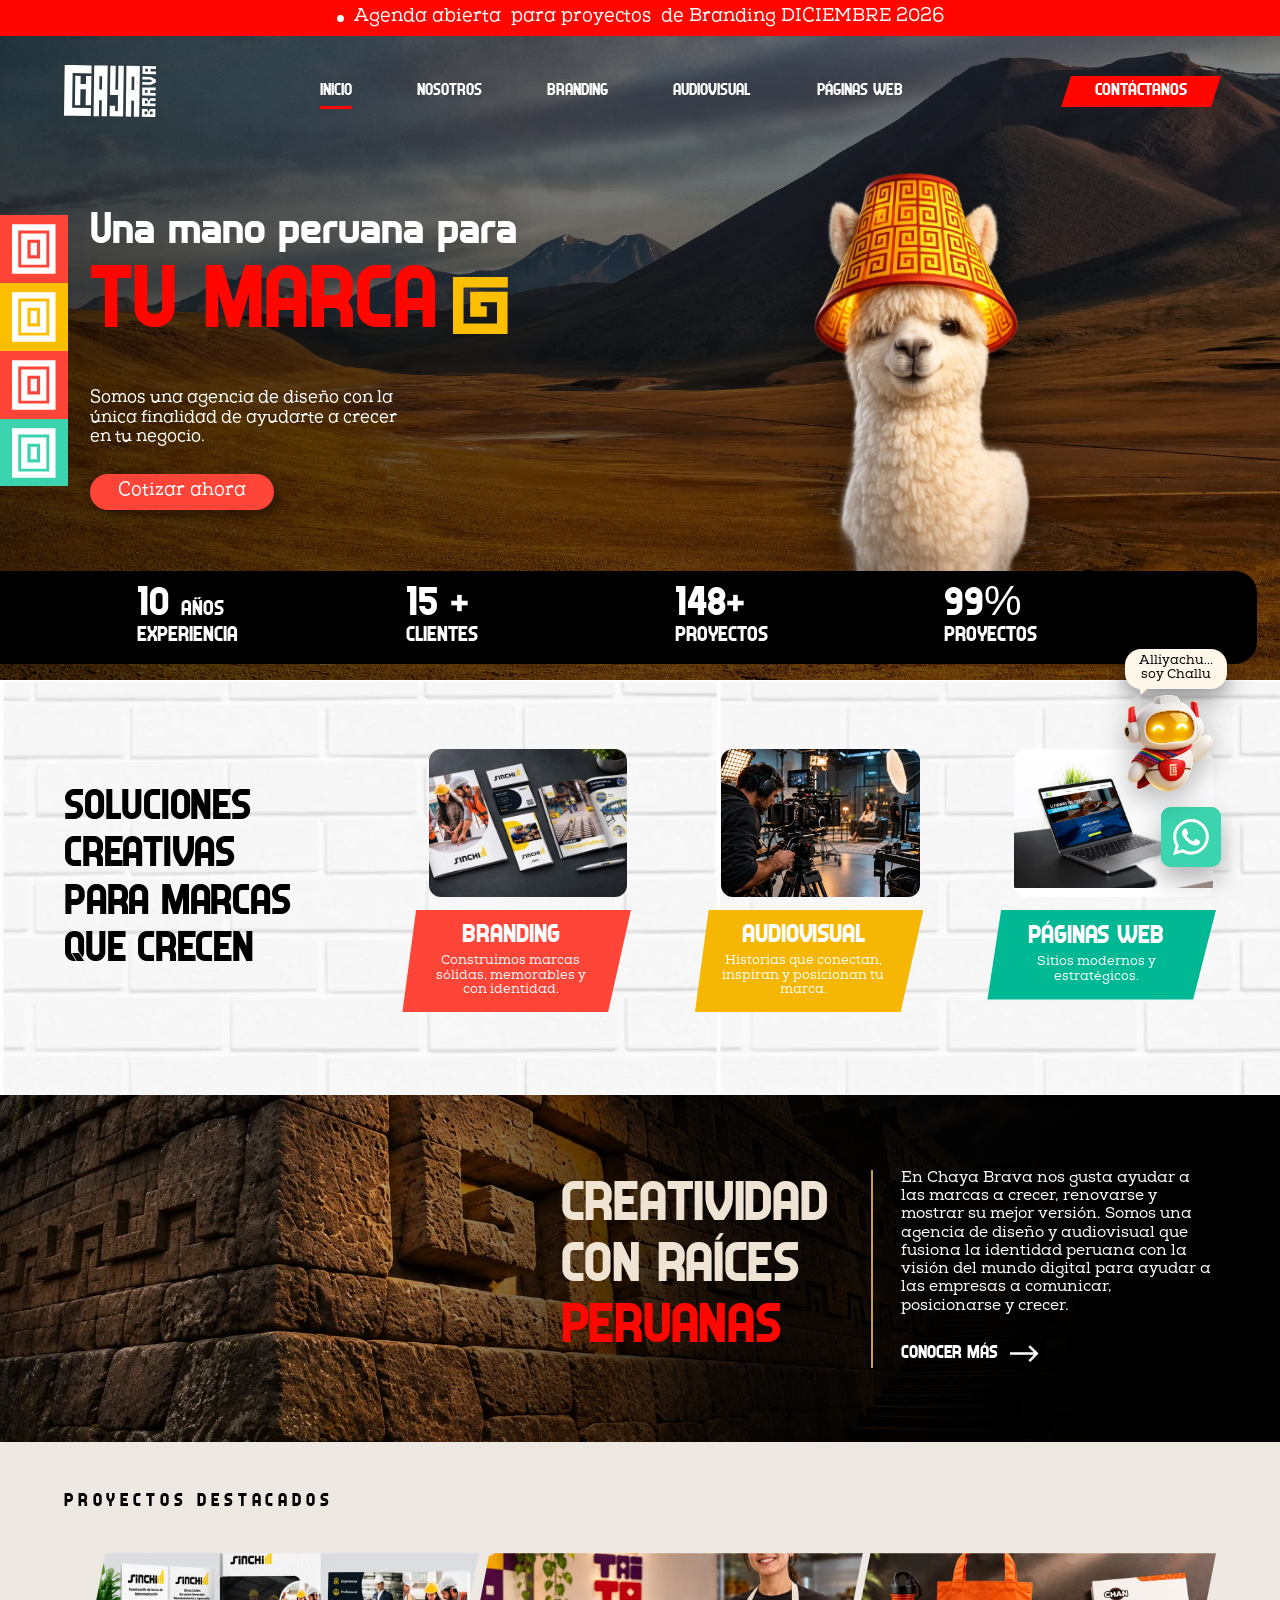
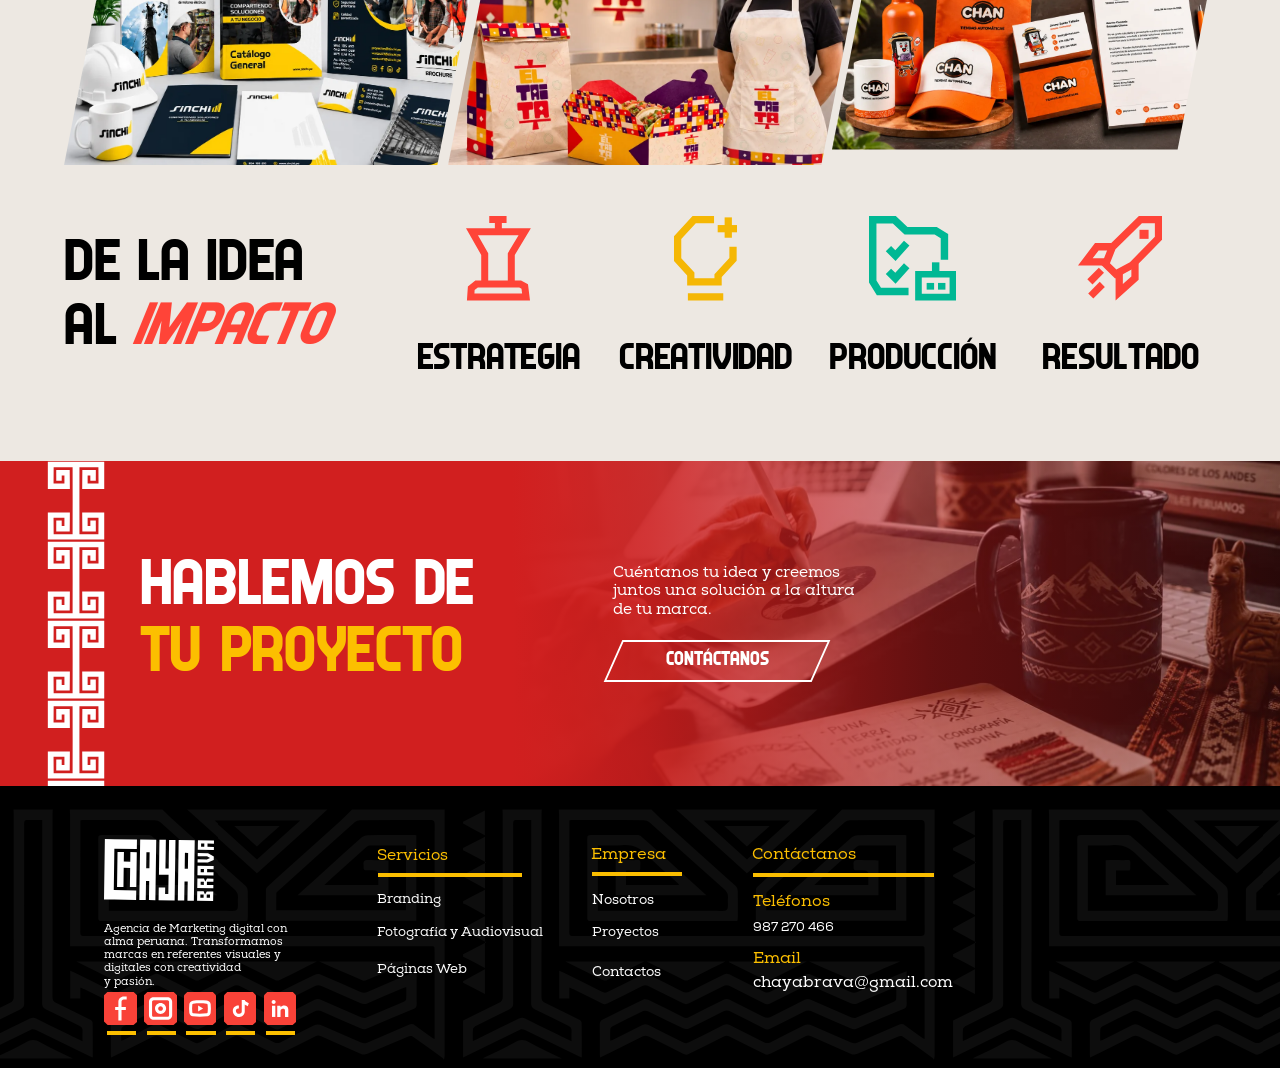
<file: index.html>
<!DOCTYPE html>
<html lang="es-PE" class="no-js">
<head>
  <meta charset="utf-8">
  <meta name="viewport" content="width=device-width, initial-scale=1">
  <title>Chaya Brava | Agencia de branding, audiovisual y páginas web en Perú</title>
  <meta name="description" content="Chaya Brava es una agencia peruana de diseño y audiovisual. Creamos branding, contenido audiovisual y páginas web que ayudan a tu negocio a crecer.">
  <meta name="theme-color" content="#000000">
  <link rel="canonical" href="https://chayabrava.pe/">
  <meta property="og:type" content="website">
  <meta property="og:locale" content="es_PE">
  <meta property="og:site_name" content="Chaya Brava">
  <meta property="og:title" content="Chaya Brava | Agencia de branding, audiovisual y páginas web en Perú">
  <meta property="og:description" content="Chaya Brava es una agencia peruana de diseño y audiovisual. Creamos branding, contenido audiovisual y páginas web que ayudan a tu negocio a crecer.">
  <meta property="og:url" content="https://chayabrava.pe/">
  <meta property="og:image" content="https://chayabrava.pe/assets/img/marca/og-chaya-brava.jpg">
  <meta name="twitter:card" content="summary_large_image">
  <link rel="icon" href="favicon.svg" type="image/svg+xml">
  <link rel="preload" href="assets/fonts/answer-regular.woff" as="font" type="font/woff" crossorigin>
  <link rel="preload" href="assets/fonts/nexa-slab-regular.woff" as="font" type="font/woff" crossorigin>
  <link rel="stylesheet" href="assets/css/base.css">
  <link rel="stylesheet" href="assets/css/challu.css">
  <link rel="stylesheet" href="inicio/inicio.css">
</head>
<body class="page-inicio">
  <a class="skip-link" href="#main">Saltar al contenido</a>

  <div class="preloader" aria-hidden="true">
    <div>
      <img class="preloader__logo" src="assets/img/marca/logo-chaya-brava.svg" alt="" width="120" height="68">
      <div class="preloader__bars"><i></i><i></i><i></i><i></i></div>
    </div>
  </div>

  <div class="topbar">
    <a href="contacto/index.html?servicio=branding"><span class="topbar__dot" aria-hidden="true"></span>Agenda abierta <span class="hide-sm">para proyectos </span><span>de Branding <span data-mes-actual></span></span></a>
  </div>

  <header class="header" id="top">
    <div class="container header__inner">
      <a class="header__logo" href="index.html" aria-label="Chaya Brava — Inicio">
        <img src="assets/img/marca/logo-chaya-brava.svg" alt="Chaya Brava" width="100" height="58">
      </a>
      <nav class="nav" aria-label="Principal">
        <ul class="nav__list">
          <li><a class="nav__link" href="index.html" aria-current="page">Inicio</a></li>
          <li><a class="nav__link" href="nosotros/index.html">Nosotros</a></li>
          <li><a class="nav__link" href="branding/index.html">Branding</a></li>
          <li><a class="nav__link" href="audiovisual/index.html">Audiovisual</a></li>
          <li><a class="nav__link" href="paginas-web/index.html">Páginas Web</a></li>
        </ul>
      </nav>
      <a class="header__cta" href="contacto/index.html">Contáctanos</a>
      <button class="burger" type="button" aria-label="Abrir menú" aria-expanded="false" aria-controls="mobile-menu">
        <span></span><span></span><span></span>
      </button>
    </div>
  </header>

  <div class="mobile-menu" id="mobile-menu" aria-hidden="true">
    <ul class="mobile-menu__list">
      <li><a href="index.html" aria-current="page"><small>01</small>Inicio</a></li>
      <li><a href="nosotros/index.html"><small>02</small>Nosotros</a></li>
      <li><a href="branding/index.html"><small>03</small>Branding</a></li>
      <li><a href="audiovisual/index.html"><small>04</small>Audiovisual</a></li>
      <li><a href="paginas-web/index.html"><small>05</small>Páginas Web</a></li>
      <li><a href="contacto/index.html"><small>06</small>Contáctanos</a></li>
    </ul>
    <div class="mobile-menu__foot">
      <a href="tel:+51987270466">987 270 466</a>
      <a href="mailto:chayabrava@gmail.com">chayabrava@gmail.com</a>
    </div>
  </div>

  <main id="main">
    <!-- ================= HERO ================= -->
    <section class="hero" aria-labelledby="hero-title">
      <picture class="hero__bg" aria-hidden="true">
        <source media="(max-width: 760px)" srcset="assets/img/fondos/andes-fondo-movil.webp">
        <img src="assets/img/fondos/andes-fondo.webp" alt="" width="2400" height="1701" fetchpriority="high">
      </picture>
      <ul class="inca-rail" aria-label="Accesos rápidos">
        <li><a class="r-red" href="branding/index.html"><svg viewBox="0 0 104 104" aria-hidden="true"><path fill="#fff" d="M46.99 42.71H56.57V61.7H46.99Z"/><path fill="#fff" d="M27.98 23.92H75.58V80.5H27.98ZM75.58 14.34L27.98 14.34L19.3 14.34L18.4 14.34L18.4 90.08L19.3 90.08L27.98 90.08L75.58 90.08L85.16 90.08L85.16 80.5L85.16 23.92L85.16 14.34L75.58 14.34"/><path fill="#fff" d="M42.06 37.88H61.51V66.53H42.06ZM71.09 75.75L71.09 66.53L71.09 37.88L71.09 29.05L71.09 28.3L42.06 28.3L32.48 28.3L32.48 37.88L32.48 66.53L32.48 75L32.48 76.11L71.09 76.11L71.09 75.75"/></svg><span>Branding</span></a></li>
        <li><a class="r-yellow" href="audiovisual/index.html"><svg viewBox="0 0 104 104" aria-hidden="true"><path fill="#fff" d="M46.99 42.71H56.57V61.7H46.99Z"/><path fill="#fff" d="M27.98 23.92H75.58V80.5H27.98ZM75.58 14.34L27.98 14.34L19.3 14.34L18.4 14.34L18.4 90.08L19.3 90.08L27.98 90.08L75.58 90.08L85.16 90.08L85.16 80.5L85.16 23.92L85.16 14.34L75.58 14.34"/><path fill="#fff" d="M42.06 37.88H61.51V66.53H42.06ZM71.09 75.75L71.09 66.53L71.09 37.88L71.09 29.05L71.09 28.3L42.06 28.3L32.48 28.3L32.48 37.88L32.48 66.53L32.48 75L32.48 76.11L71.09 76.11L71.09 75.75"/></svg><span>Audiovisual</span></a></li>
        <li><a class="r-red" href="nosotros/index.html"><svg viewBox="0 0 104 104" aria-hidden="true"><path fill="#fff" d="M46.99 42.71H56.57V61.7H46.99Z"/><path fill="#fff" d="M27.98 23.92H75.58V80.5H27.98ZM75.58 14.34L27.98 14.34L19.3 14.34L18.4 14.34L18.4 90.08L19.3 90.08L27.98 90.08L75.58 90.08L85.16 90.08L85.16 80.5L85.16 23.92L85.16 14.34L75.58 14.34"/><path fill="#fff" d="M42.06 37.88H61.51V66.53H42.06ZM71.09 75.75L71.09 66.53L71.09 37.88L71.09 29.05L71.09 28.3L42.06 28.3L32.48 28.3L32.48 37.88L32.48 66.53L32.48 75L32.48 76.11L71.09 76.11L71.09 75.75"/></svg><span>Nosotros</span></a></li>
        <li><a class="r-teal" href="paginas-web/index.html"><svg viewBox="0 0 104 104" aria-hidden="true"><path fill="#fff" d="M46.99 42.71H56.57V61.7H46.99Z"/><path fill="#fff" d="M27.98 23.92H75.58V80.5H27.98ZM75.58 14.34L27.98 14.34L19.3 14.34L18.4 14.34L18.4 90.08L19.3 90.08L27.98 90.08L75.58 90.08L85.16 90.08L85.16 80.5L85.16 23.92L85.16 14.34L75.58 14.34"/><path fill="#fff" d="M42.06 37.88H61.51V66.53H42.06ZM71.09 75.75L71.09 66.53L71.09 37.88L71.09 29.05L71.09 28.3L42.06 28.3L32.48 28.3L32.48 37.88L32.48 66.53L32.48 75L32.48 76.11L71.09 76.11L71.09 75.75"/></svg><span>Páginas web</span></a></li>
      </ul>

      <div class="container hero__inner">
        <div class="hero__copy">
          <h1 class="hero__title" id="hero-title">
            <span class="hero__kicker" data-split>Una mano peruana para</span>
            <span class="hero__big"><span class="hero__big-text" data-split>Tu marca</span><img class="hero__g" src="assets/img/grecas/espiral-amarilla.svg" alt="" width="84" height="87"></span>
          </h1>
          <p class="hero__text reveal" style="--d:.4s">Somos una agencia de diseño con la única finalidad de ayudarte a crecer en tu negocio.</p>
          <a class="btn hero__btn reveal" style="--d:.55s" href="contacto/index.html" data-magnetic>Cotizar ahora</a>
        </div>
        <div class="hero__visual" aria-hidden="true">
          <!-- Las llamas se turnan cada 15 s (inicio.js); la primera es la que se ve al entrar -->
          <div class="hero__llamas">
            <img class="hero__alpaca is-active" src="assets/img/personajes/hero-llama-lampara.webp" alt="" width="588" height="882">
            <img class="hero__alpaca" src="assets/img/personajes/hero-llama-lentes.webp" alt="" width="588" height="882" fetchpriority="low">
            <img class="hero__alpaca" src="assets/img/personajes/hero-llama-chullo.webp" alt="" width="588" height="882" fetchpriority="low">
          </div>
        </div>
      </div>

      <div class="hero__stats-wrap">
        <ul class="stats hero__stats" aria-label="Chaya Brava en cifras">
          <li class="stat"><strong><span data-count="10">10</span> <small>años</small></strong><span>Experiencia</span></li>
          <li class="stat"><strong><span data-count="15">15</span> +</strong><span>Clientes</span></li>
          <li class="stat"><strong><span data-count="150">150</span>+</strong><span>Proyectos</span></li>
          <li class="stat"><strong><span data-count="100">100</span>%</strong><span>Proyectos</span></li>
        </ul>
      </div>
    </section>

    <!-- ================= SOLUCIONES ================= -->
    <section class="solutions bg-brick" id="soluciones" aria-labelledby="sol-title">
      <div class="container solutions__inner">
        <h2 class="display solutions__title" id="sol-title" data-split>Soluciones<br>creativas<br>para marcas<br>que crecen</h2>
        <ul class="solutions__list">
          <li class="solution solution--red reveal" style="--d:0s">
            <a href="branding/index.html">
              <div class="solution__media"><img src="assets/img/proyectos/sinchi-brochure.webp" alt="" width="628" height="354" loading="lazy"></div>
              <div class="solution__label"><h3 class="display">Branding</h3><p>Construimos marcas sólidas, memorables y con identidad.</p></div>
            </a>
          </li>
          <li class="solution solution--yellow reveal" style="--d:.12s">
            <a href="audiovisual/index.html">
              <div class="solution__media"><img src="assets/img/servicios/produccion-video.webp" alt="" width="848" height="477" loading="lazy"></div>
              <div class="solution__label"><h3 class="display">Audiovisual</h3><p>Historias que conectan, inspiran y posicionan tu marca.</p></div>
            </a>
          </li>
          <li class="solution solution--teal reveal" style="--d:.24s">
            <a href="paginas-web/index.html">
              <div class="solution__media"><img src="assets/img/proyectos/selecto-consultores-web.webp" alt="" width="1200" height="780" loading="lazy"></div>
              <div class="solution__label"><h3 class="display">Páginas web</h3><p>Sitios modernos y estratégicos.</p></div>
            </a>
          </li>
        </ul>
      </div>
    </section>

    <!-- ================= RAÍCES ================= -->
    <section class="roots" aria-labelledby="roots-title">
      <div class="roots__media" aria-hidden="true"><img src="assets/img/fondos/muro-inca.webp" alt="" width="1672" height="941" loading="lazy"></div>
      <div class="container roots__inner">
        <h2 class="display roots__title" id="roots-title" data-split>Creatividad<br>con raíces<br><span class="t-flag">peruanas</span></h2>
        <div class="roots__text reveal reveal--right">
          <p>En Chaya Brava nos gusta ayudar a las marcas a crecer, renovarse y mostrar su mejor versión. Somos una agencia de diseño y audiovisual que fusiona la identidad peruana con la visión del mundo digital para ayudar a las empresas a comunicar, posicionarse y crecer.</p>
          <a class="link-arrow" href="nosotros/index.html">Conocer más <svg viewBox="0 0 28 16" aria-hidden="true"><path d="M0 8h25M18 1l7 7-7 7" fill="none" stroke="currentColor" stroke-width="2.4"/></svg></a>
        </div>
      </div>
    </section>

    <!-- ================= PROYECTOS DESTACADOS ================= -->
    <section class="featured" id="proyectos" aria-labelledby="feat-title">
      <div class="container">
        <h2 class="featured__eyebrow" id="feat-title">Proyectos destacados</h2>
      </div>
      <ul class="container container--wide featured__list">
        <li class="reveal" style="--d:0s"><a class="featured__item" href="branding/index.html#proyectos"><img src="assets/img/proyectos/sinchi-papeleria.webp" alt="Sinchi: catálogo, brochure y papelería" width="1100" height="733" loading="lazy"><span class="featured__tag">Sinchi<small>Branding · Papelería</small></span></a></li>
        <li class="reveal" style="--d:.12s"><a class="featured__item" href="branding/index.html#proyectos"><img src="assets/img/proyectos/el-taita.webp" alt="El Taita: empaques y uniforme" width="1100" height="825" loading="lazy"><span class="featured__tag">El Taita<small>Branding · Merchandising</small></span></a></li>
        <li class="reveal" style="--d:.24s"><a class="featured__item" href="branding/index.html#proyectos"><img src="assets/img/proyectos/tiendas-chan.webp" alt="Tiendas Chan: merchandising y papelería" width="1100" height="619" loading="lazy"><span class="featured__tag">Tiendas Chan<small>Manual de marca · Merchandising</small></span></a></li>
      </ul>
    </section>

    <!-- ================= DE LA IDEA AL IMPACTO ================= -->
    <section class="impact" aria-labelledby="impact-title">
      <div class="container impact__inner">
        <h2 class="display impact__title" id="impact-title" data-split>De la idea<br>al <span class="t-red t-italic">impacto</span></h2>
        <ol class="impact__steps">
          <li class="reveal" style="--d:0s"><svg class="impact__icon" style="color:var(--c-red)" viewBox="0 0 99.3 129.3" fill="currentColor" aria-hidden="true"><path d="M12.9 118.6L13.2 113.4L18.1 109.4L81.5 109.4L85 111.3L85.9 118.6L12.9 118.6M84.3 98.8L74.7 98.8L74.7 59.8L99.3 18.7L54.9 18.7L54.9 10.7L62.1 10.7L62.1 0L35.6 0L35.6 10.7L44.2 10.7L44.2 18.7L0 18.7L23.3 59.7L23.3 98.7L34 98.7L34 56.9L18.3 29.4L80.5 29.4L64 56.9L64 98.8L14.3 98.8L2.9 108L1.4 129.3L98 129.3L94.9 104.6L84.3 98.8"/></svg><h3 class="display">Estrategia</h3></li>
          <li class="reveal" style="--d:.12s"><svg class="impact__icon" style="color:var(--c-yellow-2)" viewBox="0 0 79 104.6" fill="currentColor" aria-hidden="true"><path d="M59.1 86.2L16.3 86.2L16.3 73.6L0 55.8L0 25.1L23 0L49.6 0L49.6 9L27 9L9 28.6L9 52.3L25.3 70.1L25.3 77.2L50.1 77.2L50.1 72.1L68.6 51.9L68.6 38.2L77.6 38.2L77.6 55.4L59.1 75.6L59.1 86.2"/><path d="M62.7 1.7H71.7V26.9H62.7Z"/><path d="M54.1 11.2H79V20.2H54.1Z"/><path d="M17.2 95.6H61V104.6H17.2Z"/></svg><h3 class="display">Creatividad</h3></li>
          <li class="reveal" style="--d:.24s"><svg class="impact__icon" style="color:var(--c-teal)" viewBox="0 0 105.4 102.1" fill="currentColor" aria-hidden="true"><path fill-rule="evenodd" d="M63.8 74.4H97.4V94.1H63.8ZM55.8 66.4H105.4V102.1H55.8Z"/><path d="M47.8 95.7L9.5 95.7L0 80.5L0 0L32.4 0L46.5 13.3L81.9 13.3L95.7 21.9L95.7 52.8L86.7 52.8L86.7 26.9L79.3 22.3L43 22.3L28.8 9L9 9L9 77.9L14.5 86.7L47.8 86.7L47.8 95.7"/><path d="M32.1 81.8L20.3 70L26.7 63.7L31.8 68.7L42.3 57.2L48.9 63.2L32.1 81.8"/><path d="M32.1 54.3L20.3 42.6L26.7 36.3L31.8 41.3L42.3 29.8L48.9 35.8L32.1 54.3"/><path d="M76.1 56H85.1V70.4H76.1Z"/><path d="M69.7 80.9H78.7V89H69.7Z"/><path d="M83.4 80.9H92.4V89H83.4Z"/></svg><h3 class="display">Producción</h3></li>
          <li class="reveal" style="--d:.36s"><svg class="impact__icon" style="color:var(--c-red)" viewBox="0 0 128.5 129" fill="currentColor" aria-hidden="true"><path d="M57.4 129L57.4 87.5L68.5 87.5L68.5 104L81.5 92.3L81.5 72.3L92.6 72.3L92.6 97.3L57.4 129"/><path d="M41.1 75.7L0 75.6L26 41.4L50.4 41.4L50.4 52.6L31.5 52.6L22.4 64.6L41.1 64.6L41.1 75.7"/><path d="M48.8 72L58.6 81.6L79.3 70.6L108.8 40.5L117.4 31.5L117.4 11.1L97.6 11.2L57.2 50.7L48.8 72M56.7 95.3L35.7 74.9L47.7 44.4L93 0.1L128.5 0L128.5 35.9L116.8 48.2L86 79.6L56.7 95.3"/><path d="M93.9 21.1L107.8 21.1L107.8 34.9L93.9 34.9L93.9 21.1"/><path d="M22.1 104.5L14.2 96.6L31.8 79L39.7 86.8L22.1 104.5"/><path d="M23.4 126.1L15.6 118.3L33.2 100.6L41 108.5L23.4 126.1"/></svg><h3 class="display">Resultado</h3></li>
        </ol>
      </div>
    </section>

    <!-- ================= CTA ================= -->
    <section class="cta-home" aria-labelledby="cta-title">
      <div class="cta-home__fret" aria-hidden="true"></div>
      <div class="cta-home__media" aria-hidden="true"><img src="assets/img/servicios/boceto-andino.webp" alt="" width="1548" height="1016" loading="lazy"></div>
      <div class="container cta-home__inner">
        <h2 class="display cta-home__title" id="cta-title" data-split>Hablemos de<br><span class="t-yellow">tu proyecto</span></h2>
        <div class="cta-home__text reveal" style="--d:.2s">
          <p>Cuéntanos tu idea y creemos juntos una solución a la altura de tu marca.</p>
          <a class="btn-skew" href="contacto/index.html">Contáctanos</a>
        </div>
      </div>
    </section>
  </main>

  <footer class="footer">
    <div class="footer__grid">
      <div class="footer__brand">
        <img class="footer__logo" src="assets/img/marca/logo-chaya-brava.svg" alt="Chaya Brava" width="173" height="99" loading="lazy">
        <p>Agencia de Marketing digital con<br>alma peruana. Transformamos<br>marcas en referentes visuales y<br>digitales con creatividad<br>y pasión.</p>
        <ul class="social" aria-label="Redes sociales"><li><a href="https://www.facebook.com/chayabrava" target="_blank" rel="noopener" aria-label="Facebook de Chaya Brava"><img src="assets/img/redes/facebook.svg" alt="" width="51" height="52"></a></li><li><a href="https://www.instagram.com/chayabrava" target="_blank" rel="noopener" aria-label="Instagram de Chaya Brava"><img src="assets/img/redes/instagram.svg" alt="" width="51" height="52"></a></li><li><a href="https://www.youtube.com/@chayabrava" target="_blank" rel="noopener" aria-label="YouTube de Chaya Brava"><img src="assets/img/redes/youtube.svg" alt="" width="51" height="52"></a></li><li><a href="https://www.tiktok.com/@chayabrava" target="_blank" rel="noopener" aria-label="TikTok de Chaya Brava"><img src="assets/img/redes/tiktok.svg" alt="" width="51" height="52"></a></li><li><a href="https://www.linkedin.com/company/chayabrava" target="_blank" rel="noopener" aria-label="LinkedIn de Chaya Brava"><img src="assets/img/redes/linkedin.svg" alt="" width="51" height="52"></a></li></ul>
      </div>
      <div class="footer__col footer__col--serv">
        <h2 class="footer__title">Servicios</h2>
        <ul class="footer__links">
          <li><a href="branding/index.html">Branding</a></li>
          <li><a href="audiovisual/index.html">Fotografía y Audiovisual</a></li>
          <li><a href="paginas-web/index.html">Páginas Web</a></li>
        </ul>
      </div>
      <div class="footer__col footer__col--emp">
        <h2 class="footer__title">Empresa</h2>
        <ul class="footer__links">
          <li><a href="nosotros/index.html">Nosotros</a></li>
          <li><a href="index.html#proyectos">Proyectos</a></li>
          <li><a href="contacto/index.html">Contactos</a></li>
        </ul>
      </div>
      <div class="footer__col footer__col--cont">
        <h2 class="footer__title">Contáctanos</h2>
        <dl class="footer__contact">
          <dt>Teléfonos</dt>
          <dd><a href="tel:+51987270466">987 270 466</a></dd>
          <dt>Email</dt>
          <dd><a href="mailto:chayabrava@gmail.com">chayabrava<span class="footer__at">@</span>gmail.com</a></dd>
        </dl>
      </div>
    </div>
  </footer>

  <a class="wa-float" href="https://wa.me/51987270466" data-wa="" aria-label="Escríbenos por WhatsApp">
    <svg viewBox="0 0 24 24" aria-hidden="true"><path fill="currentColor" d="M17.47 14.38c-.3-.15-1.76-.87-2.03-.97-.27-.1-.47-.15-.67.15-.2.3-.77.97-.94 1.16-.17.2-.35.22-.64.08-.3-.15-1.26-.47-2.39-1.48-.88-.79-1.48-1.76-1.65-2.06-.17-.3-.02-.46.13-.6.13-.14.3-.35.45-.52.15-.18.2-.3.3-.5.1-.2.05-.37-.03-.52-.07-.15-.67-1.6-.91-2.2-.24-.58-.49-.5-.67-.51h-.57c-.2 0-.52.07-.8.37-.27.3-1.04 1.02-1.04 2.48s1.07 2.88 1.21 3.07c.15.2 2.1 3.2 5.08 4.49.71.3 1.26.49 1.7.63.71.22 1.36.19 1.87.12.57-.09 1.76-.72 2-1.42.25-.69.25-1.29.18-1.41-.08-.13-.28-.2-.57-.35M12.05 21.79h-.01a9.87 9.87 0 0 1-5.03-1.38l-.36-.21-3.74.98 1-3.65-.24-.37a9.86 9.86 0 0 1-1.51-5.26c0-5.45 4.44-9.88 9.89-9.88a9.82 9.82 0 0 1 6.99 2.9 9.82 9.82 0 0 1 2.89 6.99c0 5.45-4.43 9.88-9.88 9.88m8.41-18.3A11.82 11.82 0 0 0 12.05 0C5.5 0 .16 5.34.16 11.89c0 2.1.55 4.14 1.59 5.95L.06 24l6.3-1.65a11.88 11.88 0 0 0 5.68 1.45h.01c6.55 0 11.89-5.34 11.89-11.89 0-3.18-1.24-6.17-3.48-8.41"/></svg>
  </a>
  <button class="to-top" type="button" aria-label="Volver arriba">
    <svg viewBox="0 0 16 16" aria-hidden="true"><path d="M8 13V3M3 8l5-5 5 5" fill="none" stroke="currentColor" stroke-width="2"/></svg>
  </button>

  <script src="assets/js/main.js" defer></script>
  <script src="assets/js/challu.js" defer></script>
  <script src="inicio/inicio.js" defer></script>
</body>
</html>
</file>
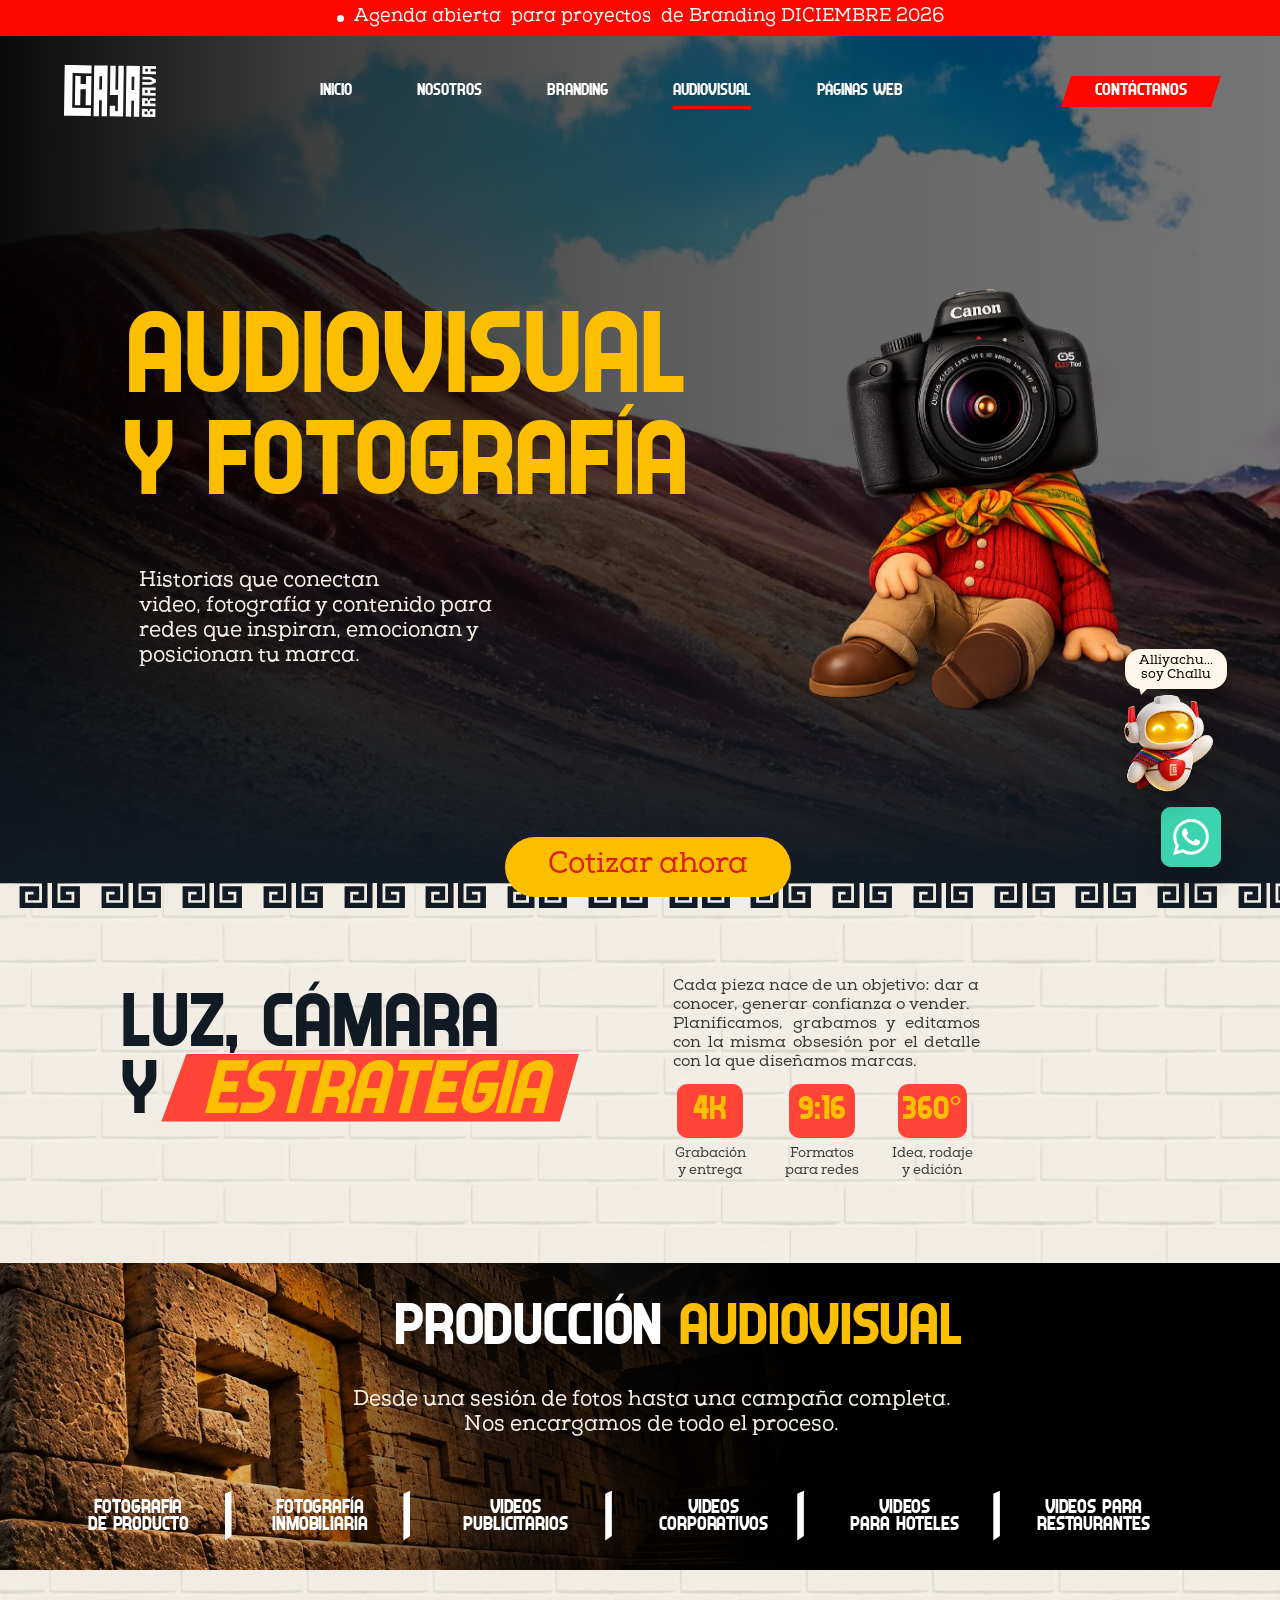
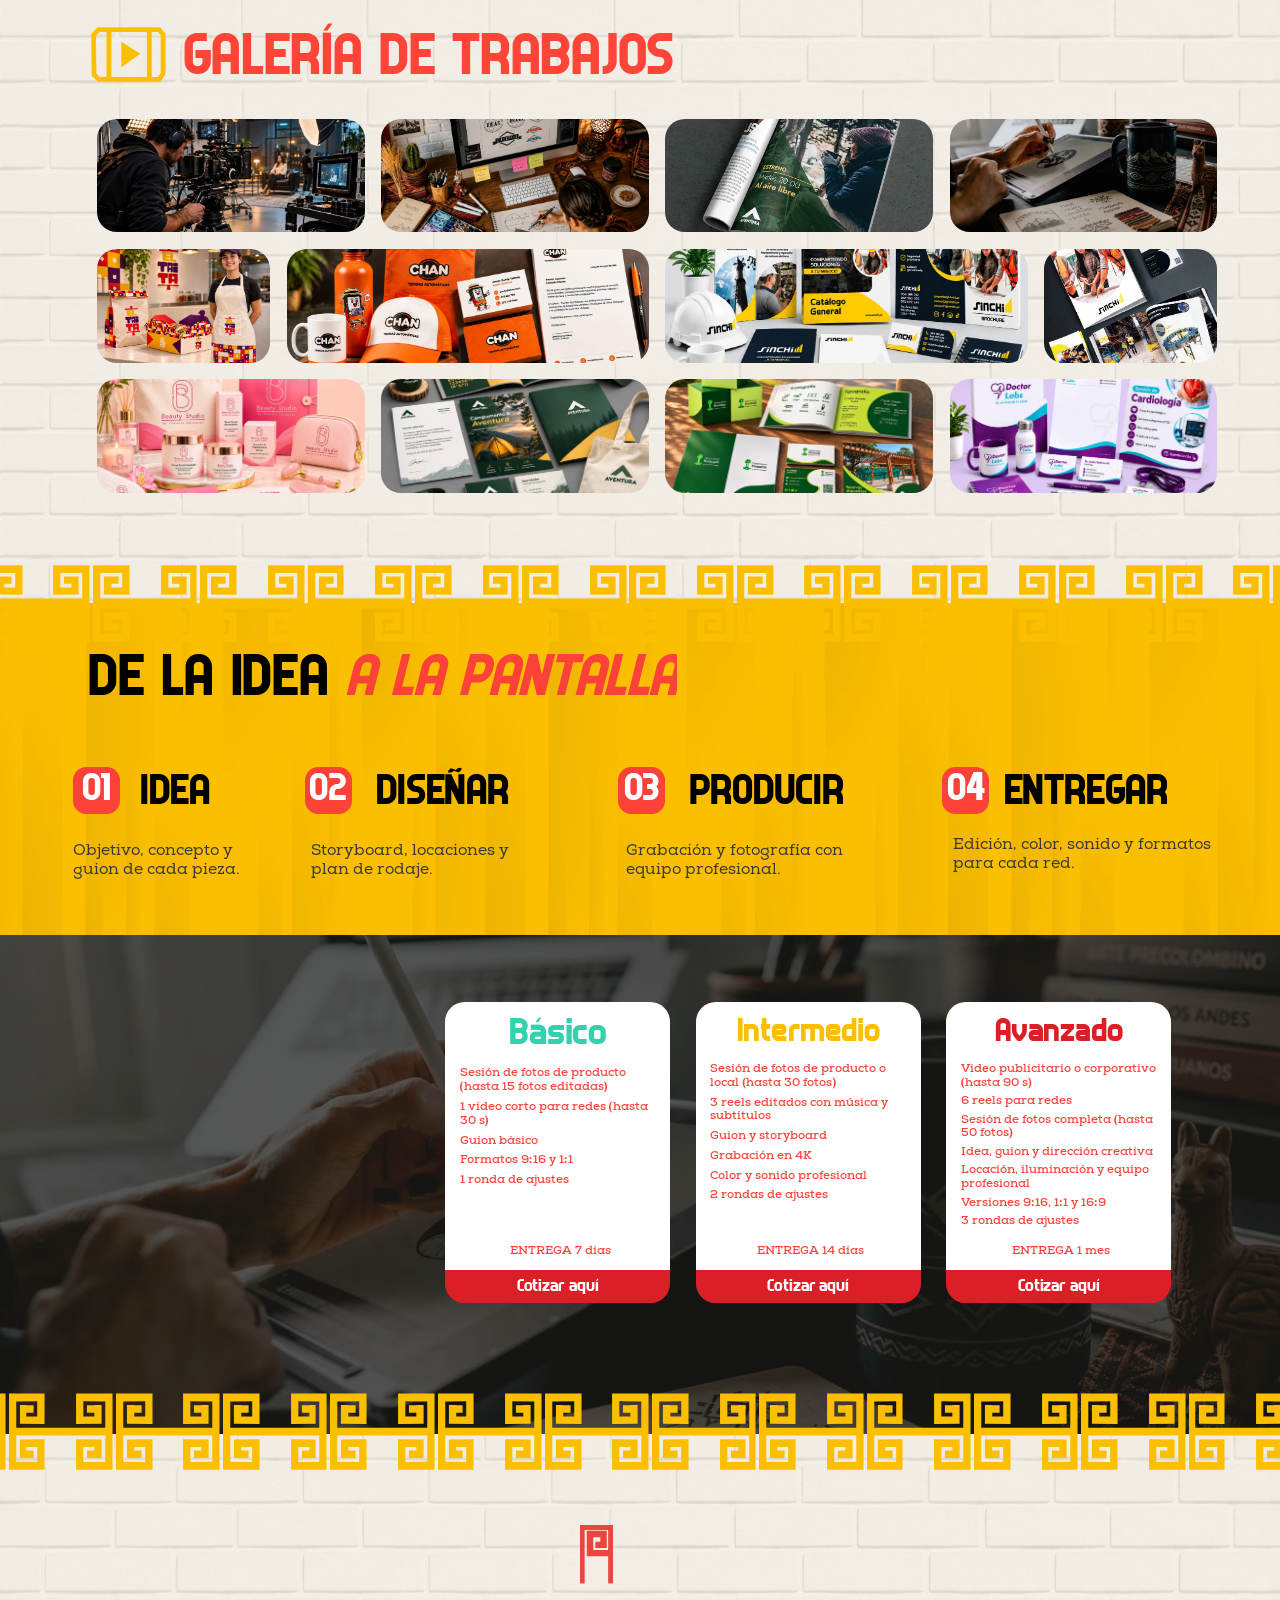
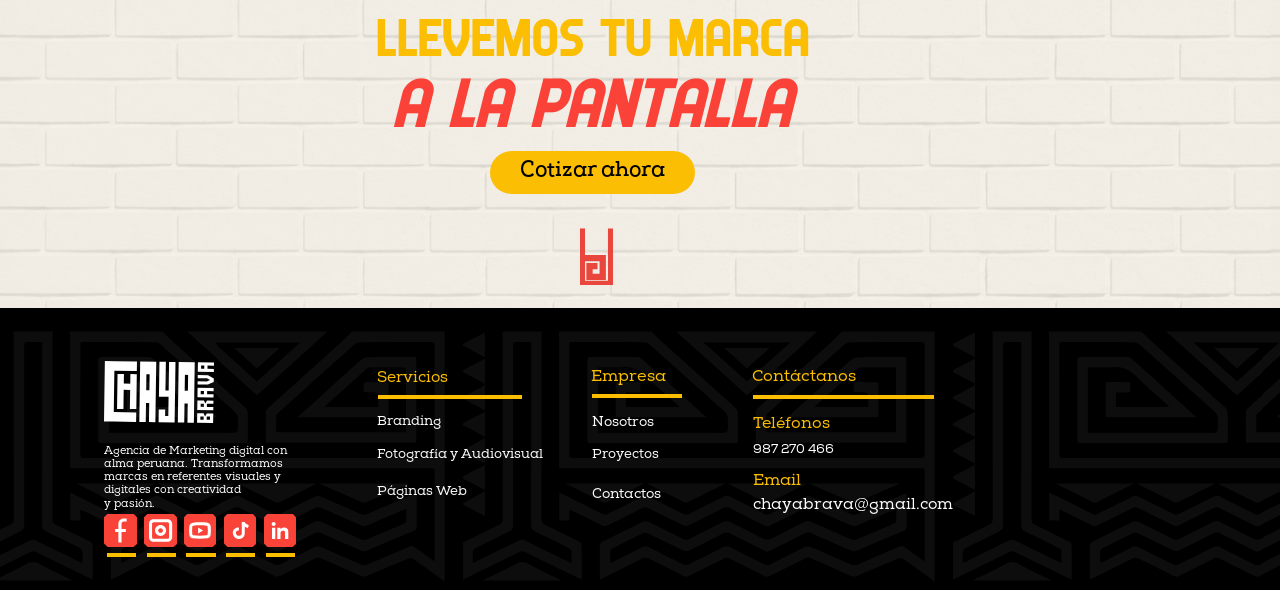
<file: audiovisual/index.html>
<!DOCTYPE html>
<html lang="es-PE" class="no-js">
<head>
  <meta charset="utf-8">
  <meta name="viewport" content="width=device-width, initial-scale=1">
  <title>Producción audiovisual, fotografía y video | Chaya Brava</title>
  <meta name="description" content="Fotografía de producto e inmobiliaria, videos publicitarios, corporativos y para hoteles y restaurantes. Historias que conectan y posicionan tu marca.">
  <meta name="theme-color" content="#000000">
  <link rel="canonical" href="https://chayabrava.pe/audiovisual/">
  <meta property="og:type" content="website">
  <meta property="og:locale" content="es_PE">
  <meta property="og:site_name" content="Chaya Brava">
  <meta property="og:title" content="Producción audiovisual, fotografía y video | Chaya Brava">
  <meta property="og:description" content="Fotografía de producto e inmobiliaria, videos publicitarios, corporativos y para hoteles y restaurantes. Historias que conectan y posicionan tu marca.">
  <meta property="og:url" content="https://chayabrava.pe/audiovisual/">
  <meta property="og:image" content="https://chayabrava.pe/assets/img/marca/og-chaya-brava.jpg">
  <meta name="twitter:card" content="summary_large_image">
  <link rel="icon" href="../favicon.svg" type="image/svg+xml">
  <link rel="preload" href="../assets/fonts/answer-regular.woff" as="font" type="font/woff" crossorigin>
  <link rel="preload" href="../assets/fonts/nexa-slab-regular.woff" as="font" type="font/woff" crossorigin>
  <link rel="stylesheet" href="../assets/css/base.css">
  <link rel="stylesheet" href="../assets/css/challu.css">
  <link rel="stylesheet" href="audiovisual.css">
</head>
<body class="page-audiovisual">
  <a class="skip-link" href="#main">Saltar al contenido</a>

  <div class="preloader" aria-hidden="true">
    <div>
      <img class="preloader__logo" src="../assets/img/marca/logo-chaya-brava.svg" alt="" width="120" height="68">
      <div class="preloader__bars"><i></i><i></i><i></i><i></i></div>
    </div>
  </div>

  <div class="topbar">
    <a href="../contacto/index.html?servicio=branding"><span class="topbar__dot" aria-hidden="true"></span>Agenda abierta <span class="hide-sm">para proyectos </span><span>de Branding <span data-mes-actual></span></span></a>
  </div>

  <header class="header" id="top">
    <div class="container header__inner">
      <a class="header__logo" href="../index.html" aria-label="Chaya Brava — Inicio">
        <img src="../assets/img/marca/logo-chaya-brava.svg" alt="Chaya Brava" width="100" height="58">
      </a>
      <nav class="nav" aria-label="Principal">
        <ul class="nav__list">
          <li><a class="nav__link" href="../index.html">Inicio</a></li>
          <li><a class="nav__link" href="../nosotros/index.html">Nosotros</a></li>
          <li><a class="nav__link" href="../branding/index.html">Branding</a></li>
          <li><a class="nav__link" href="../audiovisual/index.html" aria-current="page">Audiovisual</a></li>
          <li><a class="nav__link" href="../paginas-web/index.html">Páginas Web</a></li>
        </ul>
      </nav>
      <a class="header__cta" href="../contacto/index.html">Contáctanos</a>
      <button class="burger" type="button" aria-label="Abrir menú" aria-expanded="false" aria-controls="mobile-menu">
        <span></span><span></span><span></span>
      </button>
    </div>
  </header>

  <div class="mobile-menu" id="mobile-menu" aria-hidden="true">
    <ul class="mobile-menu__list">
      <li><a href="../index.html"><small>01</small>Inicio</a></li>
      <li><a href="../nosotros/index.html"><small>02</small>Nosotros</a></li>
      <li><a href="../branding/index.html"><small>03</small>Branding</a></li>
      <li><a href="../audiovisual/index.html" aria-current="page"><small>04</small>Audiovisual</a></li>
      <li><a href="../paginas-web/index.html"><small>05</small>Páginas Web</a></li>
      <li><a href="../contacto/index.html"><small>06</small>Contáctanos</a></li>
    </ul>
    <div class="mobile-menu__foot">
      <a href="tel:+51987270466">987 270 466</a>
      <a href="mailto:chayabrava@gmail.com">chayabrava@gmail.com</a>
    </div>
  </div>

  <main id="main">
    <!-- ================= HERO ================= -->
    <section class="av-hero" aria-labelledby="a-title">
      <picture class="av-hero__bg" aria-hidden="true">
        <source media="(max-width: 760px)" srcset="../assets/img/fondos/vinicunca-movil.webp">
        <img src="../assets/img/fondos/vinicunca.webp" alt="" width="1920" height="1280" fetchpriority="high">
      </picture>
      <div class="av-canvas">
        <h1 class="display av-hero__title" id="a-title">
          <span class="av-t av-hero__t1" data-split>Audiovisual</span>
          <span class="av-t av-hero__t2" data-split>y fotografía</span>
        </h1>
        <p class="av-t av-hero__text reveal" style="--d:.3s">Historias que conectan<br>video, fotografía y contenido para<br>redes que inspiran, emocionan y<br>posicionan tu marca.</p>
        <div class="av-hero__camera reveal reveal--zoom" style="--d:.2s"><img src="../assets/img/personajes/camara-andina.webp" alt="" width="921" height="1228"></div>
        <a class="av-btn av-hero__cta" href="../contacto/index.html?servicio=audiovisual">Cotizar ahora</a>
      </div>
      <div class="av-greca av-greca--oscura" aria-hidden="true"></div>
    </section>

    <!-- ================= LUZ, CÁMARA Y ESTRATEGIA ================= -->
    <section class="av-intro av-brick" aria-labelledby="luz-title">
      <div class="av-canvas">
        <h2 class="display av-intro__title reveal" id="luz-title">
          <span class="av-t av-intro__l1">Luz, cámara</span>
          <span class="av-t av-intro__y">y</span>
          <span class="av-intro__mark" aria-hidden="true"></span>
          <em class="av-t av-intro__est">estrategia</em>
        </h2>
        <div class="av-intro__copy reveal" style="--d:.15s">
          <p class="av-t av-intro__text"><span>Cada pieza nace de un objetivo: dar a</span> <span>conocer, generar confianza o vender.</span> <span class="is-just">Planificamos, grabamos y editamos</span> <span class="is-just">con la misma obsesión por el detalle</span> <span>con la que diseñamos marcas.</span></p>
          <ul class="av-badges">
            <li><strong class="display">4K</strong><span>Grabación<br>y entrega</span></li>
            <li><strong class="display">9:16</strong><span>Formatos<br>para redes</span></li>
            <li><strong class="display">360°</strong><span>Idea, rodaje<br>y edición</span></li>
          </ul>
        </div>
      </div>
    </section>

    <!-- ================= PRODUCCIÓN AUDIOVISUAL ================= -->
    <section class="av-prod" id="produccion" aria-labelledby="a-services-title">
      <div class="av-canvas">
        <div class="av-prod__bg" aria-hidden="true"><img src="../assets/img/fondos/muro-inca.webp" alt="" width="1672" height="941" loading="lazy"></div>
        <h2 class="display av-t av-prod__title" id="a-services-title" data-split>Producción <span class="t-yellow">audiovisual</span></h2>
        <p class="av-t av-prod__text reveal">Desde una sesión de fotos hasta una campaña completa.<br>Nos encargamos de todo el proceso.</p>
        <ul class="av-services display reveal" style="--d:.15s">
          <li>Fotografía<br>de producto</li>
          <li>Fotografía<br>inmobiliaria</li>
          <li>Videos<br>publicitarios</li>
          <li>Videos<br>corporativos</li>
          <li>Videos<br>para hoteles</li>
          <li>Videos para<br>restaurantes</li>
        </ul>
      </div>
    </section>

    <!-- ================= GALERÍA ================= -->
    <section class="av-gal av-brick" id="galeria" aria-labelledby="gal-title">
      <div class="av-canvas">
        <img class="av-gal__icon" src="../assets/img/iconos/video.svg" alt="" width="112" height="83">
        <h2 class="display av-t av-gal__title" id="gal-title" data-split>Galería de trabajos</h2>
        <ul class="av-grid">
          <li class="reveal" style="--d:0.00s">
            <button class="g-item__btn" type="button" data-full="../assets/img/servicios/produccion-video.webp" data-title="Producción en estudio" data-sub="Video corporativo" aria-haspopup="dialog">
              <img src="../assets/img/servicios/produccion-video.webp" alt="Rodaje de video corporativo en estudio" width="848" height="477" loading="lazy">
              <span class="g-item__info"><strong>Producción en estudio</strong><span>Video corporativo</span></span>
            </button>
          </li>
          <li class="reveal" style="--d:0.08s">
            <button class="g-item__btn" type="button" data-full="../assets/img/servicios/estudio-creativo.webp" data-title="Estudio creativo" data-sub="Contenido para redes" aria-haspopup="dialog">
              <img src="../assets/img/servicios/estudio-creativo.webp" alt="Equipo creativo trabajando en el estudio" width="1535" height="1024" loading="lazy">
              <span class="g-item__info"><strong>Estudio creativo</strong><span>Contenido para redes</span></span>
            </button>
          </li>
          <li class="reveal" style="--d:0.16s">
            <button class="g-item__btn" type="button" data-full="../assets/img/proyectos/revista-estreno.webp" data-title="Estreno al aire libre" data-sub="Campaña audiovisual" aria-haspopup="dialog">
              <img src="../assets/img/proyectos/revista-estreno.webp" alt="Revista con la campaña Estreno al aire libre" width="978" height="691" loading="lazy">
              <span class="g-item__info"><strong>Estreno al aire libre</strong><span>Campaña audiovisual</span></span>
            </button>
          </li>
          <li class="reveal" style="--d:0.24s">
            <button class="g-item__btn" type="button" data-full="../assets/img/servicios/boceto-andino.webp" data-title="Iconografía andina" data-sub="Fotografía de proceso" aria-haspopup="dialog">
              <img src="../assets/img/servicios/boceto-andino.webp" alt="Boceto de iconografía andina" width="1548" height="1016" loading="lazy">
              <span class="g-item__info"><strong>Iconografía andina</strong><span>Fotografía de proceso</span></span>
            </button>
          </li>
          <li class="reveal" style="--d:0.00s">
            <button class="g-item__btn" type="button" data-full="../assets/img/proyectos/el-taita.webp" data-title="El Taita" data-sub="Fotografía de producto" aria-haspopup="dialog">
              <img src="../assets/img/proyectos/el-taita.webp" alt="Fotografía de producto para El Taita" width="1100" height="825" loading="lazy">
              <span class="g-item__info"><strong>El Taita</strong><span>Fotografía de producto</span></span>
            </button>
          </li>
          <li class="reveal" style="--d:0.08s">
            <button class="g-item__btn" type="button" data-full="../assets/img/proyectos/tiendas-chan.webp" data-title="Tiendas Chan" data-sub="Fotografía de producto" aria-haspopup="dialog">
              <img src="../assets/img/proyectos/tiendas-chan.webp" alt="Merchandising de Tiendas Chan" width="1100" height="619" loading="lazy">
              <span class="g-item__info"><strong>Tiendas Chan</strong><span>Fotografía de producto</span></span>
            </button>
          </li>
          <li class="reveal" style="--d:0.16s">
            <button class="g-item__btn" type="button" data-full="../assets/img/proyectos/sinchi-papeleria.webp" data-title="Sinchi" data-sub="Fotografía corporativa" aria-haspopup="dialog">
              <img src="../assets/img/proyectos/sinchi-papeleria.webp" alt="Papelería corporativa de Sinchi" width="1100" height="733" loading="lazy">
              <span class="g-item__info"><strong>Sinchi</strong><span>Fotografía corporativa</span></span>
            </button>
          </li>
          <li class="reveal" style="--d:0.24s">
            <button class="g-item__btn" type="button" data-full="../assets/img/proyectos/sinchi-catalogo.webp" data-title="Sinchi" data-sub="Fotografía de producto" aria-haspopup="dialog">
              <img src="../assets/img/proyectos/sinchi-catalogo.webp" alt="Catálogo de Sinchi fotografiado en estudio" width="569" height="759" loading="lazy">
              <span class="g-item__info"><strong>Sinchi</strong><span>Fotografía de producto</span></span>
            </button>
          </li>
          <li class="reveal" style="--d:0.00s">
            <button class="g-item__btn" type="button" data-full="../assets/img/proyectos/beauty-studio.webp" data-title="Beauty Studio" data-sub="Línea de productos" aria-haspopup="dialog">
              <img src="../assets/img/proyectos/beauty-studio.webp" alt="Productos y papelería de Beauty Studio" width="1100" height="733" loading="lazy">
              <span class="g-item__info"><strong>Beauty Studio</strong><span>Línea de productos</span></span>
            </button>
          </li>
          <li class="reveal" style="--d:0.08s">
            <button class="g-item__btn" type="button" data-full="../assets/img/proyectos/aventura.webp" data-title="Aventura" data-sub="Papelería y merchandising" aria-haspopup="dialog">
              <img src="../assets/img/proyectos/aventura.webp" alt="Papelería y merchandising de Aventura" width="1100" height="825" loading="lazy">
              <span class="g-item__info"><strong>Aventura</strong><span>Papelería y merchandising</span></span>
            </button>
          </li>
          <li class="reveal" style="--d:0.16s">
            <button class="g-item__btn" type="button" data-full="../assets/img/proyectos/parque-huascar.webp" data-title="Parque Zonal Huáscar" data-sub="Papelería de marca" aria-haspopup="dialog">
              <img src="../assets/img/proyectos/parque-huascar.webp" alt="Papelería de marca del Parque Zonal Huáscar" width="1100" height="825" loading="lazy">
              <span class="g-item__info"><strong>Parque Zonal Huáscar</strong><span>Papelería de marca</span></span>
            </button>
          </li>
          <li class="reveal" style="--d:0.24s">
            <button class="g-item__btn" type="button" data-full="../assets/img/proyectos/doctor-labs.webp" data-title="Doctor Labs" data-sub="Papelería y merchandising" aria-haspopup="dialog">
              <img src="../assets/img/proyectos/doctor-labs.webp" alt="Papelería y merchandising de Doctor Labs" width="1100" height="733" loading="lazy">
              <span class="g-item__info"><strong>Doctor Labs</strong><span>Papelería y merchandising</span></span>
            </button>
          </li>
        </ul>
      </div>
    </section>

    <!-- ================= DE LA IDEA A LA PANTALLA ================= -->
    <section class="av-proc" aria-labelledby="proc-title">
      <div class="av-greca av-greca--amarilla" aria-hidden="true"></div>
      <div class="av-canvas">
        <h2 class="display av-t av-proc__title" id="proc-title" data-split>De la idea <em>a la pantalla</em></h2>
        <ol class="av-steps">
          <li class="reveal" style="--d:0s"><span class="av-steps__num display">01</span><h3 class="display">Idea</h3><p>Objetivo, concepto y<br>guion de cada pieza.</p></li>
          <li class="reveal" style="--d:.1s"><span class="av-steps__num display">02</span><h3 class="display">Diseñar</h3><p>Storyboard, locaciones y<br>plan de rodaje.</p></li>
          <li class="reveal" style="--d:.2s"><span class="av-steps__num display">03</span><h3 class="display">Producir</h3><p>Grabación y fotografía con<br>equipo profesional.</p></li>
          <li class="reveal" style="--d:.3s"><span class="av-steps__num display">04</span><h3 class="display">Entregar</h3><p>Edición, color, sonido y formatos<br>para cada red.</p></li>
        </ol>
      </div>
    </section>

    <!-- ================= PAQUETES ================= -->
    <section class="av-packs" id="paquetes" aria-labelledby="packs-title">
      <div class="av-packs__bg" aria-hidden="true"><img src="../assets/img/servicios/boceto-andino.webp" alt="" width="1548" height="1016" loading="lazy"></div>
      <div class="av-canvas">
        <h2 class="display av-packs__title" id="packs-title">
          <span class="av-t av-packs__t1" data-split>Paquetes de</span>
          <span class="av-t av-packs__t2" data-split>audiovisual</span>
        </h2>
        <ul class="av-packs__list">
            <li>
              <article class="av-pack av-pack--basico">
                <div class="av-pack__body">
                <h3 class="av-pack__name display">Básico</h3>
                <ul>
                  <li>Sesión de fotos de producto (hasta 15 fotos editadas)</li>
                  <li>1 video corto para redes (hasta 30 s)</li>
                  <li>Guion básico</li>
                  <li>Formatos 9:16 y 1:1</li>
                  <li>1 ronda de ajustes</li>
                </ul>
                <p class="av-pack__time">ENTREGA 7 días</p>
                </div>
                <a class="av-pack__foot display" href="../contacto/index.html?servicio=audiovisual&amp;plan=basico">Cotizar aquí<span class="sr-only"> el paquete Básico de audiovisual</span></a>
              </article>
            </li>
            <li>
              <article class="av-pack av-pack--intermedio">
                <div class="av-pack__body">
                <h3 class="av-pack__name display">Intermedio</h3>
                <ul>
                  <li>Sesión de fotos de producto o local (hasta 30 fotos)</li>
                  <li>3 reels editados con música y subtítulos</li>
                  <li>Guion y storyboard</li>
                  <li>Grabación en 4K</li>
                  <li>Color y sonido profesional</li>
                  <li>2 rondas de ajustes</li>
                </ul>
                <p class="av-pack__time">ENTREGA 14 días</p>
                </div>
                <a class="av-pack__foot display" href="../contacto/index.html?servicio=audiovisual&amp;plan=intermedio">Cotizar aquí<span class="sr-only"> el paquete Intermedio de audiovisual</span></a>
              </article>
            </li>
            <li>
              <article class="av-pack av-pack--avanzado">
                <div class="av-pack__body">
                <h3 class="av-pack__name display">Avanzado</h3>
                <ul>
                  <li>Video publicitario o corporativo (hasta 90 s)</li>
                  <li>6 reels para redes</li>
                  <li>Sesión de fotos completa (hasta 50 fotos)</li>
                  <li>Idea, guion y dirección creativa</li>
                  <li>Locación, iluminación y equipo profesional</li>
                  <li>Versiones 9:16, 1:1 y 16:9</li>
                  <li>3 rondas de ajustes</li>
                </ul>
                <p class="av-pack__time">ENTREGA 1 mes</p>
                </div>
                <a class="av-pack__foot display" href="../contacto/index.html?servicio=audiovisual&amp;plan=avanzado">Cotizar aquí<span class="sr-only"> el paquete Avanzado de audiovisual</span></a>
              </article>
            </li>
        </ul>
      </div>
    </section>

    <!-- ================= CTA ================= -->
    <section class="av-cta av-brick" aria-labelledby="cta-title">
      <div class="av-greca av-greca--doble" aria-hidden="true"></div>
      <div class="av-canvas">
        <img class="av-cta__glyph av-cta__glyph--top" src="../assets/img/grecas/llave-arriba.svg" alt="" width="41" height="76">
        <h2 class="display av-cta__title" id="cta-title"><span class="av-t av-cta__t1">Llevemos tu marca</span> <em class="av-t av-cta__t2">a la pantalla</em></h2>
        <a class="av-btn av-cta__btn" href="../contacto/index.html?servicio=audiovisual" data-magnetic>Cotizar ahora</a>
        <img class="av-cta__glyph av-cta__glyph--bottom" src="../assets/img/grecas/llave-abajo.svg" alt="" width="42" height="75">
      </div>
    </section>
  </main>

  <footer class="footer">
    <div class="footer__grid">
      <div class="footer__brand">
        <img class="footer__logo" src="../assets/img/marca/logo-chaya-brava.svg" alt="Chaya Brava" width="173" height="99" loading="lazy">
        <p>Agencia de Marketing digital con<br>alma peruana. Transformamos<br>marcas en referentes visuales y<br>digitales con creatividad<br>y pasión.</p>
        <ul class="social" aria-label="Redes sociales"><li><a href="https://www.facebook.com/chayabrava" target="_blank" rel="noopener" aria-label="Facebook de Chaya Brava"><img src="../assets/img/redes/facebook.svg" alt="" width="51" height="52"></a></li><li><a href="https://www.instagram.com/chayabrava" target="_blank" rel="noopener" aria-label="Instagram de Chaya Brava"><img src="../assets/img/redes/instagram.svg" alt="" width="51" height="52"></a></li><li><a href="https://www.youtube.com/@chayabrava" target="_blank" rel="noopener" aria-label="YouTube de Chaya Brava"><img src="../assets/img/redes/youtube.svg" alt="" width="51" height="52"></a></li><li><a href="https://www.tiktok.com/@chayabrava" target="_blank" rel="noopener" aria-label="TikTok de Chaya Brava"><img src="../assets/img/redes/tiktok.svg" alt="" width="51" height="52"></a></li><li><a href="https://www.linkedin.com/company/chayabrava" target="_blank" rel="noopener" aria-label="LinkedIn de Chaya Brava"><img src="../assets/img/redes/linkedin.svg" alt="" width="51" height="52"></a></li></ul>
      </div>
      <div class="footer__col footer__col--serv">
        <h2 class="footer__title">Servicios</h2>
        <ul class="footer__links">
          <li><a href="../branding/index.html">Branding</a></li>
          <li><a href="../audiovisual/index.html">Fotografía y Audiovisual</a></li>
          <li><a href="../paginas-web/index.html">Páginas Web</a></li>
        </ul>
      </div>
      <div class="footer__col footer__col--emp">
        <h2 class="footer__title">Empresa</h2>
        <ul class="footer__links">
          <li><a href="../nosotros/index.html">Nosotros</a></li>
          <li><a href="../index.html#proyectos">Proyectos</a></li>
          <li><a href="../contacto/index.html">Contactos</a></li>
        </ul>
      </div>
      <div class="footer__col footer__col--cont">
        <h2 class="footer__title">Contáctanos</h2>
        <dl class="footer__contact">
          <dt>Teléfonos</dt>
          <dd><a href="tel:+51987270466">987 270 466</a></dd>
          <dt>Email</dt>
          <dd><a href="mailto:chayabrava@gmail.com">chayabrava<span class="footer__at">@</span>gmail.com</a></dd>
        </dl>
      </div>
    </div>
  </footer>

  <dialog class="lightbox" aria-label="Visor de la galería">
    <button class="lightbox__btn lightbox__close" type="button" aria-label="Cerrar visor"><svg viewBox="0 0 14 14" aria-hidden="true"><path d="M1 1l12 12M13 1L1 13" stroke="currentColor" stroke-width="2"/></svg></button>
    <img class="lightbox__img" alt="">
    <div class="lightbox__bar">
      <p class="lightbox__cap"><strong></strong><span></span></p>
      <div class="lightbox__nav">
        <span class="lightbox__count"></span>
        <button class="lightbox__btn lightbox__prev" type="button" aria-label="Anterior"><svg viewBox="0 0 28 16" aria-hidden="true"><path d="M28 8H3M10 1L3 8l7 7" fill="none" stroke="currentColor" stroke-width="2.4"/></svg></button>
        <button class="lightbox__btn lightbox__next" type="button" aria-label="Siguiente"><svg viewBox="0 0 28 16" aria-hidden="true"><path d="M0 8h25M18 1l7 7-7 7" fill="none" stroke="currentColor" stroke-width="2.4"/></svg></button>
      </div>
    </div>
  </dialog>

  <a class="wa-float" href="https://wa.me/51987270466" data-wa="" aria-label="Escríbenos por WhatsApp">
    <svg viewBox="0 0 24 24" aria-hidden="true"><path fill="currentColor" d="M17.47 14.38c-.3-.15-1.76-.87-2.03-.97-.27-.1-.47-.15-.67.15-.2.3-.77.97-.94 1.16-.17.2-.35.22-.64.08-.3-.15-1.26-.47-2.39-1.48-.88-.79-1.48-1.76-1.65-2.06-.17-.3-.02-.46.13-.6.13-.14.3-.35.45-.52.15-.18.2-.3.3-.5.1-.2.05-.37-.03-.52-.07-.15-.67-1.6-.91-2.2-.24-.58-.49-.5-.67-.51h-.57c-.2 0-.52.07-.8.37-.27.3-1.04 1.02-1.04 2.48s1.07 2.88 1.21 3.07c.15.2 2.1 3.2 5.08 4.49.71.3 1.26.49 1.7.63.71.22 1.36.19 1.87.12.57-.09 1.76-.72 2-1.42.25-.69.25-1.29.18-1.41-.08-.13-.28-.2-.57-.35M12.05 21.79h-.01a9.87 9.87 0 0 1-5.03-1.38l-.36-.21-3.74.98 1-3.65-.24-.37a9.86 9.86 0 0 1-1.51-5.26c0-5.45 4.44-9.88 9.89-9.88a9.82 9.82 0 0 1 6.99 2.9 9.82 9.82 0 0 1 2.89 6.99c0 5.45-4.43 9.88-9.88 9.88m8.41-18.3A11.82 11.82 0 0 0 12.05 0C5.5 0 .16 5.34.16 11.89c0 2.1.55 4.14 1.59 5.95L.06 24l6.3-1.65a11.88 11.88 0 0 0 5.68 1.45h.01c6.55 0 11.89-5.34 11.89-11.89 0-3.18-1.24-6.17-3.48-8.41"/></svg>
  </a>
  <button class="to-top" type="button" aria-label="Volver arriba">
    <svg viewBox="0 0 16 16" aria-hidden="true"><path d="M8 13V3M3 8l5-5 5 5" fill="none" stroke="currentColor" stroke-width="2"/></svg>
  </button>

  <script src="../assets/js/main.js" defer></script>
  <script src="../assets/js/challu.js" defer></script>
  <script src="audiovisual.js" defer></script>
</body>
</html>
</file>
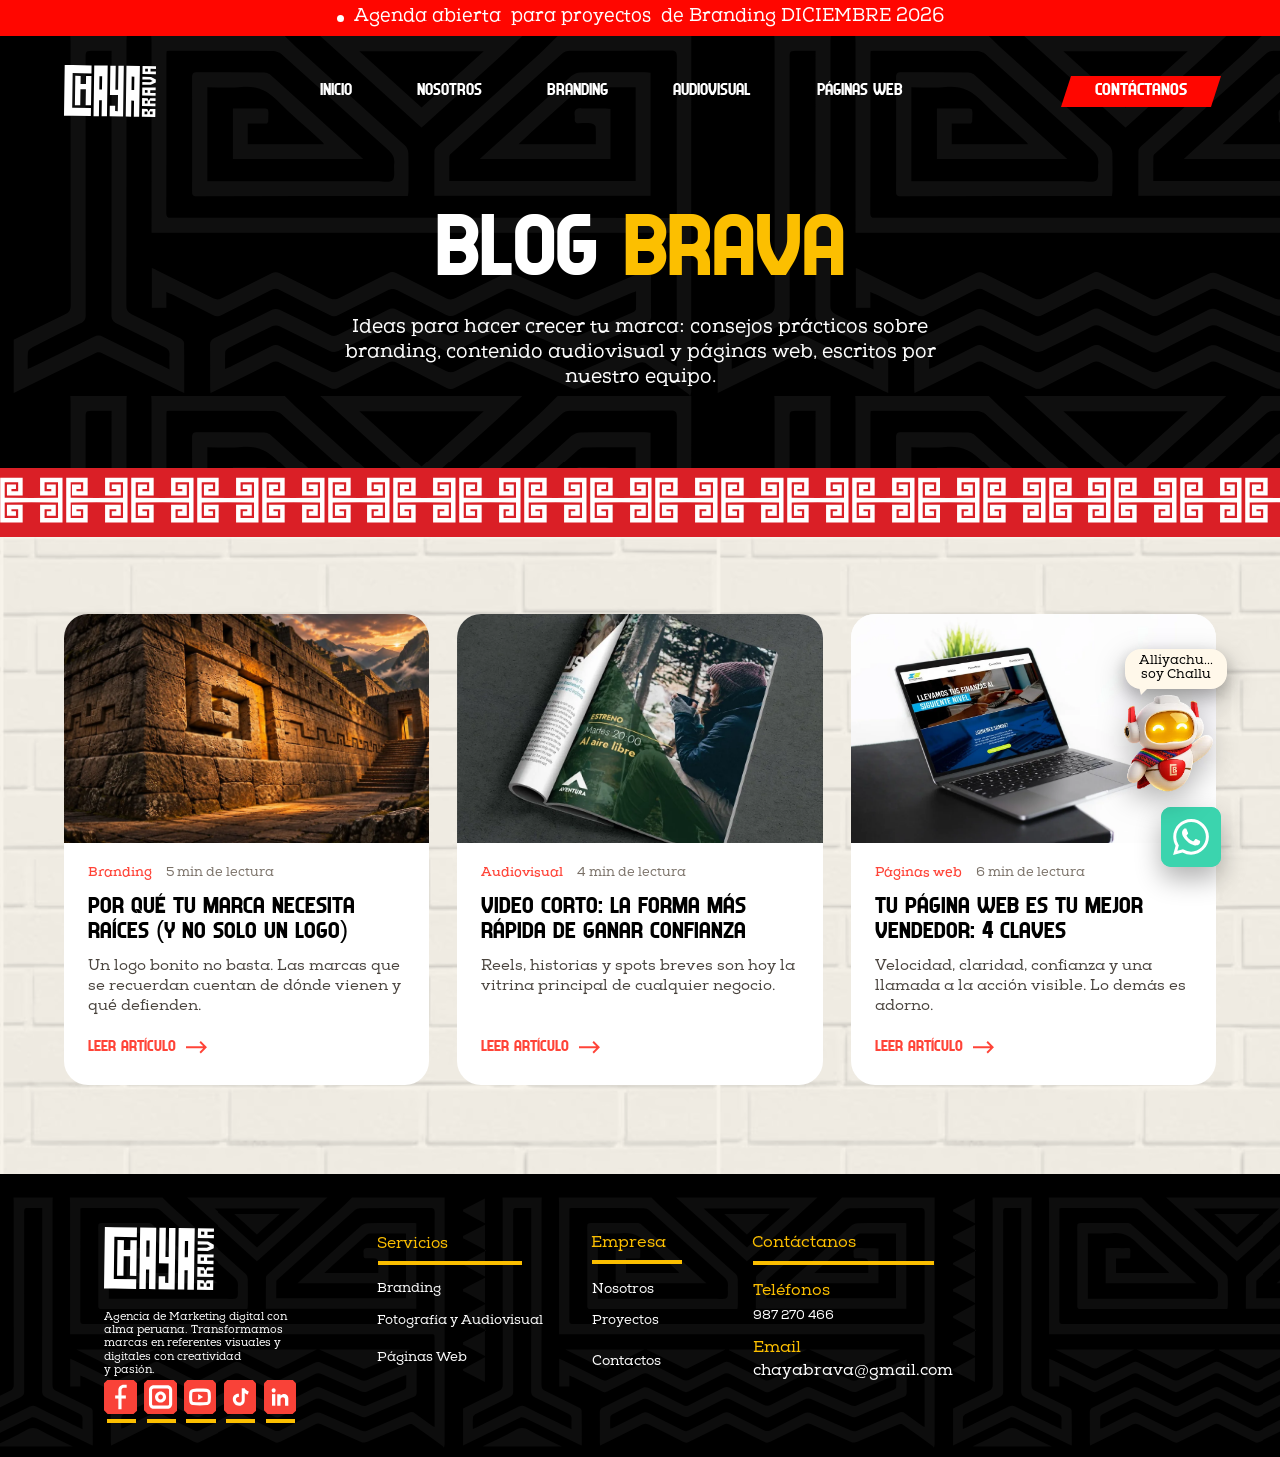
<file: blog/index.html>
<!DOCTYPE html>
<html lang="es-PE" class="no-js">
<head>
  <meta charset="utf-8">
  <meta name="viewport" content="width=device-width, initial-scale=1">
  <title>Blog | Chaya Brava — Ideas para hacer crecer tu marca</title>
  <meta name="description" content="Consejos prácticos sobre branding, contenido audiovisual y páginas web escritos por el equipo de Chaya Brava.">
  <meta name="theme-color" content="#000000">
  <link rel="canonical" href="https://chayabrava.pe/blog/">
  <meta property="og:type" content="website">
  <meta property="og:locale" content="es_PE">
  <meta property="og:site_name" content="Chaya Brava">
  <meta property="og:title" content="Blog | Chaya Brava — Ideas para hacer crecer tu marca">
  <meta property="og:description" content="Consejos prácticos sobre branding, contenido audiovisual y páginas web escritos por el equipo de Chaya Brava.">
  <meta property="og:url" content="https://chayabrava.pe/blog/">
  <meta property="og:image" content="https://chayabrava.pe/assets/img/marca/og-chaya-brava.jpg">
  <meta name="twitter:card" content="summary_large_image">
  <link rel="icon" href="../favicon.svg" type="image/svg+xml">
  <link rel="preload" href="../assets/fonts/answer-regular.woff" as="font" type="font/woff" crossorigin>
  <link rel="preload" href="../assets/fonts/nexa-slab-regular.woff" as="font" type="font/woff" crossorigin>
  <link rel="stylesheet" href="../assets/css/base.css">
  <link rel="stylesheet" href="../assets/css/challu.css">
  <link rel="stylesheet" href="blog.css">
</head>
<body class="page-blog">
  <a class="skip-link" href="#main">Saltar al contenido</a>

  <div class="preloader" aria-hidden="true">
    <div>
      <img class="preloader__logo" src="../assets/img/marca/logo-chaya-brava.svg" alt="" width="120" height="68">
      <div class="preloader__bars"><i></i><i></i><i></i><i></i></div>
    </div>
  </div>

  <div class="topbar">
    <a href="../contacto/index.html?servicio=branding"><span class="topbar__dot" aria-hidden="true"></span>Agenda abierta <span class="hide-sm">para proyectos </span><span>de Branding <span data-mes-actual></span></span></a>
  </div>

  <header class="header" id="top">
    <div class="container header__inner">
      <a class="header__logo" href="../index.html" aria-label="Chaya Brava — Inicio">
        <img src="../assets/img/marca/logo-chaya-brava.svg" alt="Chaya Brava" width="100" height="58">
      </a>
      <nav class="nav" aria-label="Principal">
        <ul class="nav__list">
          <li><a class="nav__link" href="../index.html">Inicio</a></li>
          <li><a class="nav__link" href="../nosotros/index.html">Nosotros</a></li>
          <li><a class="nav__link" href="../branding/index.html">Branding</a></li>
          <li><a class="nav__link" href="../audiovisual/index.html">Audiovisual</a></li>
          <li><a class="nav__link" href="../paginas-web/index.html">Páginas Web</a></li>
        </ul>
      </nav>
      <a class="header__cta" href="../contacto/index.html">Contáctanos</a>
      <button class="burger" type="button" aria-label="Abrir menú" aria-expanded="false" aria-controls="mobile-menu">
        <span></span><span></span><span></span>
      </button>
    </div>
  </header>

  <div class="mobile-menu" id="mobile-menu" aria-hidden="true">
    <ul class="mobile-menu__list">
      <li><a href="../index.html"><small>01</small>Inicio</a></li>
      <li><a href="../nosotros/index.html"><small>02</small>Nosotros</a></li>
      <li><a href="../branding/index.html"><small>03</small>Branding</a></li>
      <li><a href="../audiovisual/index.html"><small>04</small>Audiovisual</a></li>
      <li><a href="../paginas-web/index.html"><small>05</small>Páginas Web</a></li>
      <li><a href="../contacto/index.html"><small>06</small>Contáctanos</a></li>
    </ul>
    <div class="mobile-menu__foot">
      <a href="tel:+51987270466">987 270 466</a>
      <a href="mailto:chayabrava@gmail.com">chayabrava@gmail.com</a>
    </div>
  </div>

  <main id="main">
    <section class="bl-hero" aria-labelledby="bl-title">
      <div class="container">
        <h1 class="display" id="bl-title" data-split>Blog <span class="t-yellow">brava</span></h1>
        <p class="reveal">Ideas para hacer crecer tu marca: consejos prácticos sobre branding, contenido audiovisual y páginas web, escritos por nuestro equipo.</p>
      </div>
    </section>
    <div class="greca-band" aria-hidden="true"></div>

    <section class="bl-list bg-brick" aria-labelledby="bl-title">
      <div class="container">
        <ul class="posts">
          <li class="post reveal" style="--d:0.00s">
            <button class="post__card" type="button" data-post="post-identidad" aria-haspopup="dialog">
              <div class="post__media"><img src="../assets/img/fondos/muro-inca.webp" alt="" width="1672" height="941" loading="lazy"></div>
              <div class="post__body">
                <div class="post__meta"><span>Branding</span><span>5 min de lectura</span></div>
                <h3>Por qué tu marca necesita raíces (y no solo un logo)</h3>
                <p>Un logo bonito no basta. Las marcas que se recuerdan cuentan de dónde vienen y qué defienden.</p>
                <span class="post__more">Leer artículo <svg viewBox="0 0 28 16" width="20" aria-hidden="true"><path d="M0 8h25M18 1l7 7-7 7" fill="none" stroke="currentColor" stroke-width="2.4"/></svg></span>
              </div>
            </button>
            <template id="post-identidad"><article><p class="post__meta"><span>Branding</span><span>5 min de lectura</span></p><h2 class="display">Por qué tu marca necesita raíces (y no solo un logo)</h2><p>Cuando un cliente llega pidiendo “solo un logo”, casi siempre necesita algo más profundo: una razón para ser recordado. El logo es la firma, pero la marca es la historia completa.</p><p>En Perú tenemos una ventaja enorme: miles de años de iconografía, colores y oficios que conectan con la gente. Usarlos con respeto y criterio le da a una marca autenticidad inmediata.</p><p>Nuestra recomendación: antes de pensar en formas y colores, define tres cosas. Qué problema resuelves, a quién se lo resuelves y qué te hace distinto. Con eso claro, el diseño deja de ser decoración y se vuelve estrategia.</p></article></template>
          </li>
          <li class="post reveal" style="--d:0.12s">
            <button class="post__card" type="button" data-post="post-video" aria-haspopup="dialog">
              <div class="post__media"><img src="../assets/img/proyectos/revista-estreno.webp" alt="" width="978" height="691" loading="lazy"></div>
              <div class="post__body">
                <div class="post__meta"><span>Audiovisual</span><span>4 min de lectura</span></div>
                <h3>Video corto: la forma más rápida de ganar confianza</h3>
                <p>Reels, historias y spots breves son hoy la vitrina principal de cualquier negocio.</p>
                <span class="post__more">Leer artículo <svg viewBox="0 0 28 16" width="20" aria-hidden="true"><path d="M0 8h25M18 1l7 7-7 7" fill="none" stroke="currentColor" stroke-width="2.4"/></svg></span>
              </div>
            </button>
            <template id="post-video"><article><p class="post__meta"><span>Audiovisual</span><span>4 min de lectura</span></p><h2 class="display">Video corto: la forma más rápida de ganar confianza</h2><p>La gente decide en segundos si algo le interesa. Un video corto, bien planificado, muestra tu producto, tu equipo y tu forma de trabajar mejor que cualquier texto.</p><p>No necesitas grandes producciones para empezar. Necesitas una idea clara, buena luz, buen sonido y una edición con ritmo. Lo demás se construye con constancia.</p><p>Planifica tus contenidos por mes, graba en bloque y mide qué formatos funcionan mejor. Así el video deja de ser un gasto y se convierte en tu mejor vendedor.</p></article></template>
          </li>
          <li class="post reveal" style="--d:0.24s">
            <button class="post__card" type="button" data-post="post-web" aria-haspopup="dialog">
              <div class="post__media"><img src="../assets/img/proyectos/selecto-consultores-web.webp" alt="" width="1200" height="780" loading="lazy"></div>
              <div class="post__body">
                <div class="post__meta"><span>Páginas web</span><span>6 min de lectura</span></div>
                <h3>Tu página web es tu mejor vendedor: 4 claves</h3>
                <p>Velocidad, claridad, confianza y una llamada a la acción visible. Lo demás es adorno.</p>
                <span class="post__more">Leer artículo <svg viewBox="0 0 28 16" width="20" aria-hidden="true"><path d="M0 8h25M18 1l7 7-7 7" fill="none" stroke="currentColor" stroke-width="2.4"/></svg></span>
              </div>
            </button>
            <template id="post-web"><article><p class="post__meta"><span>Páginas web</span><span>6 min de lectura</span></p><h2 class="display">Tu página web es tu mejor vendedor: 4 claves</h2><p>Una web que tarda en cargar pierde visitas antes de mostrar nada. La velocidad es la primera impresión, y la cuidamos desde el diseño.</p><p>La claridad viene después: en tres segundos el visitante debe entender qué haces y para quién. Titulares simples, beneficios concretos y fotos reales.</p><p>Por último, confianza y acción: casos, datos de contacto visibles y un botón claro para cotizar o escribir por WhatsApp. Si el usuario tiene que buscar cómo contactarte, ya lo perdiste.</p></article></template>
          </li>
        </ul>
      </div>
    </section>
  </main>

  <footer class="footer">
    <div class="footer__grid">
      <div class="footer__brand">
        <img class="footer__logo" src="../assets/img/marca/logo-chaya-brava.svg" alt="Chaya Brava" width="173" height="99" loading="lazy">
        <p>Agencia de Marketing digital con<br>alma peruana. Transformamos<br>marcas en referentes visuales y<br>digitales con creatividad<br>y pasión.</p>
        <ul class="social" aria-label="Redes sociales"><li><a href="https://www.facebook.com/chayabrava" target="_blank" rel="noopener" aria-label="Facebook de Chaya Brava"><img src="../assets/img/redes/facebook.svg" alt="" width="51" height="52"></a></li><li><a href="https://www.instagram.com/chayabrava" target="_blank" rel="noopener" aria-label="Instagram de Chaya Brava"><img src="../assets/img/redes/instagram.svg" alt="" width="51" height="52"></a></li><li><a href="https://www.youtube.com/@chayabrava" target="_blank" rel="noopener" aria-label="YouTube de Chaya Brava"><img src="../assets/img/redes/youtube.svg" alt="" width="51" height="52"></a></li><li><a href="https://www.tiktok.com/@chayabrava" target="_blank" rel="noopener" aria-label="TikTok de Chaya Brava"><img src="../assets/img/redes/tiktok.svg" alt="" width="51" height="52"></a></li><li><a href="https://www.linkedin.com/company/chayabrava" target="_blank" rel="noopener" aria-label="LinkedIn de Chaya Brava"><img src="../assets/img/redes/linkedin.svg" alt="" width="51" height="52"></a></li></ul>
      </div>
      <div class="footer__col footer__col--serv">
        <h2 class="footer__title">Servicios</h2>
        <ul class="footer__links">
          <li><a href="../branding/index.html">Branding</a></li>
          <li><a href="../audiovisual/index.html">Fotografía y Audiovisual</a></li>
          <li><a href="../paginas-web/index.html">Páginas Web</a></li>
        </ul>
      </div>
      <div class="footer__col footer__col--emp">
        <h2 class="footer__title">Empresa</h2>
        <ul class="footer__links">
          <li><a href="../nosotros/index.html">Nosotros</a></li>
          <li><a href="../index.html#proyectos">Proyectos</a></li>
          <li><a href="../contacto/index.html">Contactos</a></li>
        </ul>
      </div>
      <div class="footer__col footer__col--cont">
        <h2 class="footer__title">Contáctanos</h2>
        <dl class="footer__contact">
          <dt>Teléfonos</dt>
          <dd><a href="tel:+51987270466">987 270 466</a></dd>
          <dt>Email</dt>
          <dd><a href="mailto:chayabrava@gmail.com">chayabrava<span class="footer__at">@</span>gmail.com</a></dd>
        </dl>
      </div>
    </div>
  </footer>

  <dialog class="reader" aria-label="Artículo del blog">
    <button class="reader__close" type="button" aria-label="Cerrar artículo"><svg viewBox="0 0 14 14" width="16" aria-hidden="true"><path d="M1 1l12 12M13 1L1 13" stroke="currentColor" stroke-width="2"/></svg></button>
    <div class="reader__content"></div>
    <a class="btn" href="../contacto/index.html">Quiero asesoría para mi marca</a>
  </dialog>

  <a class="wa-float" href="https://wa.me/51987270466" data-wa="" aria-label="Escríbenos por WhatsApp">
    <svg viewBox="0 0 24 24" aria-hidden="true"><path fill="currentColor" d="M17.47 14.38c-.3-.15-1.76-.87-2.03-.97-.27-.1-.47-.15-.67.15-.2.3-.77.97-.94 1.16-.17.2-.35.22-.64.08-.3-.15-1.26-.47-2.39-1.48-.88-.79-1.48-1.76-1.65-2.06-.17-.3-.02-.46.13-.6.13-.14.3-.35.45-.52.15-.18.2-.3.3-.5.1-.2.05-.37-.03-.52-.07-.15-.67-1.6-.91-2.2-.24-.58-.49-.5-.67-.51h-.57c-.2 0-.52.07-.8.37-.27.3-1.04 1.02-1.04 2.48s1.07 2.88 1.21 3.07c.15.2 2.1 3.2 5.08 4.49.71.3 1.26.49 1.7.63.71.22 1.36.19 1.87.12.57-.09 1.76-.72 2-1.42.25-.69.25-1.29.18-1.41-.08-.13-.28-.2-.57-.35M12.05 21.79h-.01a9.87 9.87 0 0 1-5.03-1.38l-.36-.21-3.74.98 1-3.65-.24-.37a9.86 9.86 0 0 1-1.51-5.26c0-5.45 4.44-9.88 9.89-9.88a9.82 9.82 0 0 1 6.99 2.9 9.82 9.82 0 0 1 2.89 6.99c0 5.45-4.43 9.88-9.88 9.88m8.41-18.3A11.82 11.82 0 0 0 12.05 0C5.5 0 .16 5.34.16 11.89c0 2.1.55 4.14 1.59 5.95L.06 24l6.3-1.65a11.88 11.88 0 0 0 5.68 1.45h.01c6.55 0 11.89-5.34 11.89-11.89 0-3.18-1.24-6.17-3.48-8.41"/></svg>
  </a>
  <button class="to-top" type="button" aria-label="Volver arriba">
    <svg viewBox="0 0 16 16" aria-hidden="true"><path d="M8 13V3M3 8l5-5 5 5" fill="none" stroke="currentColor" stroke-width="2"/></svg>
  </button>

  <script src="../assets/js/main.js" defer></script>
  <script src="../assets/js/challu.js" defer></script>
  <script src="blog.js" defer></script>
</body>
</html>
</file>
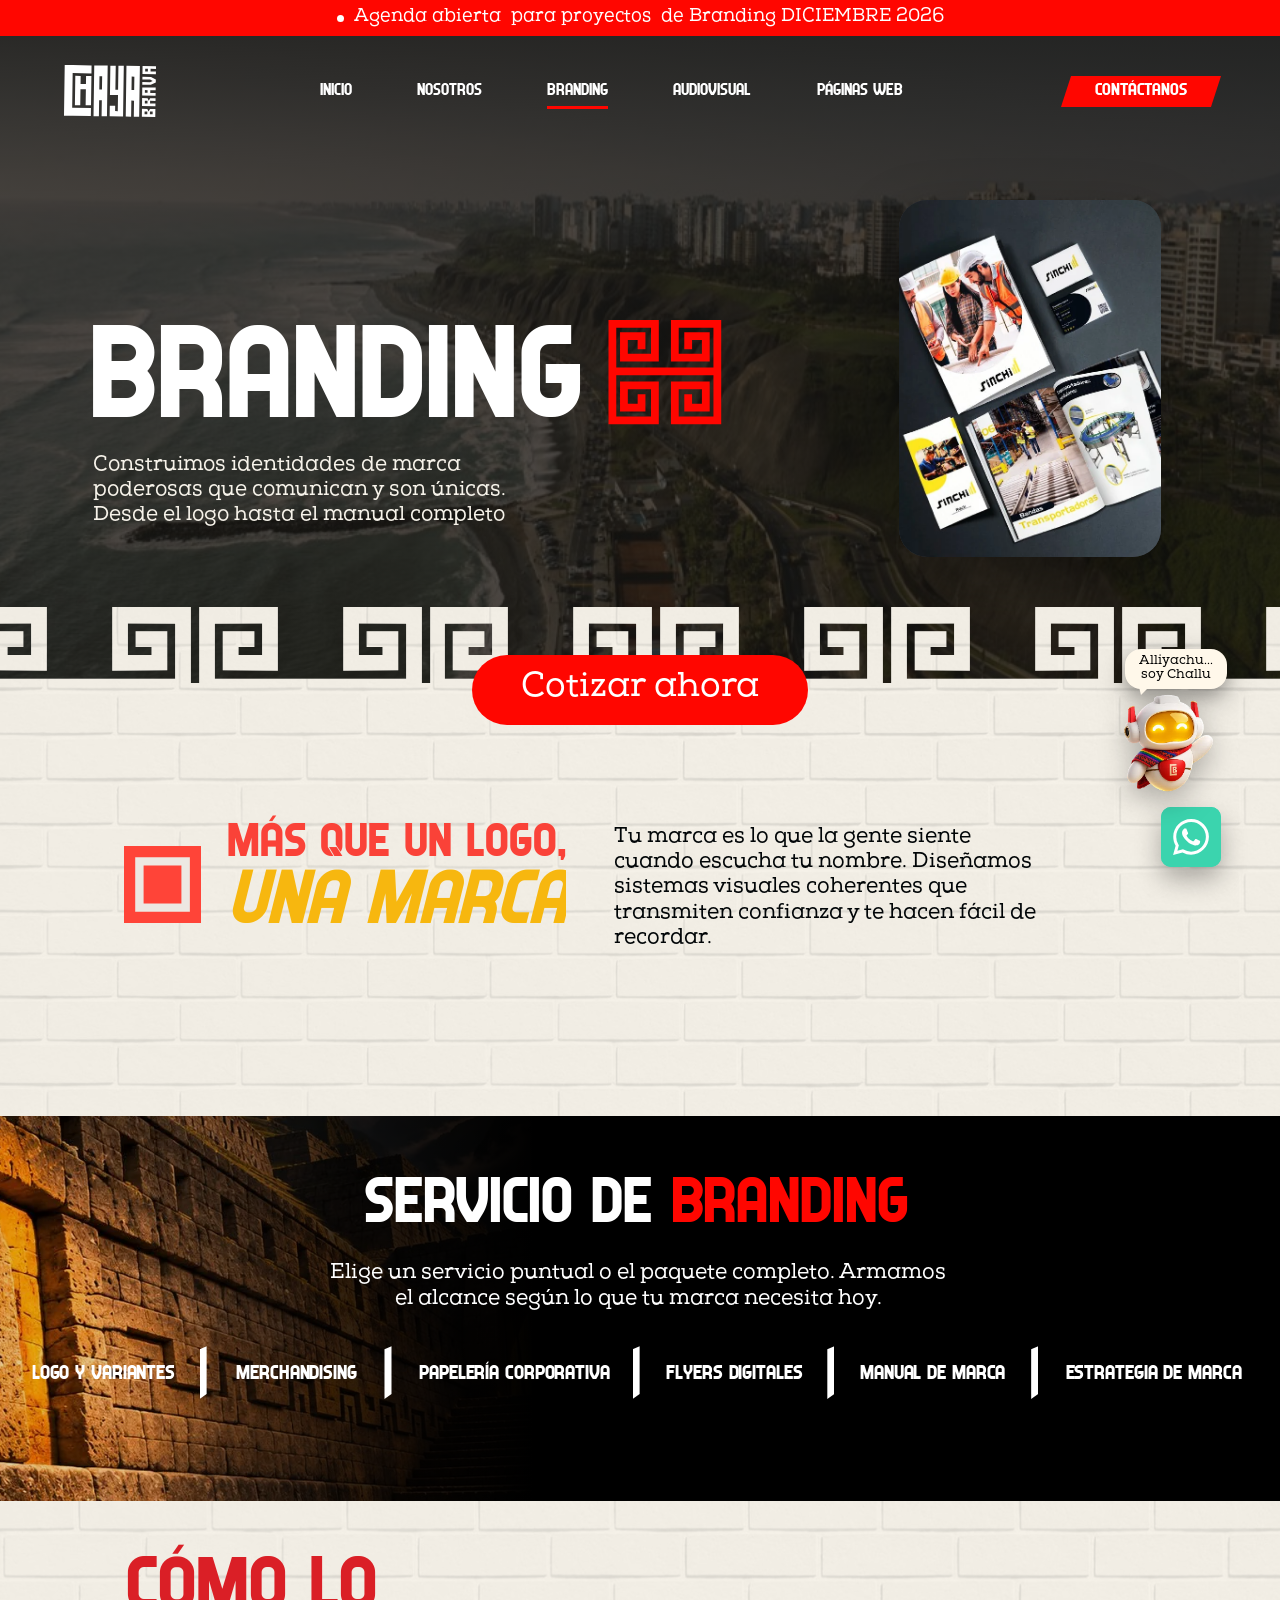
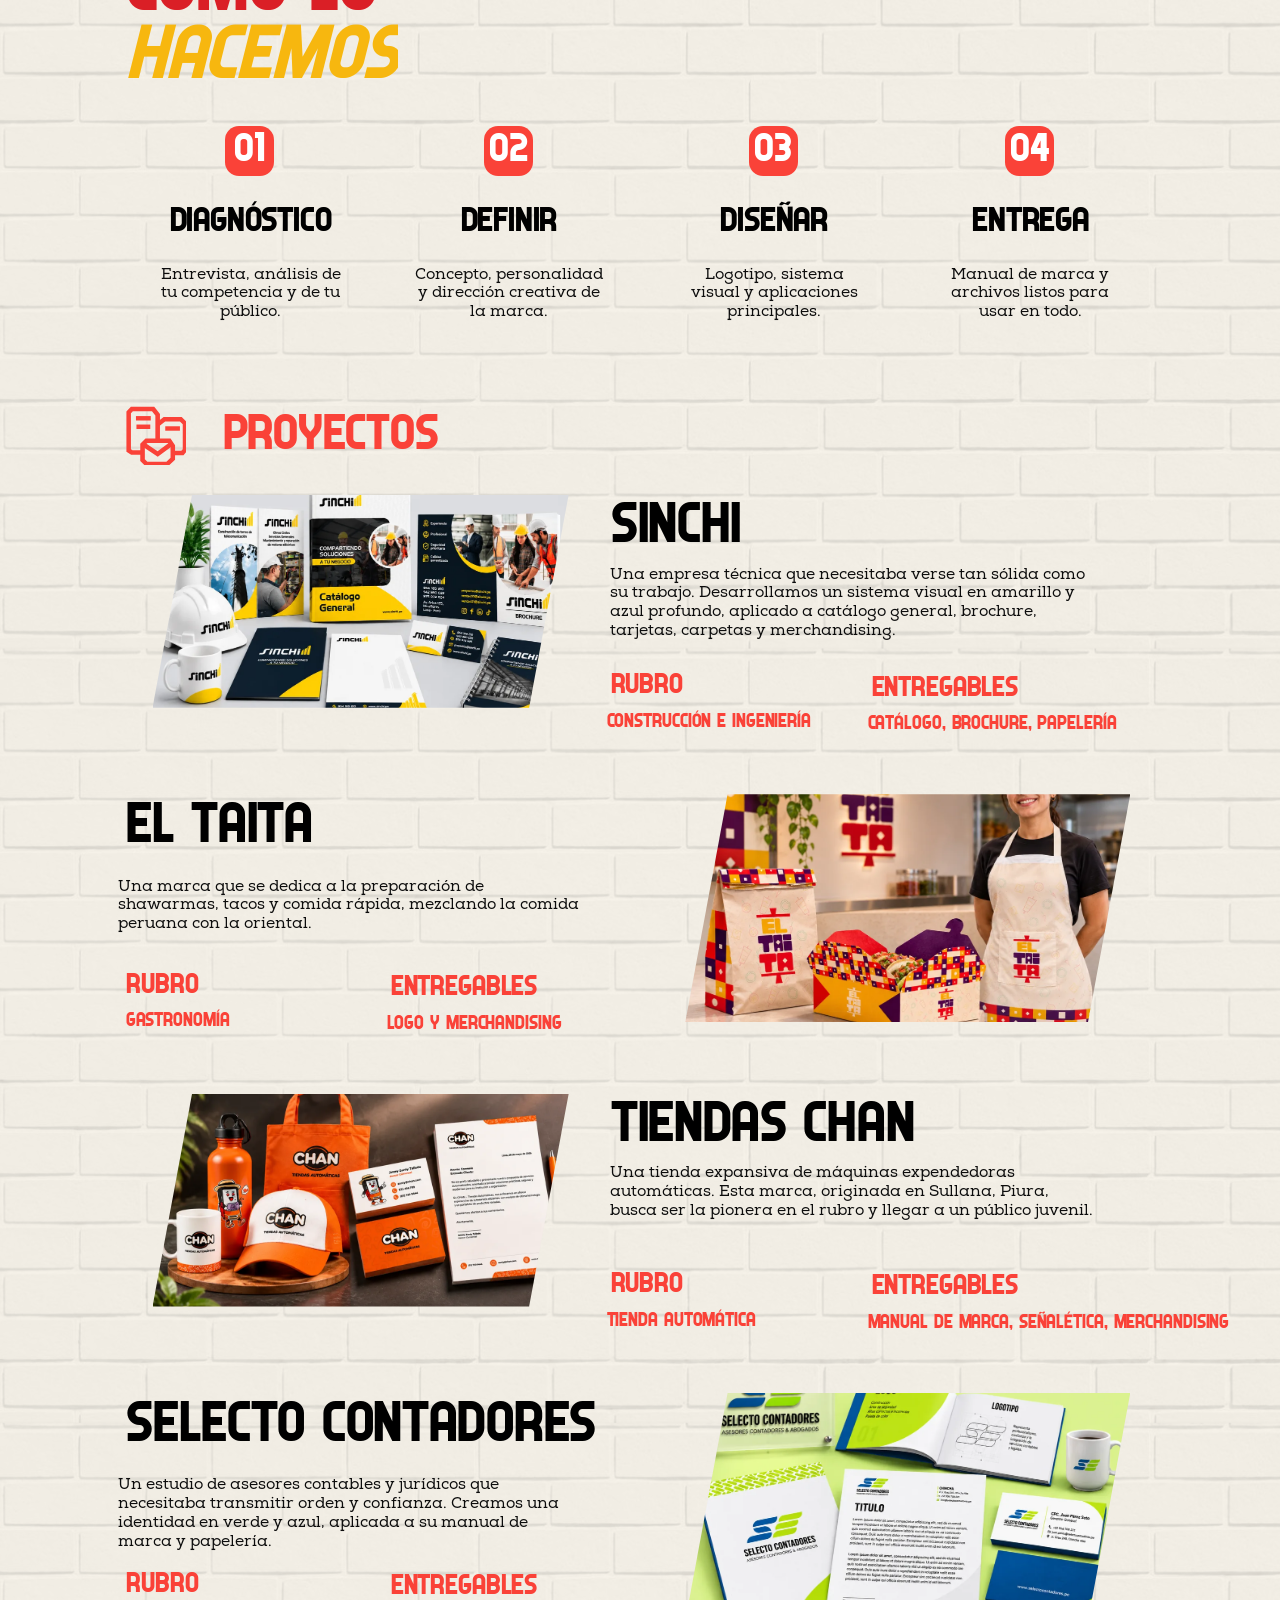
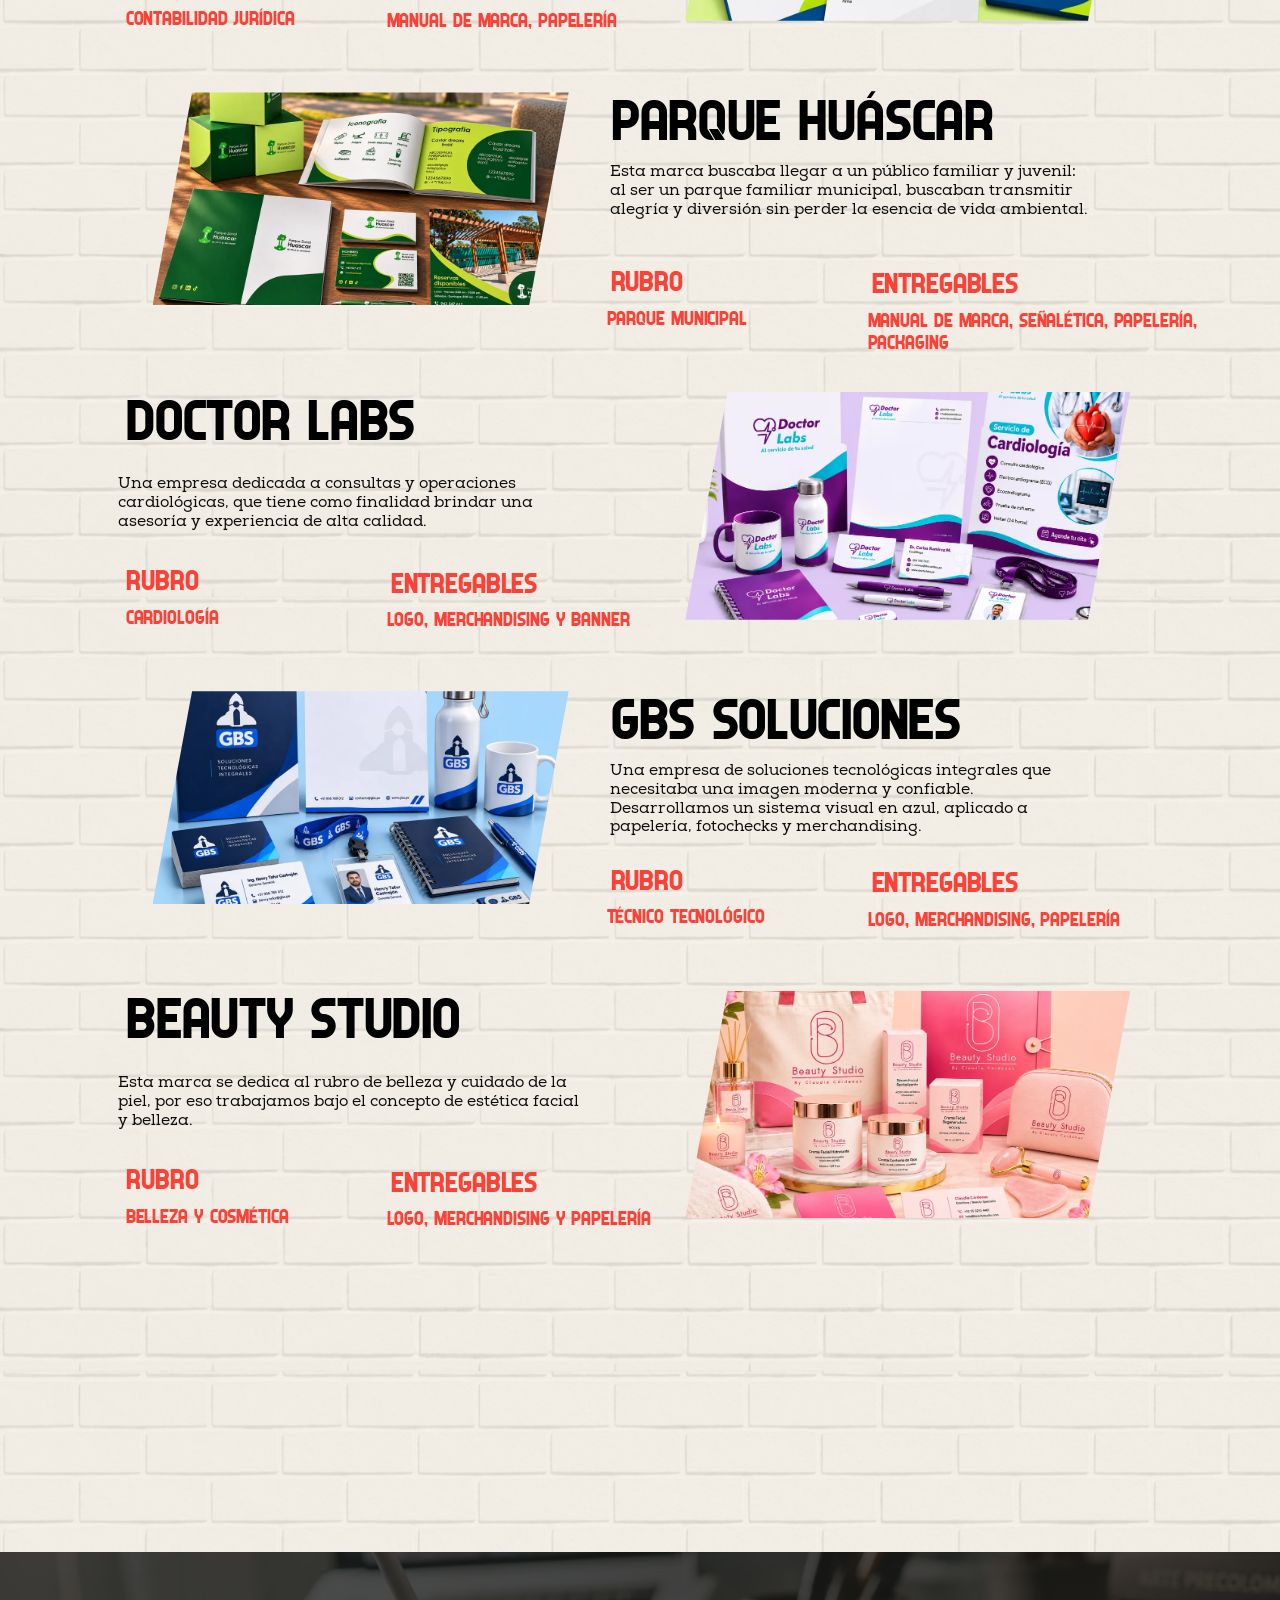
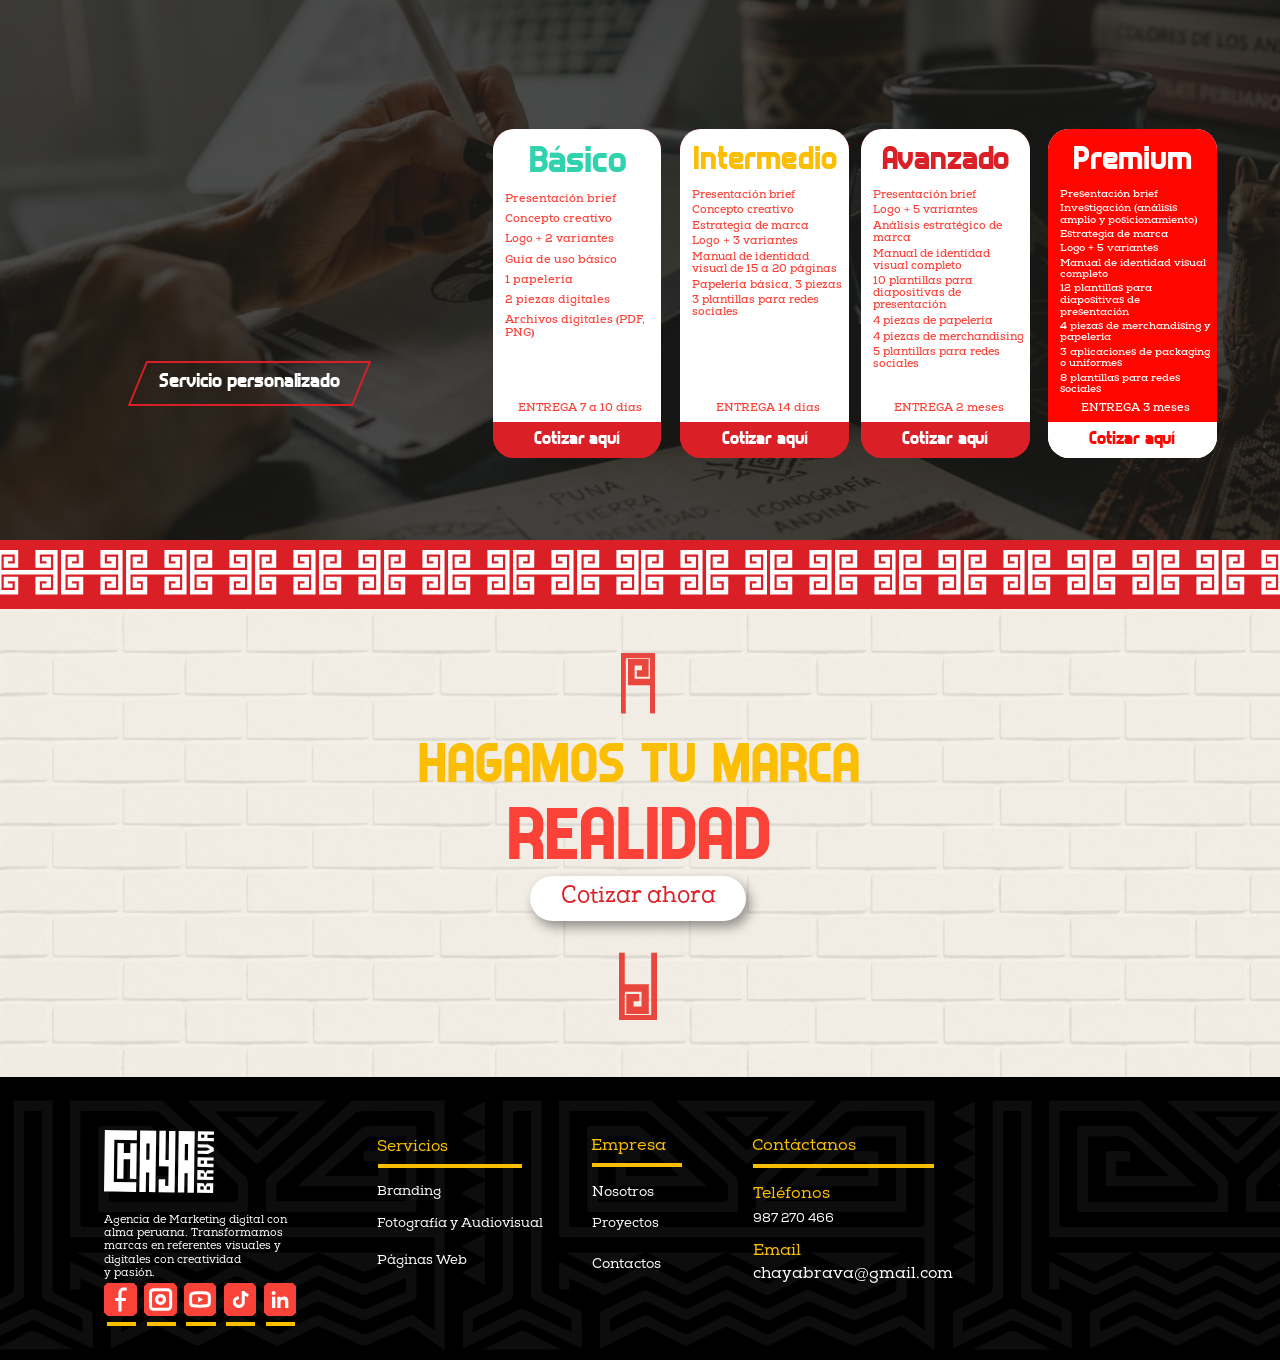
<file: branding/index.html>
<!DOCTYPE html>
<html lang="es-PE" class="no-js">
<head>
  <meta charset="utf-8">
  <meta name="viewport" content="width=device-width, initial-scale=1">
  <title>Branding e identidad corporativa | Chaya Brava</title>
  <meta name="description" content="Branding con identidad peruana: logo y variantes, manual de marca, papelería, merchandising y estrategia. Paquetes Básico, Intermedio, Avanzado y Premium.">
  <meta name="theme-color" content="#000000">
  <link rel="canonical" href="https://chayabrava.pe/branding/">
  <meta property="og:type" content="website">
  <meta property="og:locale" content="es_PE">
  <meta property="og:site_name" content="Chaya Brava">
  <meta property="og:title" content="Branding e identidad corporativa | Chaya Brava">
  <meta property="og:description" content="Branding con identidad peruana: logo y variantes, manual de marca, papelería, merchandising y estrategia. Paquetes Básico, Intermedio, Avanzado y Premium.">
  <meta property="og:url" content="https://chayabrava.pe/branding/">
  <meta property="og:image" content="https://chayabrava.pe/assets/img/marca/og-chaya-brava.jpg">
  <meta name="twitter:card" content="summary_large_image">
  <link rel="icon" href="../favicon.svg" type="image/svg+xml">
  <link rel="preload" href="../assets/fonts/answer-regular.woff" as="font" type="font/woff" crossorigin>
  <link rel="preload" href="../assets/fonts/nexa-slab-regular.woff" as="font" type="font/woff" crossorigin>
  <link rel="stylesheet" href="../assets/css/base.css">
  <link rel="stylesheet" href="../assets/css/challu.css">
  <link rel="stylesheet" href="branding.css">
</head>
<body class="page-branding">
  <a class="skip-link" href="#main">Saltar al contenido</a>

  <div class="preloader" aria-hidden="true">
    <div>
      <img class="preloader__logo" src="../assets/img/marca/logo-chaya-brava.svg" alt="" width="120" height="68">
      <div class="preloader__bars"><i></i><i></i><i></i><i></i></div>
    </div>
  </div>

  <div class="topbar">
    <a href="../contacto/index.html?servicio=branding"><span class="topbar__dot" aria-hidden="true"></span>Agenda abierta <span class="hide-sm">para proyectos </span><span>de Branding <span data-mes-actual></span></span></a>
  </div>

  <header class="header" id="top">
    <div class="container header__inner">
      <a class="header__logo" href="../index.html" aria-label="Chaya Brava — Inicio">
        <img src="../assets/img/marca/logo-chaya-brava.svg" alt="Chaya Brava" width="100" height="58">
      </a>
      <nav class="nav" aria-label="Principal">
        <ul class="nav__list">
          <li><a class="nav__link" href="../index.html">Inicio</a></li>
          <li><a class="nav__link" href="../nosotros/index.html">Nosotros</a></li>
          <li><a class="nav__link" href="../branding/index.html" aria-current="page">Branding</a></li>
          <li><a class="nav__link" href="../audiovisual/index.html">Audiovisual</a></li>
          <li><a class="nav__link" href="../paginas-web/index.html">Páginas Web</a></li>
        </ul>
      </nav>
      <a class="header__cta" href="../contacto/index.html">Contáctanos</a>
      <button class="burger" type="button" aria-label="Abrir menú" aria-expanded="false" aria-controls="mobile-menu">
        <span></span><span></span><span></span>
      </button>
    </div>
  </header>

  <div class="mobile-menu" id="mobile-menu" aria-hidden="true">
    <ul class="mobile-menu__list">
      <li><a href="../index.html"><small>01</small>Inicio</a></li>
      <li><a href="../nosotros/index.html"><small>02</small>Nosotros</a></li>
      <li><a href="../branding/index.html" aria-current="page"><small>03</small>Branding</a></li>
      <li><a href="../audiovisual/index.html"><small>04</small>Audiovisual</a></li>
      <li><a href="../paginas-web/index.html"><small>05</small>Páginas Web</a></li>
      <li><a href="../contacto/index.html"><small>06</small>Contáctanos</a></li>
    </ul>
    <div class="mobile-menu__foot">
      <a href="tel:+51987270466">987 270 466</a>
      <a href="mailto:chayabrava@gmail.com">chayabrava@gmail.com</a>
    </div>
  </div>

  <main id="main">
    <!-- ================= HERO ================= -->
    <section class="br-hero" aria-labelledby="b-title">
      <picture class="br-hero__bg" aria-hidden="true">
        <source media="(max-width: 760px)" srcset="../assets/img/fondos/lima-costa-movil.jpg">
        <img src="../assets/img/fondos/lima-costa.jpg" alt="" width="1700" height="1133" fetchpriority="high">
      </picture>
      <div class="br-canvas">
        <h1 class="display br-hero__title" id="b-title"><span class="br-t br-hero__word" data-split>Branding</span></h1>
        <img class="br-hero__glyph" src="../assets/img/grecas/greca-cuadruple-roja.svg" alt="" width="164" height="153">
        <p class="br-t br-hero__text reveal" style="--d:.3s">Construimos identidades de marca<br>poderosas que comunican y son únicas.<br>Desde el logo hasta el manual completo</p>
        <div class="br-hero__card reveal reveal--zoom" style="--d:.2s"><img src="../assets/img/proyectos/sinchi-catalogo.webp" alt="Catálogo y brochure de Sinchi" width="569" height="759"></div>
        <a class="br-btn br-hero__cta" href="../contacto/index.html?servicio=branding">Cotizar ahora</a>
      </div>
      <div class="br-greca br-greca--crema" aria-hidden="true"></div>
    </section>

    <!-- ================= MÁS QUE UN LOGO ================= -->
    <section class="br-intro br-brick" aria-labelledby="intro-title">
      <div class="br-canvas">
        <img class="br-intro__icon" src="../assets/img/iconos/greca-cuadrada.svg" alt="" width="110" height="110">
        <h2 class="display br-intro__title" id="intro-title"><span class="br-t br-intro__l1" data-split>Más que un logo,</span> <em class="br-t br-intro__l2" data-split>una marca</em></h2>
        <p class="br-t br-intro__text reveal" style="--d:.15s">Tu marca es lo que la gente siente<br> cuando escucha tu nombre. Diseñamos<br> sistemas visuales coherentes que<br> transmiten confianza y te hacen fácil de<br> recordar.</p>
      </div>
    </section>

    <!-- ================= SERVICIO DE BRANDING ================= -->
    <section class="br-serv" aria-labelledby="b-services-title">
      <div class="br-canvas">
        <div class="br-serv__bg" aria-hidden="true"><img src="../assets/img/fondos/muro-inca.webp" alt="" width="1672" height="941" loading="lazy"></div>
        <h2 class="display br-t br-serv__title" id="b-services-title" data-split>Servicio de <span class="br-red">branding</span></h2>
        <p class="br-t br-serv__text reveal">Elige un servicio puntual o el paquete completo. Armamos<br> el alcance según lo que tu marca necesita hoy.</p>
        <ul class="br-services display reveal" style="--d:.15s">
          <li>Logo y variantes</li>
          <li>Merchandising</li>
          <li>Papelería corporativa</li>
          <li>Flyers digitales</li>
          <li>Manual de marca</li>
          <li>Estrategia de marca</li>
        </ul>
      </div>
    </section>

    <!-- ================= CÓMO LO HACEMOS + PROYECTOS ================= -->
    <section class="br-work br-brick" aria-labelledby="how-title">
      <div class="br-canvas">
        <div class="br-how">
          <h2 class="display br-how__title" id="how-title"><span class="br-t br-how__l1" data-split>Cómo lo</span> <em class="br-t br-how__l2" data-split>hacemos</em></h2>
          <ol class="br-steps">
            <li class="reveal" style="--d:0s"><span class="br-steps__num display">01</span><h3 class="display">Diagnóstico</h3><p>Entrevista, análisis de<br> tu competencia y de tu<br> público.</p></li>
            <li class="reveal" style="--d:.1s"><span class="br-steps__num display">02</span><h3 class="display">Definir</h3><p>Concepto, personalidad<br> y dirección creativa de<br> la marca.</p></li>
            <li class="reveal" style="--d:.2s"><span class="br-steps__num display">03</span><h3 class="display">Diseñar</h3><p>Logotipo, sistema<br> visual y aplicaciones<br> principales.</p></li>
            <li class="reveal" style="--d:.3s"><span class="br-steps__num display">04</span><h3 class="display">Entrega</h3><p>Manual de marca y<br> archivos listos para<br> usar en todo.</p></li>
          </ol>
        </div>

        <div class="br-projects__head">
          <img src="../assets/img/iconos/proyectos.svg" alt="" width="85" height="85">
          <h2 class="display" id="proyectos" data-split>Proyectos</h2>
        </div>
        <div class="br-projects">
          <article class="br-project reveal">
            <div class="br-project__media"><img src="../assets/img/proyectos/sinchi-papeleria.webp" alt="Catálogo, brochure, tarjetas y carpetas de Sinchi" width="1100" height="733"></div>
            <h3 class="display">Sinchi</h3>
            <p class="br-project__desc">Una empresa técnica que necesitaba verse tan sólida como su trabajo. Desarrollamos un sistema visual en amarillo y azul profundo, aplicado a catálogo general, brochure, tarjetas, carpetas y merchandising.</p>
            <dl class="br-project__meta">
              <div><dt class="display">Rubro</dt><dd class="display">Construcción e ingeniería</dd></div>
              <div><dt class="display">Entregables</dt><dd class="display">Catálogo, brochure, papelería</dd></div>
            </dl>
          </article>
          <article class="br-project br-project--der reveal">
            <div class="br-project__media"><img src="../assets/img/proyectos/el-taita.webp" alt="Empaques, bolsa y mandil con la marca El Taita" width="1100" height="825" loading="lazy"></div>
            <h3 class="display">El Taita</h3>
            <p class="br-project__desc">Una marca que se dedica a la preparación de shawarmas, tacos y comida rápida, mezclando la comida peruana con la oriental.</p>
            <dl class="br-project__meta">
              <div><dt class="display">Rubro</dt><dd class="display">Gastronomía</dd></div>
              <div><dt class="display">Entregables</dt><dd class="display">Logo y merchandising</dd></div>
            </dl>
          </article>
          <article class="br-project reveal">
            <div class="br-project__media"><img src="../assets/img/proyectos/tiendas-chan.webp" alt="Tomatodo, gorra, bolsa y papelería de Tiendas Chan" width="1100" height="619" loading="lazy"></div>
            <h3 class="display">Tiendas Chan</h3>
            <p class="br-project__desc">Una tienda expansiva de máquinas expendedoras automáticas. Esta marca, originada en Sullana, Piura, busca ser la pionera en el rubro y llegar a un público juvenil.</p>
            <dl class="br-project__meta">
              <div><dt class="display">Rubro</dt><dd class="display">Tienda automática</dd></div>
              <div><dt class="display">Entregables</dt><dd class="display">Manual de marca, señalética, merchandising</dd></div>
            </dl>
          </article>
          <article class="br-project br-project--der reveal">
            <div class="br-project__media"><img src="../assets/img/proyectos/selecto-contadores.webp" alt="Manual de marca y papelería de Selecto Contadores" width="1100" height="825" loading="lazy"></div>
            <h3 class="display">Selecto Contadores</h3>
            <p class="br-project__desc">Un estudio de asesores contables y jurídicos que necesitaba transmitir orden y confianza. Creamos una identidad en verde y azul, aplicada a su manual de marca y papelería.</p>
            <dl class="br-project__meta">
              <div><dt class="display">Rubro</dt><dd class="display">Contabilidad jurídica</dd></div>
              <div><dt class="display">Entregables</dt><dd class="display">Manual de marca, papelería</dd></div>
            </dl>
          </article>
          <article class="br-project reveal">
            <div class="br-project__media"><img src="../assets/img/proyectos/parque-huascar.webp" alt="Papelería, empaques y señalética del Parque Huáscar" width="1100" height="825" loading="lazy"></div>
            <h3 class="display">Parque Huáscar</h3>
            <p class="br-project__desc">Esta marca buscaba llegar a un público familiar y juvenil: al ser un parque familiar municipal, buscaban transmitir alegría y diversión sin perder la esencia de vida ambiental.</p>
            <dl class="br-project__meta">
              <div><dt class="display">Rubro</dt><dd class="display">Parque municipal</dd></div>
              <div><dt class="display">Entregables</dt><dd class="display">Manual de marca, señalética, papelería, packaging</dd></div>
            </dl>
          </article>
          <article class="br-project br-project--der reveal">
            <div class="br-project__media"><img src="../assets/img/proyectos/doctor-labs.webp" alt="Papelería, banner y merchandising de Doctor Labs" width="1100" height="733" loading="lazy"></div>
            <h3 class="display">Doctor Labs</h3>
            <p class="br-project__desc">Una empresa dedicada a consultas y operaciones cardiológicas, que tiene como finalidad brindar una asesoría y experiencia de alta calidad.</p>
            <dl class="br-project__meta">
              <div><dt class="display">Rubro</dt><dd class="display">Cardiología</dd></div>
              <div><dt class="display">Entregables</dt><dd class="display">Logo, merchandising y banner</dd></div>
            </dl>
          </article>
          <article class="br-project reveal">
            <div class="br-project__media"><img src="../assets/img/proyectos/gbs-soluciones.webp" alt="Papelería, fotocheck y merchandising de GBS Soluciones" width="1100" height="825" loading="lazy"></div>
            <h3 class="display">GBS Soluciones</h3>
            <p class="br-project__desc">Una empresa de soluciones tecnológicas integrales que necesitaba una imagen moderna y confiable. Desarrollamos un sistema visual en azul, aplicado a papelería, fotochecks y merchandising.</p>
            <dl class="br-project__meta">
              <div><dt class="display">Rubro</dt><dd class="display">Técnico tecnológico</dd></div>
              <div><dt class="display">Entregables</dt><dd class="display">Logo, merchandising, papelería</dd></div>
            </dl>
          </article>
          <article class="br-project br-project--der reveal">
            <div class="br-project__media"><img src="../assets/img/proyectos/beauty-studio.webp" alt="Empaques, bolsas y papelería de Beauty Studio" width="1100" height="733" loading="lazy"></div>
            <h3 class="display">Beauty Studio</h3>
            <p class="br-project__desc">Esta marca se dedica al rubro de belleza y cuidado de la piel, por eso trabajamos bajo el concepto de estética facial y belleza.</p>
            <dl class="br-project__meta">
              <div><dt class="display">Rubro</dt><dd class="display">Belleza y cosmética</dd></div>
              <div><dt class="display">Entregables</dt><dd class="display">Logo, merchandising y papelería</dd></div>
            </dl>
          </article>
          <article class="br-project reveal">
            <div class="br-project__media"><img src="../assets/img/proyectos/aventura.webp" alt="Catálogo, gorra, bolsa y papelería de Aventura" width="1100" height="825" loading="lazy"></div>
            <h3 class="display">Aventura</h3>
            <p class="br-project__desc">Esta marca brinda el servicio de guía y trekking. Su objetivo es ofrecer a las personas una experiencia de aventura a través del trekking y otras actividades al aire libre.</p>
            <dl class="br-project__meta">
              <div><dt class="display">Rubro</dt><dd class="display">Equipo de trekking y aventura</dd></div>
              <div><dt class="display">Entregables</dt><dd class="display">Catálogo, brochure, papelería</dd></div>
            </dl>
          </article>
        </div>
      </div>
    </section>

    <!-- ================= PAQUETES ================= -->
    <section class="br-packs" id="paquetes" aria-labelledby="packs-title">
      <div class="br-packs__bg" aria-hidden="true"><img src="../assets/img/servicios/boceto-andino.webp" alt="" width="1548" height="1016" loading="lazy"></div>
      <div class="br-canvas">
        <h2 class="display br-packs__title" id="packs-title"><span class="br-t br-packs__t1" data-split>Paquetes de</span> <span class="br-t br-packs__t2" data-split>branding</span></h2>
        <ul class="br-packs__list">
            <li>
              <article class="br-pack br-pack--basico">
                <div class="br-pack__body">
                <h3 class="br-pack__name display">Básico</h3>
                <ul>
                  <li>Presentación brief</li>
                  <li>Concepto creativo</li>
                  <li>Logo + 2 variantes</li>
                  <li>Guía de uso básico</li>
                  <li>1 papelería</li>
                  <li>2 piezas digitales</li>
                  <li>Archivos digitales (PDF, PNG)</li>
                </ul>
                <p class="br-pack__time">ENTREGA 7 a 10 días</p>
                </div>
                <a class="br-pack__foot display" href="../contacto/index.html?servicio=branding&amp;plan=basico">Cotizar aquí<span class="sr-only"> el paquete Básico</span></a>
              </article>
            </li>
            <li>
              <article class="br-pack br-pack--intermedio">
                <div class="br-pack__body">
                <h3 class="br-pack__name display">Intermedio</h3>
                <ul>
                  <li>Presentación brief</li>
                  <li>Concepto creativo</li>
                  <li>Estrategia de marca</li>
                  <li>Logo + 3 variantes</li>
                  <li>Manual de identidad visual de 15 a 20 páginas</li>
                  <li>Papelería básica, 3 piezas</li>
                  <li>3 plantillas para redes sociales</li>
                </ul>
                <p class="br-pack__time">ENTREGA 14 días</p>
                </div>
                <a class="br-pack__foot display" href="../contacto/index.html?servicio=branding&amp;plan=intermedio">Cotizar aquí<span class="sr-only"> el paquete Intermedio</span></a>
              </article>
            </li>
            <li>
              <article class="br-pack br-pack--avanzado">
                <div class="br-pack__body">
                <h3 class="br-pack__name display">Avanzado</h3>
                <ul>
                  <li>Presentación brief</li>
                  <li>Logo + 5 variantes</li>
                  <li>Análisis estratégico de marca</li>
                  <li>Manual de identidad visual completo</li>
                  <li>10 plantillas para diapositivas de presentación</li>
                  <li>4 piezas de papelería</li>
                  <li>4 piezas de merchandising</li>
                  <li>5 plantillas para redes sociales</li>
                </ul>
                <p class="br-pack__time">ENTREGA 2 meses</p>
                </div>
                <a class="br-pack__foot display" href="../contacto/index.html?servicio=branding&amp;plan=avanzado">Cotizar aquí<span class="sr-only"> el paquete Avanzado</span></a>
              </article>
            </li>
            <li>
              <article class="br-pack br-pack--premium">
                <div class="br-pack__body">
                <h3 class="br-pack__name display">Premium</h3>
                <ul>
                  <li>Presentación brief</li>
                  <li>Investigación (análisis amplio y posicionamiento)</li>
                  <li>Estrategia de marca</li>
                  <li>Logo + 5 variantes</li>
                  <li>Manual de identidad visual completo</li>
                  <li>12 plantillas para diapositivas de presentación</li>
                  <li>4 piezas de merchandising y papelería</li>
                  <li>3 aplicaciones de packaging o uniformes</li>
                  <li>8 plantillas para redes sociales</li>
                </ul>
                <p class="br-pack__time">ENTREGA 3 meses</p>
                </div>
                <a class="br-pack__foot display" href="../contacto/index.html?servicio=branding&amp;plan=premium">Cotizar aquí<span class="sr-only"> el paquete Premium</span></a>
              </article>
            </li>
        </ul>
        <a class="br-packs__custom display" href="../contacto/index.html?servicio=branding&amp;plan=personalizado">Servicio personalizado</a>
      </div>
    </section>

    <!-- ================= CTA ================= -->
    <section class="br-cta br-brick" aria-labelledby="cta-title">
      <div class="br-greca br-greca--roja" aria-hidden="true"></div>
      <div class="br-canvas">
        <img class="br-cta__glyph br-cta__glyph--top" src="../assets/img/grecas/llave-arriba.svg" alt="" width="41" height="76">
        <h2 class="display br-cta__title" id="cta-title"><span class="br-t br-cta__t1">Hagamos tu marca</span> <span class="br-t br-cta__t2">realidad</span></h2>
        <a class="br-btn br-cta__btn" href="../contacto/index.html?servicio=branding" data-magnetic>Cotizar ahora</a>
        <img class="br-cta__glyph br-cta__glyph--bottom" src="../assets/img/grecas/llave-abajo.svg" alt="" width="42" height="75">
      </div>
    </section>
  </main>

  <footer class="footer">
    <div class="footer__grid">
      <div class="footer__brand">
        <img class="footer__logo" src="../assets/img/marca/logo-chaya-brava.svg" alt="Chaya Brava" width="173" height="99" loading="lazy">
        <p>Agencia de Marketing digital con<br>alma peruana. Transformamos<br>marcas en referentes visuales y<br>digitales con creatividad<br>y pasión.</p>
        <ul class="social" aria-label="Redes sociales"><li><a href="https://www.facebook.com/chayabrava" target="_blank" rel="noopener" aria-label="Facebook de Chaya Brava"><img src="../assets/img/redes/facebook.svg" alt="" width="51" height="52"></a></li><li><a href="https://www.instagram.com/chayabrava" target="_blank" rel="noopener" aria-label="Instagram de Chaya Brava"><img src="../assets/img/redes/instagram.svg" alt="" width="51" height="52"></a></li><li><a href="https://www.youtube.com/@chayabrava" target="_blank" rel="noopener" aria-label="YouTube de Chaya Brava"><img src="../assets/img/redes/youtube.svg" alt="" width="51" height="52"></a></li><li><a href="https://www.tiktok.com/@chayabrava" target="_blank" rel="noopener" aria-label="TikTok de Chaya Brava"><img src="../assets/img/redes/tiktok.svg" alt="" width="51" height="52"></a></li><li><a href="https://www.linkedin.com/company/chayabrava" target="_blank" rel="noopener" aria-label="LinkedIn de Chaya Brava"><img src="../assets/img/redes/linkedin.svg" alt="" width="51" height="52"></a></li></ul>
      </div>
      <div class="footer__col footer__col--serv">
        <h2 class="footer__title">Servicios</h2>
        <ul class="footer__links">
          <li><a href="../branding/index.html">Branding</a></li>
          <li><a href="../audiovisual/index.html">Fotografía y Audiovisual</a></li>
          <li><a href="../paginas-web/index.html">Páginas Web</a></li>
        </ul>
      </div>
      <div class="footer__col footer__col--emp">
        <h2 class="footer__title">Empresa</h2>
        <ul class="footer__links">
          <li><a href="../nosotros/index.html">Nosotros</a></li>
          <li><a href="../index.html#proyectos">Proyectos</a></li>
          <li><a href="../contacto/index.html">Contactos</a></li>
        </ul>
      </div>
      <div class="footer__col footer__col--cont">
        <h2 class="footer__title">Contáctanos</h2>
        <dl class="footer__contact">
          <dt>Teléfonos</dt>
          <dd><a href="tel:+51987270466">987 270 466</a></dd>
          <dt>Email</dt>
          <dd><a href="mailto:chayabrava@gmail.com">chayabrava<span class="footer__at">@</span>gmail.com</a></dd>
        </dl>
      </div>
    </div>
  </footer>

  <a class="wa-float" href="https://wa.me/51987270466" data-wa="" aria-label="Escríbenos por WhatsApp">
    <svg viewBox="0 0 24 24" aria-hidden="true"><path fill="currentColor" d="M17.47 14.38c-.3-.15-1.76-.87-2.03-.97-.27-.1-.47-.15-.67.15-.2.3-.77.97-.94 1.16-.17.2-.35.22-.64.08-.3-.15-1.26-.47-2.39-1.48-.88-.79-1.48-1.76-1.65-2.06-.17-.3-.02-.46.13-.6.13-.14.3-.35.45-.52.15-.18.2-.3.3-.5.1-.2.05-.37-.03-.52-.07-.15-.67-1.6-.91-2.2-.24-.58-.49-.5-.67-.51h-.57c-.2 0-.52.07-.8.37-.27.3-1.04 1.02-1.04 2.48s1.07 2.88 1.21 3.07c.15.2 2.1 3.2 5.08 4.49.71.3 1.26.49 1.7.63.71.22 1.36.19 1.87.12.57-.09 1.76-.72 2-1.42.25-.69.25-1.29.18-1.41-.08-.13-.28-.2-.57-.35M12.05 21.79h-.01a9.87 9.87 0 0 1-5.03-1.38l-.36-.21-3.74.98 1-3.65-.24-.37a9.86 9.86 0 0 1-1.51-5.26c0-5.45 4.44-9.88 9.89-9.88a9.82 9.82 0 0 1 6.99 2.9 9.82 9.82 0 0 1 2.89 6.99c0 5.45-4.43 9.88-9.88 9.88m8.41-18.3A11.82 11.82 0 0 0 12.05 0C5.5 0 .16 5.34.16 11.89c0 2.1.55 4.14 1.59 5.95L.06 24l6.3-1.65a11.88 11.88 0 0 0 5.68 1.45h.01c6.55 0 11.89-5.34 11.89-11.89 0-3.18-1.24-6.17-3.48-8.41"/></svg>
  </a>
  <button class="to-top" type="button" aria-label="Volver arriba">
    <svg viewBox="0 0 16 16" aria-hidden="true"><path d="M8 13V3M3 8l5-5 5 5" fill="none" stroke="currentColor" stroke-width="2"/></svg>
  </button>

  <script src="../assets/js/main.js" defer></script>
  <script src="../assets/js/challu.js" defer></script>
  <script src="branding.js" defer></script>
</body>
</html>
</file>
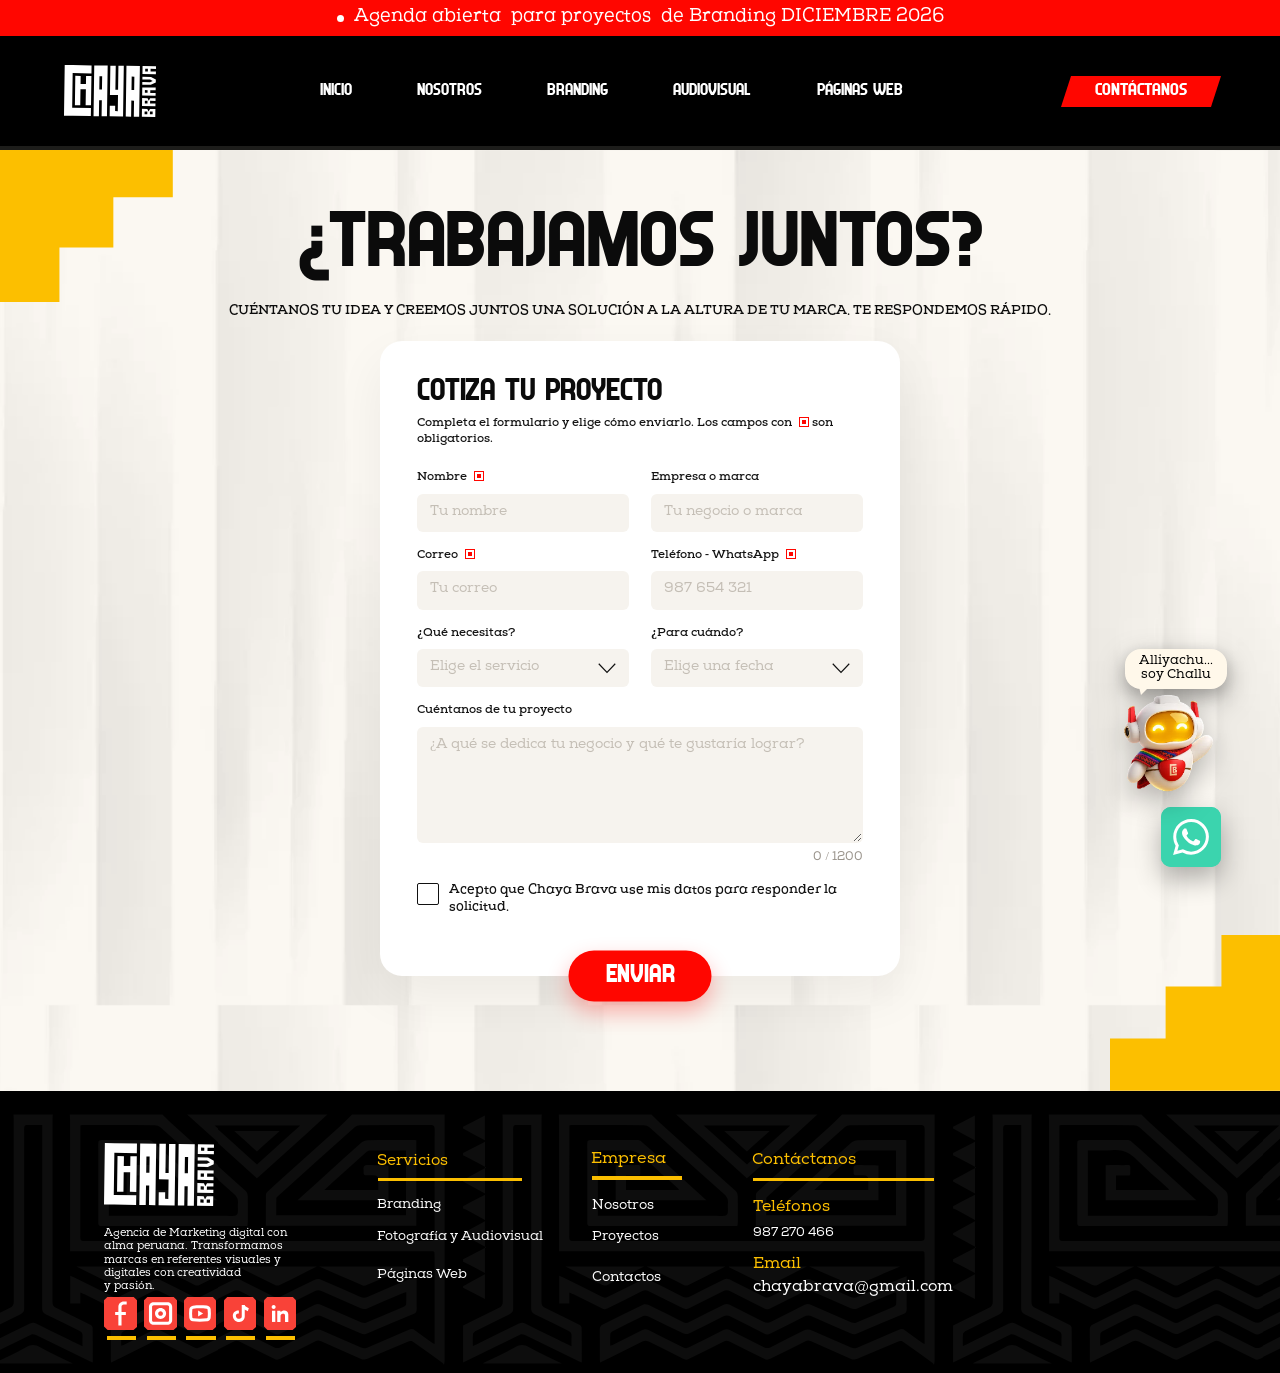
<file: contacto/index.html>
<!DOCTYPE html>
<html lang="es-PE" class="no-js">
<head>
  <meta charset="utf-8">
  <meta name="viewport" content="width=device-width, initial-scale=1">
  <title>Contacto | Chaya Brava — Cotiza tu proyecto</title>
  <meta name="description" content="Escríbenos para cotizar tu proyecto de branding, audiovisual o páginas web. WhatsApp 987 270 466 · chayabrava@gmail.com">
  <meta name="theme-color" content="#000000">
  <link rel="canonical" href="https://chayabrava.pe/contacto/">
  <meta property="og:type" content="website">
  <meta property="og:locale" content="es_PE">
  <meta property="og:site_name" content="Chaya Brava">
  <meta property="og:title" content="Contacto | Chaya Brava — Cotiza tu proyecto">
  <meta property="og:description" content="Escríbenos para cotizar tu proyecto de branding, audiovisual o páginas web. WhatsApp 987 270 466 · chayabrava@gmail.com">
  <meta property="og:url" content="https://chayabrava.pe/contacto/">
  <meta property="og:image" content="https://chayabrava.pe/assets/img/marca/og-chaya-brava.jpg">
  <meta name="twitter:card" content="summary_large_image">
  <link rel="icon" href="../favicon.svg" type="image/svg+xml">
  <link rel="preload" href="../assets/fonts/answer-regular.woff" as="font" type="font/woff" crossorigin>
  <link rel="preload" href="../assets/fonts/nexa-slab-regular.woff" as="font" type="font/woff" crossorigin>
  <link rel="stylesheet" href="../assets/css/base.css">
  <link rel="stylesheet" href="../assets/css/challu.css">
  <link rel="stylesheet" href="contacto.css">
</head>
<body class="page-contacto">
  <a class="skip-link" href="#main">Saltar al contenido</a>

  <div class="preloader" aria-hidden="true">
    <div>
      <img class="preloader__logo" src="../assets/img/marca/logo-chaya-brava.svg" alt="" width="120" height="68">
      <div class="preloader__bars"><i></i><i></i><i></i><i></i></div>
    </div>
  </div>

  <div class="topbar">
    <a href="../contacto/index.html?servicio=branding"><span class="topbar__dot" aria-hidden="true"></span>Agenda abierta <span class="hide-sm">para proyectos </span><span>de Branding <span data-mes-actual></span></span></a>
  </div>

  <header class="header" id="top">
    <div class="container header__inner">
      <a class="header__logo" href="../index.html" aria-label="Chaya Brava — Inicio">
        <img src="../assets/img/marca/logo-chaya-brava.svg" alt="Chaya Brava" width="100" height="58">
      </a>
      <nav class="nav" aria-label="Principal">
        <ul class="nav__list">
          <li><a class="nav__link" href="../index.html">Inicio</a></li>
          <li><a class="nav__link" href="../nosotros/index.html">Nosotros</a></li>
          <li><a class="nav__link" href="../branding/index.html">Branding</a></li>
          <li><a class="nav__link" href="../audiovisual/index.html">Audiovisual</a></li>
          <li><a class="nav__link" href="../paginas-web/index.html">Páginas Web</a></li>
        </ul>
      </nav>
      <a class="header__cta" href="../contacto/index.html" aria-current="page">Contáctanos</a>
      <button class="burger" type="button" aria-label="Abrir menú" aria-expanded="false" aria-controls="mobile-menu">
        <span></span><span></span><span></span>
      </button>
    </div>
  </header>

  <div class="mobile-menu" id="mobile-menu" aria-hidden="true">
    <ul class="mobile-menu__list">
      <li><a href="../index.html"><small>01</small>Inicio</a></li>
      <li><a href="../nosotros/index.html"><small>02</small>Nosotros</a></li>
      <li><a href="../branding/index.html"><small>03</small>Branding</a></li>
      <li><a href="../audiovisual/index.html"><small>04</small>Audiovisual</a></li>
      <li><a href="../paginas-web/index.html"><small>05</small>Páginas Web</a></li>
      <li><a href="../contacto/index.html" aria-current="page"><small>06</small>Contáctanos</a></li>
    </ul>
    <div class="mobile-menu__foot">
      <a href="tel:+51987270466">987 270 466</a>
      <a href="mailto:chayabrava@gmail.com">chayabrava@gmail.com</a>
    </div>
  </div>

  <main id="main">
    <section class="c-section bg-cortina" aria-labelledby="c-title">
      <div class="c-corner c-corner--tl" aria-hidden="true"></div>
      <div class="c-corner c-corner--br" aria-hidden="true"></div>
      <div class="container c-inner">
        <h1 class="display c-title" id="c-title" data-split>¿Trabajamos juntos?</h1>
        <p class="c-sub reveal" style="--d:.15s">Cuéntanos tu idea y creemos juntos una solución a la altura de tu marca. Te respondemos rápido.</p>

        <div class="c-card reveal" style="--d:.25s">
          <h2 class="display c-card__title">Cotiza tu proyecto</h2>
          <p class="c-card__intro">Completa el formulario y elige cómo enviarlo. Los campos con <span class="req" aria-hidden="true"></span><span class="sr-only">el cuadrito rojo</span> son obligatorios.</p>

          <form class="form" id="contact-form" novalidate>
            <div class="field">
              <label for="nombre">Nombre <span class="req" aria-hidden="true"></span></label>
              <input id="nombre" name="nombre" type="text" autocomplete="name" required minlength="2" placeholder="Tu nombre">
              <p class="field__error" id="nombre-err"></p>
            </div>
            <div class="field">
              <label for="empresa">Empresa o marca</label>
              <input id="empresa" name="empresa" type="text" autocomplete="organization" placeholder="Tu negocio o marca">
            </div>
            <div class="field">
              <label for="email">Correo <span class="req" aria-hidden="true"></span></label>
              <input id="email" name="email" type="email" autocomplete="email" required placeholder="Tu correo">
              <p class="field__error" id="email-err"></p>
            </div>
            <div class="field">
              <label for="telefono">Teléfono - WhatsApp <span class="req" aria-hidden="true"></span></label>
              <input id="telefono" name="telefono" type="tel" autocomplete="tel" required inputmode="tel" placeholder="987 654 321">
              <p class="field__error" id="telefono-err"></p>
            </div>
            <div class="field">
              <label for="servicio">¿Qué necesitas?</label>
              <select id="servicio" name="servicio">
                <option value="">Elige el servicio</option>
                <option value="branding">Branding</option>
                <option value="audiovisual">Audiovisual</option>
                <option value="web">Páginas web</option>
                <option value="social">Social media</option>
                <option value="otro">Otro</option>
              </select>
            </div>
            <div class="field">
              <label for="plazo">¿Para cuándo?</label>
              <select id="plazo" name="plazo">
                <option value="">Elige una fecha</option>
                <option value="ya">Lo antes posible</option>
                <option value="mes">En este mes</option>
                <option value="trimestre">En 1 a 3 meses</option>
                <option value="sin-fecha">Sin fecha definida</option>
              </select>
            </div>
            <div class="field form__full">
              <label for="mensaje">Cuéntanos de tu proyecto</label>
              <textarea id="mensaje" name="mensaje" rows="4" maxlength="1200" placeholder="¿A qué se dedica tu negocio y qué te gustaría lograr?"></textarea>
              <div class="field__foot"><span class="field__count" aria-live="polite">0 / 1200</span></div>
            </div>
            <label class="consent">
              <input type="checkbox" name="acepto" id="acepto" required>
              <span>Acepto que Chaya Brava use mis datos para responder la solicitud.</span>
            </label>
            <p class="field__error form__full" id="acepto-err"></p>
            <button class="c-send" type="submit">Enviar</button>
          </form>

          <div class="c-choice" hidden>
            <h3>¡Listo, <span data-name></span>!</h3>
            <p>¿Cómo prefieres enviarnos tu solicitud?</p>
            <div class="c-choice__btns">
              <button class="btn btn--wa" type="button" data-via="whatsapp">Enviar por WhatsApp</button>
              <button class="btn btn--dark" type="button" data-via="email">Enviar por correo</button>
            </div>
            <button class="c-back" type="button" data-back>Volver a editar</button>
          </div>

          <div class="form-success" hidden tabindex="-1">
            <svg class="form-success__icon" viewBox="0 0 122 122" aria-hidden="true" style="color:var(--c-mint)"><path fill="currentColor" fill-rule="evenodd" d="M0 0h122v122H0zM18 18v86h86V18zM31 31h60v60H31zM45 45v32h32V45z"/></svg>
            <h3>¡Gracias, <span data-name></span>!</h3>
            <p>Abrimos tu aplicación para que envíes el mensaje. Si no se abrió, escríbenos directamente a <a href="mailto:chayabrava@gmail.com">chayabrava@gmail.com</a> o al <a href="tel:+51987270466">987 270 466</a>.</p>
            <button class="btn btn--dark" type="button" data-reset>Enviar otra solicitud</button>
          </div>
        </div>
      </div>
    </section>
  </main>

  <footer class="footer">
    <div class="footer__grid">
      <div class="footer__brand">
        <img class="footer__logo" src="../assets/img/marca/logo-chaya-brava.svg" alt="Chaya Brava" width="173" height="99" loading="lazy">
        <p>Agencia de Marketing digital con<br>alma peruana. Transformamos<br>marcas en referentes visuales y<br>digitales con creatividad<br>y pasión.</p>
        <ul class="social" aria-label="Redes sociales"><li><a href="https://www.facebook.com/chayabrava" target="_blank" rel="noopener" aria-label="Facebook de Chaya Brava"><img src="../assets/img/redes/facebook.svg" alt="" width="51" height="52"></a></li><li><a href="https://www.instagram.com/chayabrava" target="_blank" rel="noopener" aria-label="Instagram de Chaya Brava"><img src="../assets/img/redes/instagram.svg" alt="" width="51" height="52"></a></li><li><a href="https://www.youtube.com/@chayabrava" target="_blank" rel="noopener" aria-label="YouTube de Chaya Brava"><img src="../assets/img/redes/youtube.svg" alt="" width="51" height="52"></a></li><li><a href="https://www.tiktok.com/@chayabrava" target="_blank" rel="noopener" aria-label="TikTok de Chaya Brava"><img src="../assets/img/redes/tiktok.svg" alt="" width="51" height="52"></a></li><li><a href="https://www.linkedin.com/company/chayabrava" target="_blank" rel="noopener" aria-label="LinkedIn de Chaya Brava"><img src="../assets/img/redes/linkedin.svg" alt="" width="51" height="52"></a></li></ul>
      </div>
      <div class="footer__col footer__col--serv">
        <h2 class="footer__title">Servicios</h2>
        <ul class="footer__links">
          <li><a href="../branding/index.html">Branding</a></li>
          <li><a href="../audiovisual/index.html">Fotografía y Audiovisual</a></li>
          <li><a href="../paginas-web/index.html">Páginas Web</a></li>
        </ul>
      </div>
      <div class="footer__col footer__col--emp">
        <h2 class="footer__title">Empresa</h2>
        <ul class="footer__links">
          <li><a href="../nosotros/index.html">Nosotros</a></li>
          <li><a href="../index.html#proyectos">Proyectos</a></li>
          <li><a href="../contacto/index.html">Contactos</a></li>
        </ul>
      </div>
      <div class="footer__col footer__col--cont">
        <h2 class="footer__title">Contáctanos</h2>
        <dl class="footer__contact">
          <dt>Teléfonos</dt>
          <dd><a href="tel:+51987270466">987 270 466</a></dd>
          <dt>Email</dt>
          <dd><a href="mailto:chayabrava@gmail.com">chayabrava<span class="footer__at">@</span>gmail.com</a></dd>
        </dl>
      </div>
    </div>
  </footer>

  <a class="wa-float" href="https://wa.me/51987270466" data-wa="" aria-label="Escríbenos por WhatsApp">
    <svg viewBox="0 0 24 24" aria-hidden="true"><path fill="currentColor" d="M17.47 14.38c-.3-.15-1.76-.87-2.03-.97-.27-.1-.47-.15-.67.15-.2.3-.77.97-.94 1.16-.17.2-.35.22-.64.08-.3-.15-1.26-.47-2.39-1.48-.88-.79-1.48-1.76-1.65-2.06-.17-.3-.02-.46.13-.6.13-.14.3-.35.45-.52.15-.18.2-.3.3-.5.1-.2.05-.37-.03-.52-.07-.15-.67-1.6-.91-2.2-.24-.58-.49-.5-.67-.51h-.57c-.2 0-.52.07-.8.37-.27.3-1.04 1.02-1.04 2.48s1.07 2.88 1.21 3.07c.15.2 2.1 3.2 5.08 4.49.71.3 1.26.49 1.7.63.71.22 1.36.19 1.87.12.57-.09 1.76-.72 2-1.42.25-.69.25-1.29.18-1.41-.08-.13-.28-.2-.57-.35M12.05 21.79h-.01a9.87 9.87 0 0 1-5.03-1.38l-.36-.21-3.74.98 1-3.65-.24-.37a9.86 9.86 0 0 1-1.51-5.26c0-5.45 4.44-9.88 9.89-9.88a9.82 9.82 0 0 1 6.99 2.9 9.82 9.82 0 0 1 2.89 6.99c0 5.45-4.43 9.88-9.88 9.88m8.41-18.3A11.82 11.82 0 0 0 12.05 0C5.5 0 .16 5.34.16 11.89c0 2.1.55 4.14 1.59 5.95L.06 24l6.3-1.65a11.88 11.88 0 0 0 5.68 1.45h.01c6.55 0 11.89-5.34 11.89-11.89 0-3.18-1.24-6.17-3.48-8.41"/></svg>
  </a>
  <button class="to-top" type="button" aria-label="Volver arriba">
    <svg viewBox="0 0 16 16" aria-hidden="true"><path d="M8 13V3M3 8l5-5 5 5" fill="none" stroke="currentColor" stroke-width="2"/></svg>
  </button>

  <script src="../assets/js/main.js" defer></script>
  <script src="../assets/js/challu.js" defer></script>
  <script src="contacto.js" defer></script>
</body>
</html>
</file>
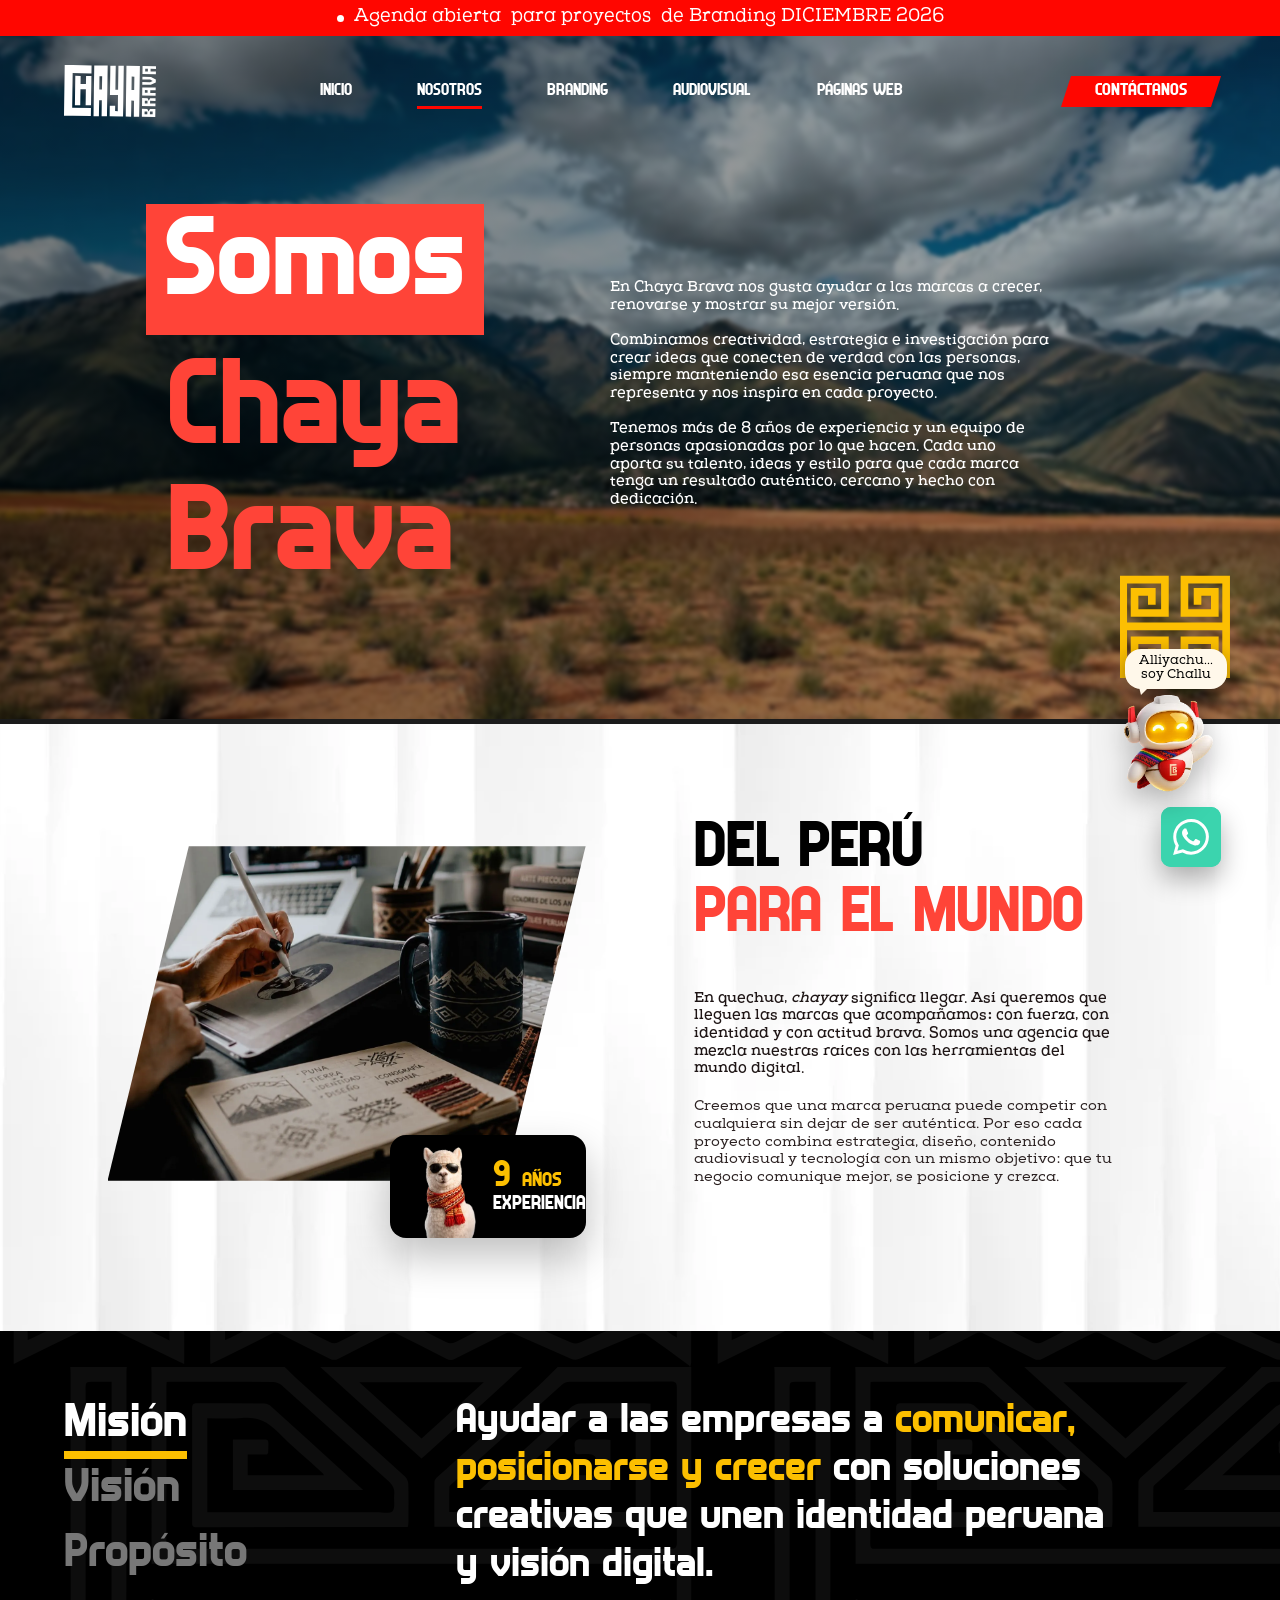
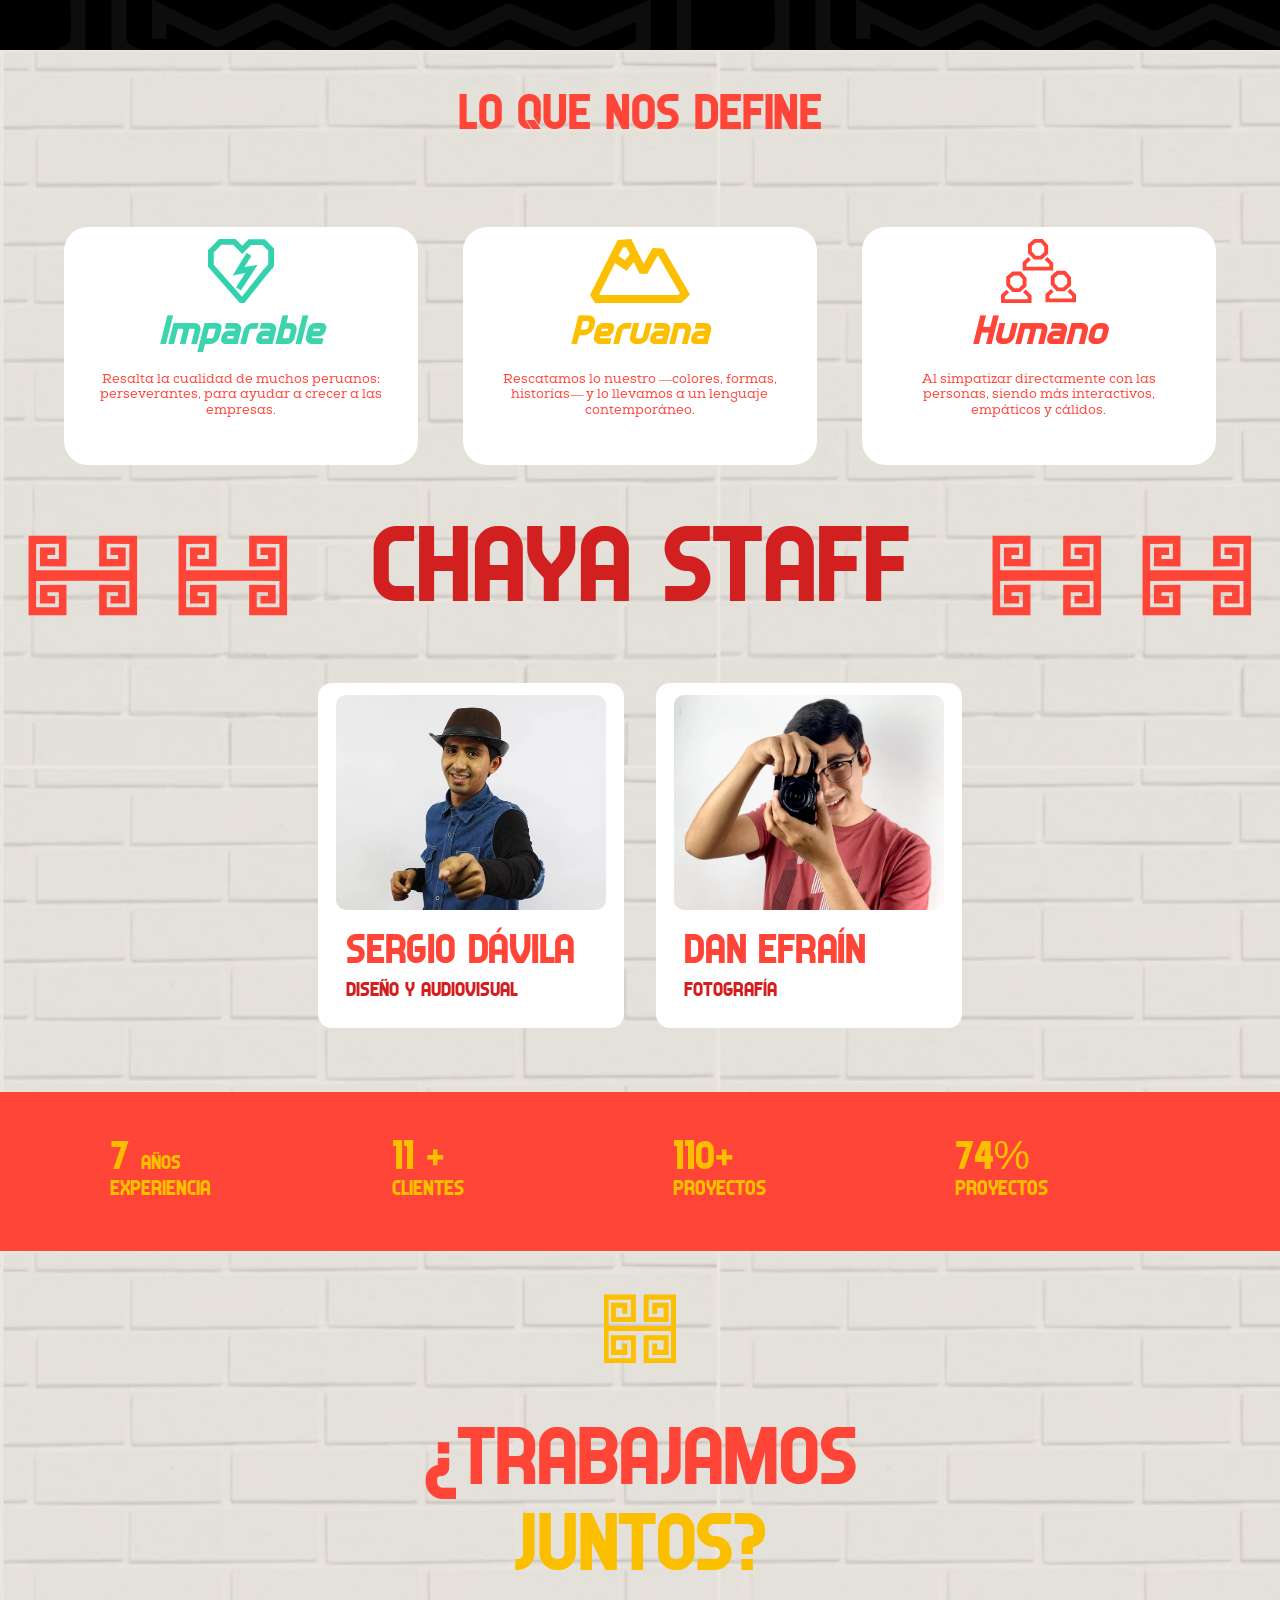
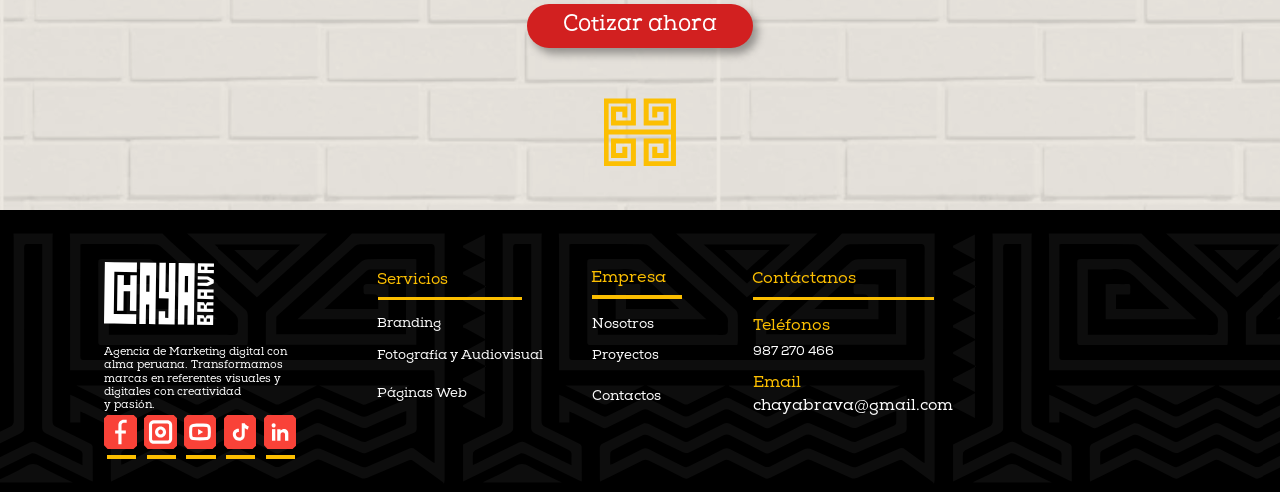
<file: nosotros/index.html>
<!DOCTYPE html>
<html lang="es-PE" class="no-js">
<head>
  <meta charset="utf-8">
  <meta name="viewport" content="width=device-width, initial-scale=1">
  <title>Nosotros | Chaya Brava — Agencia creativa con raíces peruanas</title>
  <meta name="description" content="Conoce a Chaya Brava: agencia peruana de diseño, audiovisual y desarrollo web que fusiona la identidad peruana con la visión digital.">
  <meta name="theme-color" content="#000000">
  <link rel="canonical" href="https://chayabrava.pe/nosotros/">
  <meta property="og:type" content="website">
  <meta property="og:locale" content="es_PE">
  <meta property="og:site_name" content="Chaya Brava">
  <meta property="og:title" content="Nosotros | Chaya Brava — Agencia creativa con raíces peruanas">
  <meta property="og:description" content="Conoce a Chaya Brava: agencia peruana de diseño, audiovisual y desarrollo web que fusiona la identidad peruana con la visión digital.">
  <meta property="og:url" content="https://chayabrava.pe/nosotros/">
  <meta property="og:image" content="https://chayabrava.pe/assets/img/marca/og-chaya-brava.jpg">
  <meta name="twitter:card" content="summary_large_image">
  <link rel="icon" href="../favicon.svg" type="image/svg+xml">
  <link rel="preload" href="../assets/fonts/answer-regular.woff" as="font" type="font/woff" crossorigin>
  <link rel="preload" href="../assets/fonts/nexa-slab-regular.woff" as="font" type="font/woff" crossorigin>
  <link rel="stylesheet" href="../assets/css/base.css">
  <link rel="stylesheet" href="../assets/css/challu.css">
  <link rel="stylesheet" href="nosotros.css">
</head>
<body class="page-nosotros">
  <a class="skip-link" href="#main">Saltar al contenido</a>

  <div class="preloader" aria-hidden="true">
    <div>
      <img class="preloader__logo" src="../assets/img/marca/logo-chaya-brava.svg" alt="" width="120" height="68">
      <div class="preloader__bars"><i></i><i></i><i></i><i></i></div>
    </div>
  </div>

  <div class="topbar">
    <a href="../contacto/index.html?servicio=branding"><span class="topbar__dot" aria-hidden="true"></span>Agenda abierta <span class="hide-sm">para proyectos </span><span>de Branding <span data-mes-actual></span></span></a>
  </div>

  <header class="header" id="top">
    <div class="container header__inner">
      <a class="header__logo" href="../index.html" aria-label="Chaya Brava — Inicio">
        <img src="../assets/img/marca/logo-chaya-brava.svg" alt="Chaya Brava" width="100" height="58">
      </a>
      <nav class="nav" aria-label="Principal">
        <ul class="nav__list">
          <li><a class="nav__link" href="../index.html">Inicio</a></li>
          <li><a class="nav__link" href="../nosotros/index.html" aria-current="page">Nosotros</a></li>
          <li><a class="nav__link" href="../branding/index.html">Branding</a></li>
          <li><a class="nav__link" href="../audiovisual/index.html">Audiovisual</a></li>
          <li><a class="nav__link" href="../paginas-web/index.html">Páginas Web</a></li>
        </ul>
      </nav>
      <a class="header__cta" href="../contacto/index.html">Contáctanos</a>
      <button class="burger" type="button" aria-label="Abrir menú" aria-expanded="false" aria-controls="mobile-menu">
        <span></span><span></span><span></span>
      </button>
    </div>
  </header>

  <div class="mobile-menu" id="mobile-menu" aria-hidden="true">
    <ul class="mobile-menu__list">
      <li><a href="../index.html"><small>01</small>Inicio</a></li>
      <li><a href="../nosotros/index.html" aria-current="page"><small>02</small>Nosotros</a></li>
      <li><a href="../branding/index.html"><small>03</small>Branding</a></li>
      <li><a href="../audiovisual/index.html"><small>04</small>Audiovisual</a></li>
      <li><a href="../paginas-web/index.html"><small>05</small>Páginas Web</a></li>
      <li><a href="../contacto/index.html"><small>06</small>Contáctanos</a></li>
    </ul>
    <div class="mobile-menu__foot">
      <a href="tel:+51987270466">987 270 466</a>
      <a href="mailto:chayabrava@gmail.com">chayabrava@gmail.com</a>
    </div>
  </div>

  <main id="main">
    <!-- ================= HERO ================= -->
    <section class="n-hero" aria-labelledby="n-title">
      <div class="n-hero__bg" aria-hidden="true"><img src="../assets/img/fondos/andes-nosotros.webp" alt="" width="1672" height="941" fetchpriority="high"></div>
      <div class="container n-hero__inner">
        <h1 class="n-hero__title" id="n-title"><span class="n-hero__box reveal reveal--zoom">Somos</span><span class="n-hero__name" data-split>Chaya<br>Brava</span></h1>
        <div class="n-hero__copy reveal" style="--d:.25s">
          <p>En Chaya Brava nos gusta ayudar a las marcas a crecer, renovarse y mostrar su mejor versión.</p>
          <p>Combinamos creatividad, estrategia e investigación para crear ideas que conecten de verdad con las personas, siempre manteniendo esa esencia peruana que nos representa y nos inspira en cada proyecto.</p>
          <p>Tenemos más de 8 años de experiencia y un equipo de personas apasionadas por lo que hacen. Cada uno aporta su talento, ideas y estilo para que cada marca tenga un resultado auténtico, cercano y hecho con dedicación.</p>
        </div>
      </div>
      <img class="n-hero__glyph" src="../assets/img/grecas/greca-cuadruple-amarilla.svg" alt="" width="159" height="148">
    </section>

    <!-- ================= DEL PERÚ PARA EL MUNDO ================= -->
    <section class="n-story bg-cortina" aria-labelledby="story-title">
      <div class="container n-story__grid">
        <div class="n-story__media reveal reveal--left">
          <div class="n-story__img"><img src="../assets/img/servicios/boceto-andino.webp" alt="Boceto de iconografía andina sobre una mesa de trabajo" width="1548" height="1016" loading="lazy"></div>
          <div class="n-story__badge"><img src="../assets/img/personajes/alpaca-lentes.webp" alt="" width="189" height="283" loading="lazy"><p><strong><span data-count="10">10</span> <small>años</small></strong><span>Experiencia</span></p></div>
        </div>
        <div class="n-story__copy">
          <h2 class="display" id="story-title" data-split>Del Perú<br><span class="t-red">para el mundo</span></h2>
          <div class="reveal" style="--d:.2s">
            <p class="n-story__lead">En quechua, <em>chayay</em> significa llegar. Así queremos que lleguen las marcas que acompañamos: con fuerza, con identidad y con actitud brava. Somos una agencia que mezcla nuestras raíces con las herramientas del mundo digital.</p>
            <p>Creemos que una marca peruana puede competir con cualquiera sin dejar de ser auténtica. Por eso cada proyecto combina estrategia, diseño, contenido audiovisual y tecnología con un mismo objetivo: que tu negocio comunique mejor, se posicione y crezca.</p>
          </div>
        </div>
      </div>
    </section>

    <!-- ================= MISIÓN / VISIÓN / PROPÓSITO ================= -->
    <section class="mv" aria-labelledby="mv-title">
      <div class="container">
        <h2 class="sr-only" id="mv-title">Misión, visión y propósito</h2>
        <div class="tabs" data-tabs>
          <div class="tabs__list" role="tablist" aria-label="Misión, visión y propósito">
            <button class="tabs__tab" role="tab" id="tab-mision" aria-controls="panel-mision" aria-selected="true">Misión</button>
            <button class="tabs__tab" role="tab" id="tab-vision" aria-controls="panel-vision" aria-selected="false" tabindex="-1">Visión</button>
            <button class="tabs__tab" role="tab" id="tab-proposito" aria-controls="panel-proposito" aria-selected="false" tabindex="-1">Propósito</button>
          </div>
          <div class="tabs__panel" role="tabpanel" id="panel-mision" aria-labelledby="tab-mision">
            <p>Ayudar a las empresas a <span class="t-yellow">comunicar, posicionarse y crecer</span> con soluciones creativas que unen identidad peruana y visión digital.</p>
          </div>
          <div class="tabs__panel" role="tabpanel" id="panel-vision" aria-labelledby="tab-vision" hidden>
            <p>Ser la agencia creativa peruana de referencia para las marcas que quieren <span class="t-yellow">crecer sin perder su esencia</span>.</p>
          </div>
          <div class="tabs__panel" role="tabpanel" id="panel-proposito" aria-labelledby="tab-proposito" hidden>
            <p>Que cada marca que toquemos sea <span class="t-yellow">más fuerte, más clara y más orgullosa</span> de lo que es.</p>
          </div>
        </div>
      </div>
    </section>

    <!-- ================= LO QUE NOS DEFINE + STAFF ================= -->
    <section class="n-define bg-brick" aria-labelledby="define-title">
      <div class="container">
        <h2 class="display n-define__title" id="define-title" data-split>Lo que nos define</h2>
        <ul class="n-values">
          <li class="n-value reveal" style="--d:0s"><img class="n-value__icon" src="../assets/img/iconos/imparable.svg" alt="" width="103" height="100"><h3 class="t-teal">Imparable</h3><p>Resalta la cualidad de muchos peruanos: perseverantes, para ayudar a crecer a las empresas.</p></li>
          <li class="n-value reveal" style="--d:.12s"><img class="n-value__icon" src="../assets/img/iconos/peruana.svg" alt="" width="112" height="72"><h3 class="t-yellow">Peruana</h3><p>Rescatamos lo nuestro —colores, formas, historias— y lo llevamos a un lenguaje contemporáneo.</p></li>
          <li class="n-value reveal" style="--d:.24s"><img class="n-value__icon" src="../assets/img/iconos/humano.svg" alt="" width="121" height="103"><h3 class="t-red">Humano</h3><p>Al simpatizar directamente con las personas, siendo más interactivos, empáticos y cálidos.</p></li>
        </ul>

        <div class="n-staff-head">
          <img src="../assets/img/grecas/greca-doble-roja.svg" alt="" width="160" height="118">
          <img src="../assets/img/grecas/greca-doble-roja.svg" alt="" width="160" height="118">
          <h2 class="display" id="staff-title" data-split>Chaya Staff</h2>
          <img src="../assets/img/grecas/greca-doble-roja.svg" alt="" width="160" height="118">
          <img src="../assets/img/grecas/greca-doble-roja.svg" alt="" width="160" height="118">
        </div>
        <ul class="n-staff" aria-labelledby="staff-title">
          <li class="staff reveal" style="--d:0s">
            <div class="staff__media"><img src="../assets/img/equipo/sergio-davila.webp" alt="Sergio Dávila" width="521" height="505" loading="lazy"></div>
            <h3 class="display">Sergio Dávila</h3>
            <p class="staff__role">Diseño y audiovisual</p>
          </li>
          <li class="staff reveal" style="--d:.24s">
            <div class="staff__media"><img src="../assets/img/equipo/dan-efrain.webp" alt="Dan Efraín" width="700" height="700" loading="lazy"></div>
            <h3 class="display">Dan Efraín</h3>
            <p class="staff__role">Fotografía</p>
          </li>
        </ul>
      </div>
    </section>

    <!-- ================= CIFRAS ================= -->
    <section class="n-figures" aria-label="Chaya Brava en cifras">
      <ul class="container stats">
        <li class="stat reveal"><strong><span data-count="10">10</span> <small>años</small></strong><span>Experiencia</span></li>
        <li class="stat reveal" style="--d:.1s"><strong><span data-count="15">15</span> +</strong><span>Clientes</span></li>
        <li class="stat reveal" style="--d:.2s"><strong><span data-count="150">150</span>+</strong><span>Proyectos</span></li>
        <li class="stat reveal" style="--d:.3s"><strong><span data-count="100">100</span>%</strong><span>Proyectos</span></li>
      </ul>
    </section>

    <!-- ================= CTA ================= -->
    <section class="cta-final n-cta bg-brick" aria-labelledby="cta-title">
      <div class="container cta-final__inner">
        <img class="cta-final__glyph" src="../assets/img/grecas/greca-cuadruple-amarilla.svg" alt="" width="106" height="99">
        <h2 class="display cta-final__title" id="cta-title" data-split><span class="t-red">¿Trabajamos</span><br><span class="t-yellow">juntos?</span></h2>
        <a class="btn btn--deep reveal" href="../contacto/index.html" data-magnetic>Cotizar ahora</a>
        <img class="cta-final__glyph" src="../assets/img/grecas/greca-cuadruple-amarilla.svg" alt="" width="106" height="99">
      </div>
    </section>
  </main>

  <footer class="footer">
    <div class="footer__grid">
      <div class="footer__brand">
        <img class="footer__logo" src="../assets/img/marca/logo-chaya-brava.svg" alt="Chaya Brava" width="173" height="99" loading="lazy">
        <p>Agencia de Marketing digital con<br>alma peruana. Transformamos<br>marcas en referentes visuales y<br>digitales con creatividad<br>y pasión.</p>
        <ul class="social" aria-label="Redes sociales"><li><a href="https://www.facebook.com/chayabrava" target="_blank" rel="noopener" aria-label="Facebook de Chaya Brava"><img src="../assets/img/redes/facebook.svg" alt="" width="51" height="52"></a></li><li><a href="https://www.instagram.com/chayabrava" target="_blank" rel="noopener" aria-label="Instagram de Chaya Brava"><img src="../assets/img/redes/instagram.svg" alt="" width="51" height="52"></a></li><li><a href="https://www.youtube.com/@chayabrava" target="_blank" rel="noopener" aria-label="YouTube de Chaya Brava"><img src="../assets/img/redes/youtube.svg" alt="" width="51" height="52"></a></li><li><a href="https://www.tiktok.com/@chayabrava" target="_blank" rel="noopener" aria-label="TikTok de Chaya Brava"><img src="../assets/img/redes/tiktok.svg" alt="" width="51" height="52"></a></li><li><a href="https://www.linkedin.com/company/chayabrava" target="_blank" rel="noopener" aria-label="LinkedIn de Chaya Brava"><img src="../assets/img/redes/linkedin.svg" alt="" width="51" height="52"></a></li></ul>
      </div>
      <div class="footer__col footer__col--serv">
        <h2 class="footer__title">Servicios</h2>
        <ul class="footer__links">
          <li><a href="../branding/index.html">Branding</a></li>
          <li><a href="../audiovisual/index.html">Fotografía y Audiovisual</a></li>
          <li><a href="../paginas-web/index.html">Páginas Web</a></li>
        </ul>
      </div>
      <div class="footer__col footer__col--emp">
        <h2 class="footer__title">Empresa</h2>
        <ul class="footer__links">
          <li><a href="../nosotros/index.html">Nosotros</a></li>
          <li><a href="../index.html#proyectos">Proyectos</a></li>
          <li><a href="../contacto/index.html">Contactos</a></li>
        </ul>
      </div>
      <div class="footer__col footer__col--cont">
        <h2 class="footer__title">Contáctanos</h2>
        <dl class="footer__contact">
          <dt>Teléfonos</dt>
          <dd><a href="tel:+51987270466">987 270 466</a></dd>
          <dt>Email</dt>
          <dd><a href="mailto:chayabrava@gmail.com">chayabrava<span class="footer__at">@</span>gmail.com</a></dd>
        </dl>
      </div>
    </div>
  </footer>

  <a class="wa-float" href="https://wa.me/51987270466" data-wa="" aria-label="Escríbenos por WhatsApp">
    <svg viewBox="0 0 24 24" aria-hidden="true"><path fill="currentColor" d="M17.47 14.38c-.3-.15-1.76-.87-2.03-.97-.27-.1-.47-.15-.67.15-.2.3-.77.97-.94 1.16-.17.2-.35.22-.64.08-.3-.15-1.26-.47-2.39-1.48-.88-.79-1.48-1.76-1.65-2.06-.17-.3-.02-.46.13-.6.13-.14.3-.35.45-.52.15-.18.2-.3.3-.5.1-.2.05-.37-.03-.52-.07-.15-.67-1.6-.91-2.2-.24-.58-.49-.5-.67-.51h-.57c-.2 0-.52.07-.8.37-.27.3-1.04 1.02-1.04 2.48s1.07 2.88 1.21 3.07c.15.2 2.1 3.2 5.08 4.49.71.3 1.26.49 1.7.63.71.22 1.36.19 1.87.12.57-.09 1.76-.72 2-1.42.25-.69.25-1.29.18-1.41-.08-.13-.28-.2-.57-.35M12.05 21.79h-.01a9.87 9.87 0 0 1-5.03-1.38l-.36-.21-3.74.98 1-3.65-.24-.37a9.86 9.86 0 0 1-1.51-5.26c0-5.45 4.44-9.88 9.89-9.88a9.82 9.82 0 0 1 6.99 2.9 9.82 9.82 0 0 1 2.89 6.99c0 5.45-4.43 9.88-9.88 9.88m8.41-18.3A11.82 11.82 0 0 0 12.05 0C5.5 0 .16 5.34.16 11.89c0 2.1.55 4.14 1.59 5.95L.06 24l6.3-1.65a11.88 11.88 0 0 0 5.68 1.45h.01c6.55 0 11.89-5.34 11.89-11.89 0-3.18-1.24-6.17-3.48-8.41"/></svg>
  </a>
  <button class="to-top" type="button" aria-label="Volver arriba">
    <svg viewBox="0 0 16 16" aria-hidden="true"><path d="M8 13V3M3 8l5-5 5 5" fill="none" stroke="currentColor" stroke-width="2"/></svg>
  </button>

  <script src="../assets/js/main.js" defer></script>
  <script src="../assets/js/challu.js" defer></script>
  <script src="nosotros.js" defer></script>
</body>
</html>
</file>
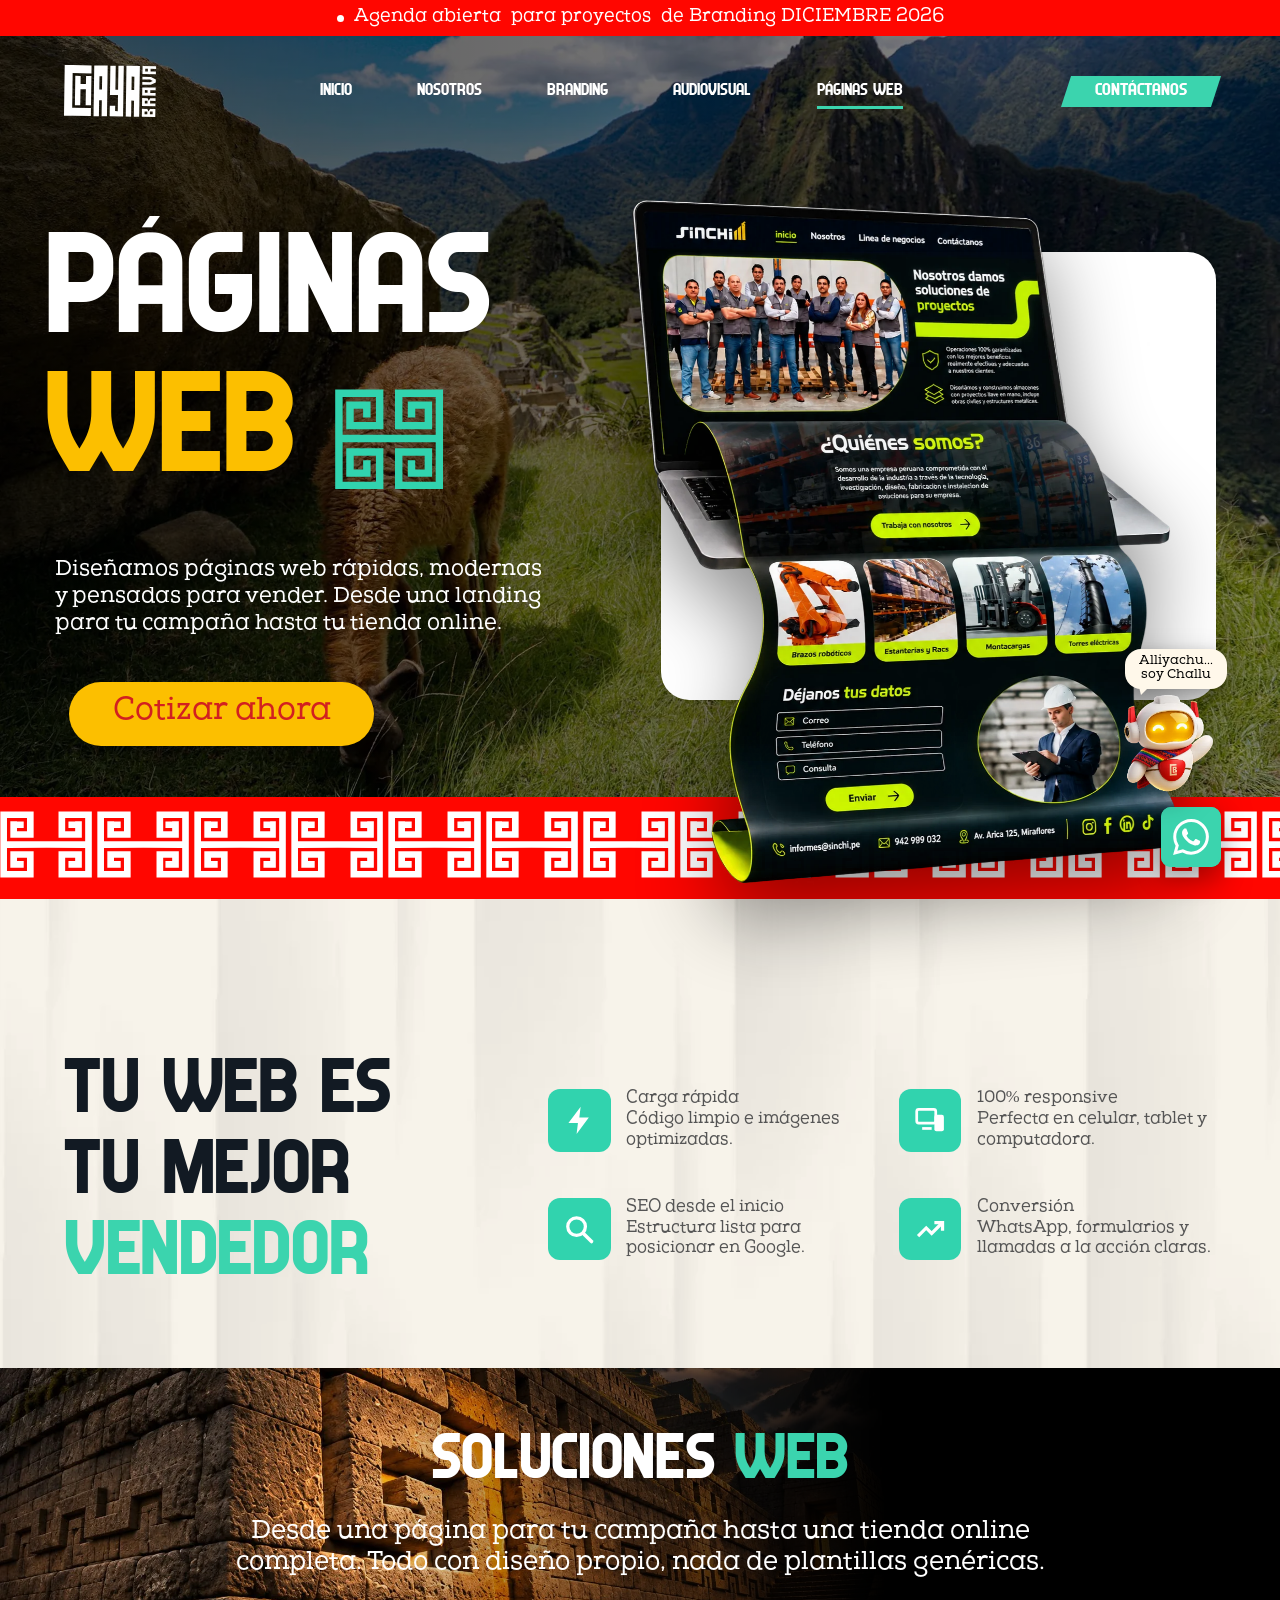
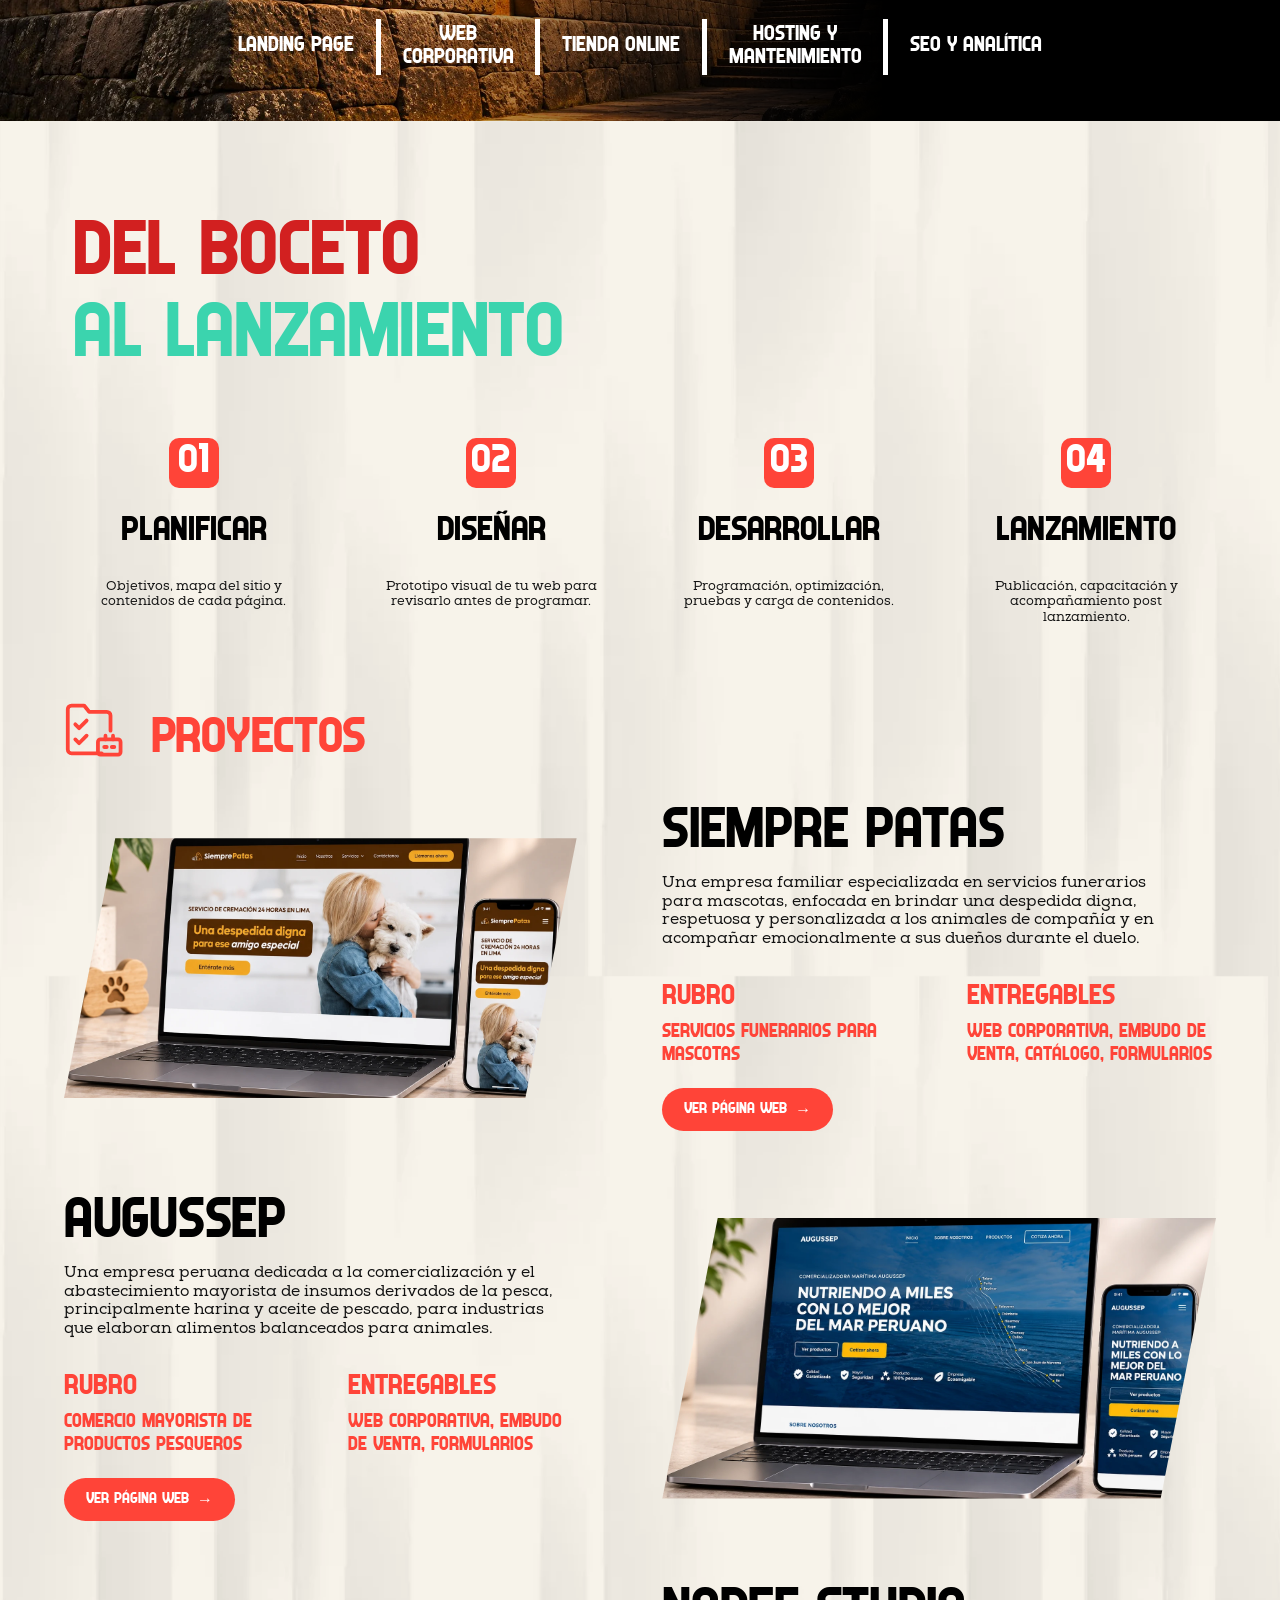
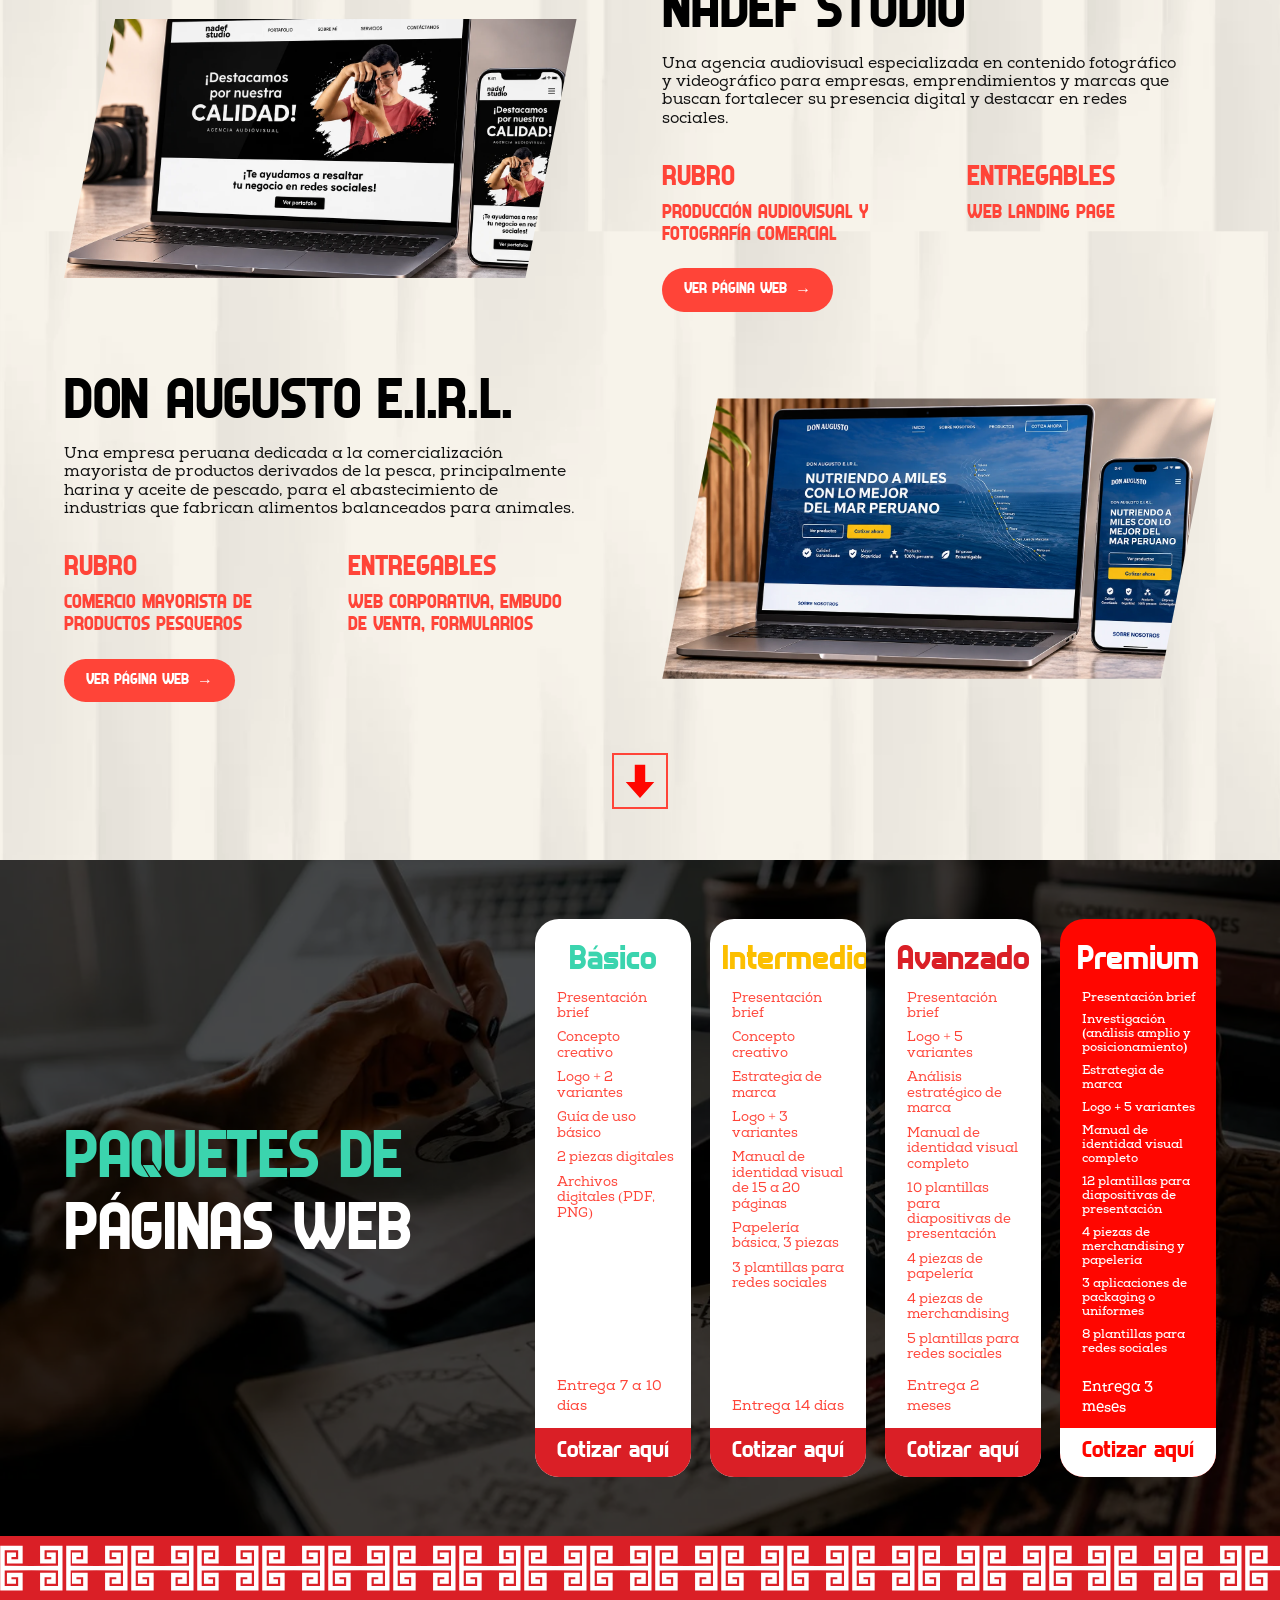
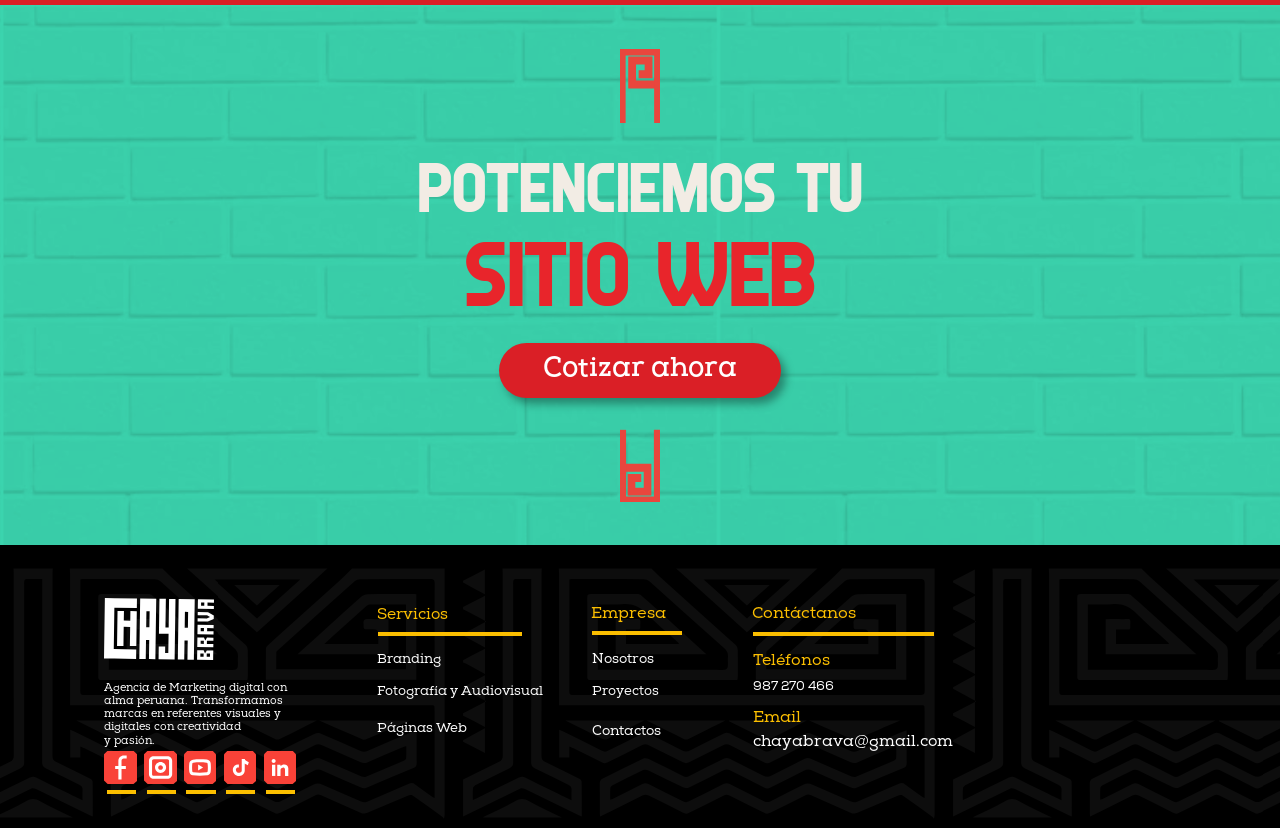
<file: paginas-web/index.html>
<!DOCTYPE html>
<html lang="es-PE" class="no-js">
<head>
  <meta charset="utf-8">
  <meta name="viewport" content="width=device-width, initial-scale=1">
  <title>Diseño de páginas web profesionales | Chaya Brava</title>
  <meta name="description" content="Diseñamos páginas web modernas, rápidas y estratégicas: landing pages, webs corporativas, tiendas online, hosting, SEO y analítica.">
  <meta name="theme-color" content="#000000">
  <link rel="canonical" href="https://chayabrava.pe/paginas-web/">
  <meta property="og:type" content="website">
  <meta property="og:locale" content="es_PE">
  <meta property="og:site_name" content="Chaya Brava">
  <meta property="og:title" content="Diseño de páginas web profesionales | Chaya Brava">
  <meta property="og:description" content="Diseñamos páginas web modernas, rápidas y estratégicas: landing pages, webs corporativas, tiendas online, hosting, SEO y analítica.">
  <meta property="og:url" content="https://chayabrava.pe/paginas-web/">
  <meta property="og:image" content="https://chayabrava.pe/assets/img/marca/og-chaya-brava.jpg">
  <meta name="twitter:card" content="summary_large_image">
  <link rel="icon" href="../favicon.svg" type="image/svg+xml">
  <link rel="preload" href="../assets/fonts/answer-regular.woff" as="font" type="font/woff" crossorigin>
  <link rel="preload" href="../assets/fonts/nexa-slab-regular.woff" as="font" type="font/woff" crossorigin>
  <link rel="stylesheet" href="../assets/css/base.css">
  <link rel="stylesheet" href="../assets/css/challu.css">
  <link rel="stylesheet" href="paginas-web.css">
</head>
<body class="page-paginas-web page-web">
  <a class="skip-link" href="#main">Saltar al contenido</a>

  <div class="preloader" aria-hidden="true">
    <div>
      <img class="preloader__logo" src="../assets/img/marca/logo-chaya-brava.svg" alt="" width="120" height="68">
      <div class="preloader__bars"><i></i><i></i><i></i><i></i></div>
    </div>
  </div>

  <div class="topbar">
    <a href="../contacto/index.html?servicio=branding"><span class="topbar__dot" aria-hidden="true"></span>Agenda abierta <span class="hide-sm">para proyectos </span><span>de Branding <span data-mes-actual></span></span></a>
  </div>

  <header class="header" id="top">
    <div class="container header__inner">
      <a class="header__logo" href="../index.html" aria-label="Chaya Brava — Inicio">
        <img src="../assets/img/marca/logo-chaya-brava.svg" alt="Chaya Brava" width="100" height="58">
      </a>
      <nav class="nav" aria-label="Principal">
        <ul class="nav__list">
          <li><a class="nav__link" href="../index.html">Inicio</a></li>
          <li><a class="nav__link" href="../nosotros/index.html">Nosotros</a></li>
          <li><a class="nav__link" href="../branding/index.html">Branding</a></li>
          <li><a class="nav__link" href="../audiovisual/index.html">Audiovisual</a></li>
          <li><a class="nav__link" href="../paginas-web/index.html" aria-current="page">Páginas Web</a></li>
        </ul>
      </nav>
      <a class="header__cta" href="../contacto/index.html">Contáctanos</a>
      <button class="burger" type="button" aria-label="Abrir menú" aria-expanded="false" aria-controls="mobile-menu">
        <span></span><span></span><span></span>
      </button>
    </div>
  </header>

  <div class="mobile-menu" id="mobile-menu" aria-hidden="true">
    <ul class="mobile-menu__list">
      <li><a href="../index.html"><small>01</small>Inicio</a></li>
      <li><a href="../nosotros/index.html"><small>02</small>Nosotros</a></li>
      <li><a href="../branding/index.html"><small>03</small>Branding</a></li>
      <li><a href="../audiovisual/index.html"><small>04</small>Audiovisual</a></li>
      <li><a href="../paginas-web/index.html" aria-current="page"><small>05</small>Páginas Web</a></li>
      <li><a href="../contacto/index.html"><small>06</small>Contáctanos</a></li>
    </ul>
    <div class="mobile-menu__foot">
      <a href="tel:+51987270466">987 270 466</a>
      <a href="mailto:chayabrava@gmail.com">chayabrava@gmail.com</a>
    </div>
  </div>

  <main id="main">
    <!-- ================= HERO ================= -->
    <section class="w-hero" aria-labelledby="w-title">
      <picture class="w-hero__bg" aria-hidden="true">
        <source media="(max-width: 760px)" srcset="../assets/img/fondos/machu-picchu-llama-movil.webp">
        <img src="../assets/img/fondos/machu-picchu-llama.webp" alt="" width="1920" height="1280" fetchpriority="high">
      </picture>
      <div class="container w-hero__inner">
        <div class="w-hero__copy">
          <h1 class="display w-hero__title" id="w-title"><span data-split>Páginas</span><span><span class="t-yellow" data-split>Web</span><img class="w-hero__glyph" src="../assets/img/grecas/greca-cuadruple-turquesa.svg" alt="" width="150" height="139"></span></h1>
          <p class="w-hero__text reveal" style="--d:.3s">Diseñamos páginas web rápidas, modernas y pensadas para vender. Desde una landing para tu campaña hasta tu tienda online.</p>
          <a class="btn btn--yellow btn--lg reveal" style="--d:.45s" href="../contacto/index.html?servicio=web" data-magnetic>Cotizar ahora</a>
        </div>
        <div class="w-hero__visual">
          <div class="w-hero__panel" aria-hidden="true"></div>
          <img class="w-hero__mock reveal reveal--zoom" style="--d:.2s" src="../assets/img/proyectos/sinchi-web-ondas.webp" alt="Página web de Sinchi desplegada como una cinta: inicio, quiénes somos, líneas de negocio y formulario" width="1183" height="1330">
        </div>
      </div>
    </section>
    <div class="greca-band greca-band--flag" aria-hidden="true"></div>

    <!-- ================= TU WEB ES TU MEJOR VENDEDOR ================= -->
    <section class="w-features bg-cortina" aria-labelledby="feat-title">
      <div class="container w-features__grid">
        <h2 class="display w-features__title" id="feat-title" data-split>Tu web es<br>tu mejor<br><span class="t-teal">vendedor</span></h2>
        <ul class="w-features__list">
          <li class="w-feature reveal" style="--d:0.0s"><span class="w-feature__icon"><svg viewBox="0 0 24 24" aria-hidden="true"><path d="M13 2L4 14h7l-1 8 9-12h-7z" fill="currentColor"/></svg></span><p><strong>Carga rápida</strong>Código limpio e imágenes optimizadas.</p></li>
          <li class="w-feature reveal" style="--d:0.1s"><span class="w-feature__icon"><svg viewBox="0 0 24 24" aria-hidden="true"><rect x="2" y="4" width="14" height="10" rx="1.5" fill="none" stroke="currentColor" stroke-width="2"/><rect x="15" y="8" width="7" height="12" rx="1.5" fill="currentColor"/><path d="M6 18h7" stroke="currentColor" stroke-width="2"/></svg></span><p><strong>100% responsive</strong>Perfecta en celular, tablet y computadora.</p></li>
          <li class="w-feature reveal" style="--d:0.2s"><span class="w-feature__icon"><svg viewBox="0 0 24 24" aria-hidden="true"><circle cx="10" cy="10" r="6.5" fill="none" stroke="currentColor" stroke-width="2.4"/><path d="M15 15l6 6" stroke="currentColor" stroke-width="2.6" stroke-linecap="round"/></svg></span><p><strong>SEO desde el inicio</strong>Estructura lista para posicionar en Google.</p></li>
          <li class="w-feature reveal" style="--d:0.3s"><span class="w-feature__icon"><svg viewBox="0 0 24 24" aria-hidden="true"><path d="M3 17l6-6 4 4 8-8" fill="none" stroke="currentColor" stroke-width="2.4"/><path d="M15 7h6v6" fill="none" stroke="currentColor" stroke-width="2.4"/></svg></span><p><strong>Conversión</strong>WhatsApp, formularios y llamadas a la acción claras.</p></li>
        </ul>
      </div>
    </section>

    <!-- ================= SOLUCIONES WEB ================= -->
    <section class="dark-band w-services" aria-labelledby="w-services-title">
      <div class="dark-band__bg" aria-hidden="true"><img src="../assets/img/fondos/muro-inca.webp" alt="" width="1672" height="941" loading="lazy"></div>
      <div class="container container--wide">
        <h2 class="display dark-band__title" id="w-services-title" data-split>Soluciones <span class="t-teal">web</span></h2>
        <p class="dark-band__text reveal">Desde una página para tu campaña hasta una tienda online completa. Todo con diseño propio, nada de plantillas genéricas.</p>
        <ul class="services-list reveal" style="--d:.15s">
          <li>Landing page</li>
          <li>Web<br>corporativa</li>
          <li>Tienda online</li>
          <li>Hosting y<br>mantenimiento</li>
          <li>SEO y analítica</li>
        </ul>
      </div>
    </section>

    <!-- ================= DEL BOCETO AL LANZAMIENTO + PROYECTOS ================= -->
    <section class="w-work bg-cortina" aria-labelledby="how-title">
      <div class="container">
        <h2 class="display w-how__title" id="how-title" data-split><span class="t-deep">Del boceto</span><br><span class="t-teal">al lanzamiento</span></h2>
        <ol class="steps">
          <li class="reveal" style="--d:0.0s"><span class="steps__num">01</span><h3>Planificar</h3><p>Objetivos, mapa del sitio y contenidos de cada página.</p></li>
          <li class="reveal" style="--d:0.1s"><span class="steps__num">02</span><h3>Diseñar</h3><p>Prototipo visual de tu web para revisarlo antes de programar.</p></li>
          <li class="reveal" style="--d:0.2s"><span class="steps__num">03</span><h3>Desarrollar</h3><p>Programación, optimización, pruebas y carga de contenidos.</p></li>
          <li class="reveal" style="--d:0.3s"><span class="steps__num">04</span><h3>Lanzamiento</h3><p>Publicación, capacitación y acompañamiento post lanzamiento.</p></li>
        </ol>

        <h2 class="display projects__title" id="proyectos" data-split><svg class="projects__icon" viewBox="0 0 48 44" aria-hidden="true" fill="none" stroke="currentColor" stroke-width="3" stroke-linejoin="round" stroke-linecap="round"><path d="M30 40H6a3 3 0 0 1-3-3V5a3 3 0 0 1 3-3h10l4 5h14a3 3 0 0 1 3 3v12"/><path d="M9 17l3 3 6-6M9 29l3 3 6-6"/><rect x="27" y="29" width="18" height="12" rx="2"/><path d="M33 26v3M39 26v3M32 35h2M38 35h2"/></svg>Proyectos</h2>
        <div class="projects">
          <article class="project">
            <a class="project__media reveal reveal--left" href="https://siemprepatas.pe" target="_blank" rel="noopener"><img src="../assets/img/proyectos/siempre-patas-web.webp" alt="Página web de Siempre Patas en laptop y celular" width="1536" height="1024" loading="lazy"></a>
            <div class="project__body reveal">
              <h3 class="display">Siempre Patas</h3>
              <p class="project__desc">Una empresa familiar especializada en servicios funerarios para mascotas, enfocada en brindar una despedida digna, respetuosa y personalizada a los animales de compañía y en acompañar emocionalmente a sus dueños durante el duelo.</p>
              <dl class="project__meta">
                <div><dt>Rubro</dt><dd>Servicios funerarios para mascotas</dd></div>
                <div><dt>Entregables</dt><dd>Web corporativa, embudo de venta, catálogo, formularios</dd></div>
              </dl>
              <a class="project__link" href="https://siemprepatas.pe" target="_blank" rel="noopener">Ver página web <span class="sr-only">de Siempre Patas (se abre en otra pestaña)</span></a>
            </div>
          </article>
          <article class="project project--rev">
            <a class="project__media reveal reveal--right" href="https://comercializadoramaritima.pe/inicio/" target="_blank" rel="noopener"><img src="../assets/img/proyectos/augussep-web.webp" alt="Página web de Comercializadora Marítima Augussep en laptop y celular" width="1536" height="1024" loading="lazy"></a>
            <div class="project__body reveal">
              <h3 class="display">Augussep</h3>
              <p class="project__desc">Una empresa peruana dedicada a la comercialización y el abastecimiento mayorista de insumos derivados de la pesca, principalmente harina y aceite de pescado, para industrias que elaboran alimentos balanceados para animales.</p>
              <dl class="project__meta">
                <div><dt>Rubro</dt><dd>Comercio mayorista de productos pesqueros</dd></div>
                <div><dt>Entregables</dt><dd>Web corporativa, embudo de venta, formularios</dd></div>
              </dl>
              <a class="project__link" href="https://comercializadoramaritima.pe/inicio/" target="_blank" rel="noopener">Ver página web <span class="sr-only">de Augussep (se abre en otra pestaña)</span></a>
            </div>
          </article>
          <article class="project">
            <a class="project__media reveal reveal--left" href="https://nadefstudio.tusitio.com.pe" target="_blank" rel="noopener"><img src="../assets/img/proyectos/nadef-studio-web.webp" alt="Página web de Nadef Studio en laptop y celular" width="1536" height="1024" loading="lazy"></a>
            <div class="project__body reveal">
              <h3 class="display">Nadef Studio</h3>
              <p class="project__desc">Una agencia audiovisual especializada en contenido fotográfico y videográfico para empresas, emprendimientos y marcas que buscan fortalecer su presencia digital y destacar en redes sociales.</p>
              <dl class="project__meta">
                <div><dt>Rubro</dt><dd>Producción audiovisual y fotografía comercial</dd></div>
                <div><dt>Entregables</dt><dd>Web landing page</dd></div>
              </dl>
              <a class="project__link" href="https://nadefstudio.tusitio.com.pe" target="_blank" rel="noopener">Ver página web <span class="sr-only">de Nadef Studio (se abre en otra pestaña)</span></a>
            </div>
          </article>
          <article class="project project--rev">
            <a class="project__media reveal reveal--right" href="https://donaugusto.tusitio.com.pe/inicio/" target="_blank" rel="noopener"><img src="../assets/img/proyectos/don-augusto-web.webp" alt="Página web de Don Augusto en laptop y celular" width="1672" height="941" loading="lazy"></a>
            <div class="project__body reveal">
              <h3 class="display">Don Augusto E.I.R.L.</h3>
              <p class="project__desc">Una empresa peruana dedicada a la comercialización mayorista de productos derivados de la pesca, principalmente harina y aceite de pescado, para el abastecimiento de industrias que fabrican alimentos balanceados para animales.</p>
              <dl class="project__meta">
                <div><dt>Rubro</dt><dd>Comercio mayorista de productos pesqueros</dd></div>
                <div><dt>Entregables</dt><dd>Web corporativa, embudo de venta, formularios</dd></div>
              </dl>
              <a class="project__link" href="https://donaugusto.tusitio.com.pe/inicio/" target="_blank" rel="noopener">Ver página web <span class="sr-only">de Don Augusto E.I.R.L. (se abre en otra pestaña)</span></a>
            </div>
          </article>
        </div>
        <a class="down-arrow" href="#paquetes" aria-label="Ver paquetes"><svg viewBox="0 0 40 40" aria-hidden="true"><path fill="currentColor" d="M14.5 3h11v18h9.5L20 38 5 21h9.5z"/></svg></a>
      </div>
    </section>

    <!-- ================= PAQUETES ================= -->
    <section class="packs w-packs" id="paquetes" aria-labelledby="packs-title">
      <div class="packs__bg" aria-hidden="true"><img src="../assets/img/servicios/boceto-andino.webp" alt="" width="1548" height="1016" loading="lazy"></div>
      <div class="container container--wide packs__inner">
        <h2 class="display packs__title" id="packs-title" data-split><span class="t-teal">Paquetes de</span><br>páginas web</h2>
        <ul class="packs__grid">
            <li>
              <article class="pack" style="--pc:var(--c-mint)">
                <h3 class="pack__name">Básico</h3>
                <ul>
                  <li>Presentación brief</li>
                  <li>Concepto creativo</li>
                  <li>Logo + 2 variantes</li>
                  <li>Guía de uso básico</li>
                  <li>2 piezas digitales</li>
                  <li>Archivos digitales (PDF, PNG)</li>
                </ul>
                <p class="pack__time">Entrega 7 a 10 días</p>
                <a class="pack__foot" href="../contacto/index.html?servicio=web&amp;plan=basico">Cotizar aquí<span class="sr-only"> el paquete Básico</span></a>
              </article>
            </li>
            <li>
              <article class="pack" style="--pc:var(--c-yellow)">
                <h3 class="pack__name">Intermedio</h3>
                <ul>
                  <li>Presentación brief</li>
                  <li>Concepto creativo</li>
                  <li>Estrategia de marca</li>
                  <li>Logo + 3 variantes</li>
                  <li>Manual de identidad visual de 15 a 20 páginas</li>
                  <li>Papelería básica, 3 piezas</li>
                  <li>3 plantillas para redes sociales</li>
                </ul>
                <p class="pack__time">Entrega 14 días</p>
                <a class="pack__foot" href="../contacto/index.html?servicio=web&amp;plan=intermedio">Cotizar aquí<span class="sr-only"> el paquete Intermedio</span></a>
              </article>
            </li>
            <li>
              <article class="pack" style="--pc:var(--c-red-band)">
                <h3 class="pack__name">Avanzado</h3>
                <ul>
                  <li>Presentación brief</li>
                  <li>Logo + 5 variantes</li>
                  <li>Análisis estratégico de marca</li>
                  <li>Manual de identidad visual completo</li>
                  <li>10 plantillas para diapositivas de presentación</li>
                  <li>4 piezas de papelería</li>
                  <li>4 piezas de merchandising</li>
                  <li>5 plantillas para redes sociales</li>
                </ul>
                <p class="pack__time">Entrega 2 meses</p>
                <a class="pack__foot" href="../contacto/index.html?servicio=web&amp;plan=avanzado">Cotizar aquí<span class="sr-only"> el paquete Avanzado</span></a>
              </article>
            </li>
            <li>
              <article class="pack pack--dark" style="--pc:#fff">
                <h3 class="pack__name">Premium</h3>
                <ul>
                  <li>Presentación brief</li>
                  <li>Investigación (análisis amplio y posicionamiento)</li>
                  <li>Estrategia de marca</li>
                  <li>Logo + 5 variantes</li>
                  <li>Manual de identidad visual completo</li>
                  <li>12 plantillas para diapositivas de presentación</li>
                  <li>4 piezas de merchandising y papelería</li>
                  <li>3 aplicaciones de packaging o uniformes</li>
                  <li>8 plantillas para redes sociales</li>
                </ul>
                <p class="pack__time">Entrega 3 meses</p>
                <a class="pack__foot" href="../contacto/index.html?servicio=web&amp;plan=premium">Cotizar aquí<span class="sr-only"> el paquete Premium</span></a>
              </article>
            </li>
        </ul>
      </div>
    </section>
    <div class="greca-band" aria-hidden="true"></div>

    <!-- ================= CTA ================= -->
    <section class="cta-final w-cta bg-brick" aria-labelledby="cta-title">
      <div class="container cta-final__inner">
        <img class="cta-final__glyph" src="../assets/img/grecas/llave-arriba.svg" alt="" width="41" height="76">
        <h2 class="display cta-final__title" id="cta-title"><span class="t-cream">Potenciemos tu</span><span class="t-sitio">sitio web</span></h2>
        <a class="btn btn--band btn--lg reveal" href="../contacto/index.html?servicio=web" data-magnetic>Cotizar ahora</a>
        <img class="cta-final__glyph" src="../assets/img/grecas/llave-abajo.svg" alt="" width="42" height="75">
      </div>
    </section>
  </main>

  <footer class="footer">
    <div class="footer__grid">
      <div class="footer__brand">
        <img class="footer__logo" src="../assets/img/marca/logo-chaya-brava.svg" alt="Chaya Brava" width="173" height="99" loading="lazy">
        <p>Agencia de Marketing digital con<br>alma peruana. Transformamos<br>marcas en referentes visuales y<br>digitales con creatividad<br>y pasión.</p>
        <ul class="social" aria-label="Redes sociales"><li><a href="https://www.facebook.com/chayabrava" target="_blank" rel="noopener" aria-label="Facebook de Chaya Brava"><img src="../assets/img/redes/facebook.svg" alt="" width="51" height="52"></a></li><li><a href="https://www.instagram.com/chayabrava" target="_blank" rel="noopener" aria-label="Instagram de Chaya Brava"><img src="../assets/img/redes/instagram.svg" alt="" width="51" height="52"></a></li><li><a href="https://www.youtube.com/@chayabrava" target="_blank" rel="noopener" aria-label="YouTube de Chaya Brava"><img src="../assets/img/redes/youtube.svg" alt="" width="51" height="52"></a></li><li><a href="https://www.tiktok.com/@chayabrava" target="_blank" rel="noopener" aria-label="TikTok de Chaya Brava"><img src="../assets/img/redes/tiktok.svg" alt="" width="51" height="52"></a></li><li><a href="https://www.linkedin.com/company/chayabrava" target="_blank" rel="noopener" aria-label="LinkedIn de Chaya Brava"><img src="../assets/img/redes/linkedin.svg" alt="" width="51" height="52"></a></li></ul>
      </div>
      <div class="footer__col footer__col--serv">
        <h2 class="footer__title">Servicios</h2>
        <ul class="footer__links">
          <li><a href="../branding/index.html">Branding</a></li>
          <li><a href="../audiovisual/index.html">Fotografía y Audiovisual</a></li>
          <li><a href="../paginas-web/index.html">Páginas Web</a></li>
        </ul>
      </div>
      <div class="footer__col footer__col--emp">
        <h2 class="footer__title">Empresa</h2>
        <ul class="footer__links">
          <li><a href="../nosotros/index.html">Nosotros</a></li>
          <li><a href="../index.html#proyectos">Proyectos</a></li>
          <li><a href="../contacto/index.html">Contactos</a></li>
        </ul>
      </div>
      <div class="footer__col footer__col--cont">
        <h2 class="footer__title">Contáctanos</h2>
        <dl class="footer__contact">
          <dt>Teléfonos</dt>
          <dd><a href="tel:+51987270466">987 270 466</a></dd>
          <dt>Email</dt>
          <dd><a href="mailto:chayabrava@gmail.com">chayabrava<span class="footer__at">@</span>gmail.com</a></dd>
        </dl>
      </div>
    </div>
  </footer>

  <a class="wa-float" href="https://wa.me/51987270466" data-wa="" aria-label="Escríbenos por WhatsApp">
    <svg viewBox="0 0 24 24" aria-hidden="true"><path fill="currentColor" d="M17.47 14.38c-.3-.15-1.76-.87-2.03-.97-.27-.1-.47-.15-.67.15-.2.3-.77.97-.94 1.16-.17.2-.35.22-.64.08-.3-.15-1.26-.47-2.39-1.48-.88-.79-1.48-1.76-1.65-2.06-.17-.3-.02-.46.13-.6.13-.14.3-.35.45-.52.15-.18.2-.3.3-.5.1-.2.05-.37-.03-.52-.07-.15-.67-1.6-.91-2.2-.24-.58-.49-.5-.67-.51h-.57c-.2 0-.52.07-.8.37-.27.3-1.04 1.02-1.04 2.48s1.07 2.88 1.21 3.07c.15.2 2.1 3.2 5.08 4.49.71.3 1.26.49 1.7.63.71.22 1.36.19 1.87.12.57-.09 1.76-.72 2-1.42.25-.69.25-1.29.18-1.41-.08-.13-.28-.2-.57-.35M12.05 21.79h-.01a9.87 9.87 0 0 1-5.03-1.38l-.36-.21-3.74.98 1-3.65-.24-.37a9.86 9.86 0 0 1-1.51-5.26c0-5.45 4.44-9.88 9.89-9.88a9.82 9.82 0 0 1 6.99 2.9 9.82 9.82 0 0 1 2.89 6.99c0 5.45-4.43 9.88-9.88 9.88m8.41-18.3A11.82 11.82 0 0 0 12.05 0C5.5 0 .16 5.34.16 11.89c0 2.1.55 4.14 1.59 5.95L.06 24l6.3-1.65a11.88 11.88 0 0 0 5.68 1.45h.01c6.55 0 11.89-5.34 11.89-11.89 0-3.18-1.24-6.17-3.48-8.41"/></svg>
  </a>
  <button class="to-top" type="button" aria-label="Volver arriba">
    <svg viewBox="0 0 16 16" aria-hidden="true"><path d="M8 13V3M3 8l5-5 5 5" fill="none" stroke="currentColor" stroke-width="2"/></svg>
  </button>

  <script src="../assets/js/main.js" defer></script>
  <script src="../assets/js/challu.js" defer></script>
  <script src="paginas-web.js" defer></script>
</body>
</html>
</file>
<file: assets/css/base.css>
/* ==========================================================================
   CHAYA BRAVA — Estilos globales
   Tipografías, colores, header, footer, botones, texturas y componentes
   que se repiten en varias páginas (pasos, proyectos, paquetes, CTA final…).
   Cada página tiene además su propio CSS dentro de su carpeta.
   ========================================================================== */

/* ---------- Tipografías ---------- */
@font-face {
  font-family: "Answer";
  src: url("../fonts/answer-regular.woff") format("woff"),
       url("../fonts/answer-regular.ttf") format("truetype");
  font-weight: 400;
  font-style: normal;
  font-display: swap;
}

/* Nexa Slab Demo reemplaza algunos signos (: + - @ / ¿ ¡ …) por una marca de
   agua "available in the full version". El unicode-range limita la fuente a
   letras y números; los signos usan la fuente de respaldo.
   Con la licencia completa se puede eliminar esta restricción. */
@font-face {
  font-family: "Nexa Slab";
  src: url("../fonts/nexa-slab-regular.woff") format("woff"),
       url("../fonts/nexa-slab-regular.otf") format("opentype");
  font-weight: 400;
  font-style: normal;
  font-display: swap;
  unicode-range: U+0020-0021, U+002C, U+002E, U+0030-0039, U+003F, U+0041-005A,
                 U+0061-007A, U+00A0, U+00C0-00D6, U+00D8-00F6, U+00F8-024F;
}
@font-face {
  font-family: "Nexa Slab";
  src: url("../fonts/nexa-slab-bold.woff") format("woff"),
       url("../fonts/nexa-slab-bold.otf") format("opentype");
  font-weight: 700;
  font-style: normal;
  font-display: swap;
  unicode-range: U+0020-0021, U+002C, U+002E, U+0030-0039, U+003F, U+0041-005A,
                 U+0061-007A, U+00A0, U+00C0-00D6, U+00D8-00F6, U+00F8-024F;
}

/* ---------- Colores y medidas (tomados del prototipo) ---------- */
:root {
  --c-red: #ff4438;        /* rojo coral: títulos, pasos, tarjetas */
  --c-red-flag: #ff0600;   /* rojo intenso: barra superior, botones grandes */
  --c-red-deep: #d22020;   /* rojo profundo: CTA de inicio, staff */
  --c-red-band: #da1f26;   /* rojo de las bandas con greca y paquetes */
  --c-yellow: #fcbf00;
  --c-yellow-2: #f5b704;
  --c-gold: #f3b500;       /* fondo amarillo de audiovisual */
  --c-teal: #00b894;
  --c-mint: #3bd4ae;
  --c-purple: #6c35d6;
  --c-navy: #121a23;       /* títulos oscuros de audiovisual y web */
  --c-beige: #ede8e2;
  --c-cream: #f7f3ea;
  --c-black: #000;
  --c-ink: #1d1d1b;
  --c-white: #fff;
  --c-muted: #8f8a84;
  --c-line: rgba(255, 255, 255, .14);

  --f-display: "Answer", "Arial Narrow", "Helvetica Neue", Arial, sans-serif;
  --f-body: "Nexa Slab", "Rockwell", "Roboto Slab", Georgia, serif;
  --f-sans: "Myriad Pro", "Segoe UI", "Helvetica Neue", Arial, sans-serif;

  --container: 1200px;
  --container-wide: 1340px;
  --gutter: clamp(20px, 5vw, 80px);
  --radius: 14px;
  --radius-lg: 24px;
  --header-h: 110px;
  --topbar-h: 36px;
  --cta-bg: var(--c-red-flag);  /* color del botón Contáctanos del header */

  --ease-out: cubic-bezier(.16, 1, .3, 1);
  --ease-in-out: cubic-bezier(.65, 0, .35, 1);
  --shadow-btn: 5px 6px 8px rgba(0, 0, 0, .35);
  --shadow-1: 0 10px 30px rgba(0, 0, 0, .16);
  --shadow-2: 0 24px 60px rgba(0, 0, 0, .35);
}

/* ---------- Reset ---------- */
*, *::before, *::after { box-sizing: border-box; }
html { -webkit-text-size-adjust: 100%; scroll-behavior: smooth; scroll-padding-top: 90px; overflow-x: clip; }
body {
  margin: 0;
  font-family: var(--f-body);
  font-size: 16px;
  line-height: 1.45;
  color: var(--c-ink);
  background: var(--c-black);
  -webkit-font-smoothing: antialiased;
  -moz-osx-font-smoothing: grayscale;
  overflow-x: hidden;
  overflow-x: clip;
}
img, svg, video { display: block; max-width: 100%; height: auto; }
a { color: inherit; text-decoration: none; }
button, input, select, textarea { font: inherit; color: inherit; }
button { cursor: pointer; background: none; border: 0; padding: 0; }
ul, ol { list-style: none; margin: 0; padding: 0; }
h1, h2, h3, h4, p, dl, dd, figure { margin: 0; }
::selection { background: var(--c-red); color: #fff; }
:focus-visible { outline: 3px solid var(--c-yellow); outline-offset: 3px; border-radius: 4px; }

.sr-only {
  position: absolute !important; width: 1px; height: 1px; padding: 0; margin: -1px;
  overflow: hidden; clip: rect(0 0 0 0); white-space: nowrap; border: 0;
}
.skip-link {
  position: fixed; top: 10px; left: 10px; z-index: 1000; padding: 10px 16px;
  background: var(--c-yellow); color: #000; font-weight: 700; border-radius: 8px;
  transform: translateY(-160%); transition: transform .3s var(--ease-out);
}
.skip-link:focus { transform: none; }

/* ---------- Layout ---------- */
.container { width: min(100% - var(--gutter) * 2, var(--container)); margin-inline: auto; }
.container--wide { width: min(100% - var(--gutter) * 2, var(--container-wide)); }

/* ---------- Tipografía ---------- */
.display {
  font-family: var(--f-display);
  font-weight: 400;
  line-height: .95;
  letter-spacing: -.005em;
  text-transform: uppercase;
}
.t-red { color: var(--c-red); }
.t-flag { color: var(--c-red-flag); }
.t-yellow { color: var(--c-yellow); }
.t-teal { color: var(--c-mint); }
.t-white { color: #fff; }
.t-italic { font-style: italic; display: inline-block; transform: skewX(-9deg); }

/* ---------- Botones ---------- */
.btn {
  --btn-bg: var(--c-red);
  --btn-fg: #fff;
  --btn-hover-bg: var(--c-yellow);
  --btn-hover-fg: #000;
  position: relative; isolation: isolate; overflow: hidden;
  display: inline-flex; align-items: center; justify-content: center; gap: 10px;
  min-height: 44px; padding: 8px 30px;
  font-family: var(--f-body); font-size: 17px; font-weight: 400; line-height: 1.1;
  color: var(--btn-fg); background: var(--btn-bg);
  border-radius: 999px;
  box-shadow: var(--shadow-btn);
  transition: transform .4s var(--ease-out), box-shadow .4s var(--ease-out), color .3s;
}
.btn::after {
  content: ""; position: absolute; inset: 0; z-index: -1;
  background: var(--btn-hover-bg); transform: translateY(101%);
  transition: transform .45s var(--ease-out);
}
.btn:hover { transform: translateY(-3px); color: var(--btn-hover-fg); box-shadow: 6px 10px 16px rgba(0, 0, 0, .3); }
.btn:hover::after { transform: none; }
.btn--flag { --btn-bg: var(--c-red-flag); }
.btn--deep { --btn-bg: var(--c-red-deep); }
.btn--band { --btn-bg: var(--c-red-band); }
.btn--yellow { --btn-bg: var(--c-yellow); --btn-fg: var(--c-red-deep); --btn-hover-bg: var(--c-red-flag); --btn-hover-fg: #fff; }
.btn--white { --btn-bg: #fff; --btn-fg: var(--c-red-deep); --btn-hover-bg: var(--c-red-flag); --btn-hover-fg: #fff; }
.btn--xl { font-size: clamp(22px, 3vw, 42px); min-height: clamp(56px, 6vw, 84px); padding-inline: clamp(36px, 4.6vw, 70px); }
.btn--lg { font-size: clamp(19px, 2.1vw, 30px); min-height: clamp(50px, 4.4vw, 62px); padding-inline: clamp(30px, 3.4vw, 50px); }

/* Botón rombo (Contáctanos del CTA de inicio) */
.btn-skew {
  position: relative; display: inline-flex; align-items: center; justify-content: center;
  min-width: 208px; height: 42px; padding: 0 34px;
  font-family: var(--f-display); font-size: 20px; text-transform: uppercase; color: #fff;
  transition: color .3s;
}
.btn-skew::before {
  content: ""; position: absolute; inset: 0; z-index: -1;
  border: 2px solid #fff; transform: skewX(-24deg);
  transition: background .35s;
}
.btn-skew:hover { color: var(--c-red-deep); }
.btn-skew:hover::before { background: #fff; }
.btn-skew { isolation: isolate; }

.link-arrow {
  display: inline-flex; align-items: center; gap: 12px;
  font-family: var(--f-display); text-transform: uppercase; font-size: 19px; color: #fff;
}
.link-arrow svg { width: 30px; transition: transform .4s var(--ease-out); }
.link-arrow:hover svg { transform: translateX(8px); }

/* ==========================================================================
   Barra superior + Header
   ========================================================================== */
.topbar {
  position: relative; z-index: 60;
  height: var(--topbar-h);
  display: flex; align-items: center; justify-content: center;
  background: var(--c-red-flag); color: #fff;
  font-size: 18px; text-align: center;
  overflow: hidden;
}
.topbar a { display: inline-flex; align-items: center; gap: 10px; }
.topbar__dot { width: 7px; height: 7px; border-radius: 50%; background: #fff; animation: pulse 1.8s infinite; }
@keyframes pulse { 0%,100% { opacity: 1; transform: scale(1); } 50% { opacity: .35; transform: scale(.7); } }

.header {
  position: absolute; z-index: 50; left: 0; right: 0; top: var(--topbar-h);
  height: var(--header-h);
  transition: background .4s, transform .5s var(--ease-out), height .4s var(--ease-out);
}
.header.is-fixed {
  position: fixed; top: 0; height: 76px;
  background: rgba(0, 0, 0, .88);
  backdrop-filter: saturate(160%) blur(14px);
  -webkit-backdrop-filter: saturate(160%) blur(14px);
  box-shadow: 0 1px 0 var(--c-line);
  animation: header-in .5s var(--ease-out);
}
.header.is-hidden { transform: translateY(-110%); }
@keyframes header-in { from { transform: translateY(-100%); } to { transform: none; } }
.header__inner { height: 100%; display: flex; align-items: center; justify-content: space-between; gap: 30px; }
.header__logo { flex: none; width: clamp(80px, 7.2vw, 100px); transition: width .4s var(--ease-out); }
.header.is-fixed .header__logo { width: 72px; }
.header__logo img { width: 100%; }

.nav { flex: 1; display: flex; justify-content: center; }
.nav__list { display: flex; align-items: center; gap: clamp(26px, 5.1vw, 76px); }
.nav__link {
  position: relative; display: block; padding: 6px 0;
  font-family: var(--f-display); font-size: clamp(14px, 1.3vw, 18px); text-transform: uppercase; color: #fff;
}
.nav__link::after {
  content: ""; position: absolute; left: 0; right: 0; bottom: 0; height: 3px;
  background: var(--cta-bg); transform: scaleX(0); transform-origin: right;
  transition: transform .45s var(--ease-out);
}
.nav__link:hover::after, .nav__link[aria-current="page"]::after { transform: scaleX(1); transform-origin: left; }

.header__cta {
  flex: none; position: relative; isolation: isolate;
  display: inline-flex; align-items: center; justify-content: center;
  height: 31px; min-width: 150px; padding: 0 26px;
  font-family: var(--f-display); font-size: 18px; text-transform: uppercase; color: #fff;
  transition: transform .3s var(--ease-out);
}
.header__cta::before {
  content: ""; position: absolute; inset: 0; z-index: -1;
  background: var(--cta-bg); transform: skewX(-18deg);
  transition: background .3s;
}
.header__cta:hover { transform: translateY(-2px); }
.header__cta:hover::before { background: var(--c-yellow); }
.header__cta:hover { color: #000; }

.burger {
  display: none; position: relative; z-index: 70;
  width: 46px; height: 46px; border-radius: 50%; background: var(--cta-bg);
}
.burger span { position: absolute; left: 13px; right: 13px; height: 2px; background: #fff; transition: transform .45s var(--ease-out), opacity .3s; }
.burger span:nth-child(1) { top: 17px; }
.burger span:nth-child(2) { top: 22px; }
.burger span:nth-child(3) { top: 27px; }
.menu-open .burger span:nth-child(1) { transform: translateY(5px) rotate(45deg); }
.menu-open .burger span:nth-child(2) { opacity: 0; }
.menu-open .burger span:nth-child(3) { transform: translateY(-5px) rotate(-45deg); }

.mobile-menu {
  position: fixed; inset: 0; z-index: 65;
  display: flex; flex-direction: column; justify-content: center;
  padding: 120px var(--gutter) 40px;
  background: #000;
  clip-path: circle(0 at calc(100% - 44px) 44px);
  transition: clip-path .8s var(--ease-in-out);
  visibility: hidden;
}
.mobile-menu::before { content: ""; position: absolute; inset: 0; opacity: .06; background: url("../img/texturas/patron-andino.svg") 0 0 / 520px auto; }
.menu-open .mobile-menu { clip-path: circle(150% at calc(100% - 44px) 44px); visibility: visible; }
.mobile-menu__list { position: relative; display: grid; gap: 6px; }
.mobile-menu__list a {
  display: flex; align-items: baseline; gap: 16px;
  font-family: var(--f-display); text-transform: uppercase; color: #fff;
  font-size: clamp(34px, 10vw, 60px); line-height: 1.05;
  opacity: 0; transform: translateY(30px);
  transition: opacity .5s, transform .6s var(--ease-out), color .3s;
}
.mobile-menu__list a small { font-size: 13px; color: var(--c-yellow); letter-spacing: .2em; }
.mobile-menu__list a:hover, .mobile-menu__list a[aria-current="page"] { color: var(--c-red); }
.menu-open .mobile-menu__list a { opacity: 1; transform: none; }
.menu-open .mobile-menu__list li:nth-child(1) a { transition-delay: .25s; }
.menu-open .mobile-menu__list li:nth-child(2) a { transition-delay: .3s; }
.menu-open .mobile-menu__list li:nth-child(3) a { transition-delay: .35s; }
.menu-open .mobile-menu__list li:nth-child(4) a { transition-delay: .4s; }
.menu-open .mobile-menu__list li:nth-child(5) a { transition-delay: .45s; }
.menu-open .mobile-menu__list li:nth-child(6) a { transition-delay: .5s; }
.mobile-menu__foot { position: relative; margin-top: 44px; color: var(--c-muted); font-size: 15px; display: grid; gap: 6px; }
.mobile-menu__foot a { color: #fff; }
body.menu-open { overflow: hidden; }
.menu-open .header { z-index: 80; background: transparent; box-shadow: none; backdrop-filter: none; -webkit-backdrop-filter: none; }

/* ==========================================================================
   Texturas de fondo
   ========================================================================== */
/* Ladrillo blanco y cortina de pliegues, teñidos con --tint (blanco, beige,
   crema o turquesa). --tex controla qué tan marcada se ve la textura. */
.bg-brick, .bg-cortina { --tint: #fff; position: relative; isolation: isolate; background-color: var(--tint); }
.bg-brick::before, .bg-cortina::before {
  content: ""; position: absolute; inset: 0; z-index: -1; pointer-events: none;
  mix-blend-mode: multiply; opacity: var(--tex, .4);
}
.bg-brick::before { background: url("../img/texturas/ladrillo-blanco.webp") 0 0 / clamp(480px, 56vw, 1060px) auto; }
.bg-cortina::before { --tex: .75; background: url("../img/texturas/cortina.webp") 0 0 / clamp(520px, 68vw, 960px) auto; }

/* Banda roja con greca blanca */
.greca-band {
  height: clamp(54px, 5.4vw, 76px);
  background: var(--c-red-band) url("../img/texturas/greca-roja.svg") 0 50% / auto 100% repeat-x;
}
.greca-band--flag { background-color: var(--c-red-flag); height: clamp(60px, 8vw, 112px); }

/* ==========================================================================
   Componentes compartidos
   ========================================================================== */

/* Franja oscura con muro inca y lista de servicios (Branding, Audiovisual, Web) */
.dark-band {
  position: relative; isolation: isolate; overflow: hidden;
  background: #000; color: #fff; text-align: center;
  padding: clamp(54px, 4.8vw, 70px) 0 clamp(40px, 3.6vw, 52px);
}
.dark-band__bg { position: absolute; inset: 0; z-index: -1; }
.dark-band__bg img {
  width: 72%; height: 100%; object-fit: cover; object-position: 30% 50%;
  -webkit-mask-image: linear-gradient(90deg, #000 38%, transparent 96%);
  mask-image: linear-gradient(90deg, #000 38%, transparent 96%);
}
.dark-band .container--wide { width: min(100% - 32px, 1370px); }
.dark-band__title { font-size: clamp(38px, 5.2vw, 73px); margin-bottom: 22px; }
.dark-band__text { max-width: 880px; margin: 0 auto clamp(30px, 3vw, 44px); font-size: clamp(17px, 2vw, 28.5px); line-height: 1.22; }
.services-list { display: flex; flex-wrap: wrap; justify-content: center; align-items: center; row-gap: 18px; }
.services-list li {
  display: flex; align-items: center; justify-content: center; min-height: 56px;
  padding: 0 clamp(8px, 1.7vw, 24px);
  font-family: var(--f-display); text-transform: uppercase; line-height: 1.05;
  font-size: clamp(15px, 1.68vw, 24px);
  transition: color .3s, transform .3s var(--ease-out);
}
.services-list li + li { border-left: 5px solid #fff; transform-origin: center; }
.services-list li:hover { color: var(--c-yellow); }

/* Pasos 01–04 */
.steps { display: grid; grid-template-columns: repeat(4, 1fr); gap: clamp(20px, 3vw, 44px); text-align: center; }
.steps li { display: grid; justify-items: center; align-content: start; }
.steps__num {
  display: grid; place-items: center;
  width: clamp(46px, 3.9vw, 56px); aspect-ratio: 1; border-radius: 10px;
  background: var(--c-red); color: #fff;
  font-family: var(--f-display); font-size: clamp(30px, 3.2vw, 45px); line-height: 1;
  margin-bottom: clamp(18px, 2vw, 28px);
  transition: transform .45s var(--ease-out);
}
.steps li:hover .steps__num { transform: rotate(-8deg) scale(1.1); }
.steps li.is-lit .steps__num { animation: step-pop .7s var(--ease-out) var(--d, 0s) both; }
@keyframes step-pop { 45% { transform: scale(1.28) rotate(-10deg); background: var(--c-yellow); color: #000; } }
.steps h3 { font-family: var(--f-display); font-weight: 400; text-transform: uppercase; font-size: clamp(24px, 2.82vw, 40px); line-height: 1; color: #000; margin-bottom: clamp(14px, 2.4vw, 34px); }
.steps p { font-size: 13px; line-height: 1.18; max-width: 220px; color: #111; }

/* Proyectos (imagen sesgada + ficha) */
.projects__title { font-size: clamp(38px, 4.1vw, 58px); color: var(--c-red); margin-bottom: clamp(24px, 3vw, 48px); }
.projects { display: grid; gap: clamp(46px, 5vw, 72px); }
.project { display: grid; grid-template-columns: 1fr 1.08fr; gap: clamp(30px, 6.7vw, 96px); align-items: center; }
.project__media {
  aspect-ratio: 458 / 232; overflow: hidden;
  clip-path: polygon(10% 0, 100% 0, 90% 100%, 0 100%);
}
.project__media img { width: 100%; height: 100%; object-fit: cover; transition: transform 1.2s var(--ease-out); }
.project:hover .project__media img { transform: scale(1.06); }
.project--rev .project__media { order: 2; }
.project h3 { font-size: clamp(38px, 4.62vw, 66px); color: #000; margin-bottom: 14px; }
.project__desc { font-size: clamp(15px, 1.23vw, 17.5px); line-height: 1.17; max-width: 520px; margin-bottom: clamp(20px, 2.6vw, 36px); color: #111; }
.project__meta { display: grid; grid-template-columns: auto minmax(0, 1fr); gap: 16px clamp(30px, 4.4vw, 64px); }
.project__meta dt { font-family: var(--f-display); text-transform: uppercase; color: var(--c-red); font-size: clamp(22px, 2.27vw, 32px); line-height: 1; margin-bottom: 10px; }
.project__meta dd { font-family: var(--f-display); text-transform: uppercase; color: var(--c-red); font-size: clamp(15px, 1.59vw, 22.5px); line-height: 1.1; }

.down-arrow {
  display: grid; place-items: center; width: 56px; height: 56px; margin: clamp(40px, 4vw, 56px) auto 0;
  border: 2px solid var(--c-red); color: var(--c-red-flag);
  transition: background .3s, color .3s;
  animation: bob 1.9s var(--ease-in-out) infinite;
}
.down-arrow svg { width: 38px; }
.down-arrow:hover { background: var(--c-red); color: #fff; }
@keyframes bob { 50% { transform: translateY(7px); } }

/* Paquetes (tarjetas de precio) */
.packs {
  position: relative; isolation: isolate; overflow: hidden;
  background: #000; color: #fff;
  padding-block: clamp(56px, 4.6vw, 66px);
}
.packs__bg { position: absolute; inset: 0; z-index: -1; }
.packs__bg img { width: 100%; height: 100%; object-fit: cover; opacity: .32; }
.packs__inner { display: grid; grid-template-columns: minmax(0, 420px) minmax(0, 1fr); gap: clamp(30px, 4vw, 70px); align-items: center; }
.packs__title { font-size: clamp(40px, 5.4vw, 76px); line-height: 1; }
.packs__grid { display: grid; grid-template-columns: repeat(3, minmax(0, 1fr)); gap: clamp(16px, 3.9vw, 56px); align-items: stretch; }
.pack {
  display: flex; flex-direction: column;
  background: #fff; color: var(--c-red);
  border-radius: 26px; overflow: hidden;
  transition: transform .45s var(--ease-out), box-shadow .45s var(--ease-out);
}
.pack:hover { transform: translateY(-8px) rotate(-.6deg); box-shadow: 0 30px 60px rgba(0, 0, 0, .5); }
.pack.is-glow { animation: pack-glow 1.3s var(--ease-out) var(--d, 0s) both; }
@keyframes pack-glow { 35% { transform: translateY(-14px); box-shadow: 0 0 0 5px var(--c-yellow), 0 30px 60px rgba(0, 0, 0, .5); } }
.pack__head { padding: 22px 16px 10px; text-align: center; }
.pack__name { font-family: var(--f-display); font-weight: 400; font-size: clamp(30px, 3.4vw, 48px); line-height: 1; color: var(--pc, var(--c-red)); }
.pack__price { font-family: var(--f-display); font-size: clamp(30px, 3.17vw, 45px); line-height: 1.05; color: var(--c-red); }
.pack ul { flex: 1; display: grid; align-content: start; gap: 9px; padding: 12px 20px 22px 28px; font-family: var(--f-body); font-weight: 700; font-size: 13px; line-height: 1.18; }
.pack li.is-off { color: #cfcbc6; }
.pack__foot {
  margin-top: auto; padding: 10px 12px 12px;
  background: var(--c-red-band); color: #fff; text-align: center;
  font-family: var(--f-display); text-transform: uppercase; font-size: clamp(18px, 1.81vw, 25.5px); line-height: 1.1;
}

/* CTA final sobre ladrillo (Branding, Nosotros, Páginas web, Audiovisual) */
.cta-final { text-align: center; padding-block: clamp(36px, 3.4vw, 50px); }
.cta-final__inner { display: grid; justify-items: center; }
.cta-final__glyph { width: 40px; height: auto; transition: transform .6s var(--ease-out); }
.cta-final:hover .cta-final__glyph { transform: scale(1.08); }
.cta-final__title { margin: 18px 0 14px; line-height: 1; }
.cta-final .btn { margin-bottom: 20px; }

/* Cifras (inicio y nosotros) */
.stats { display: grid; grid-template-columns: repeat(4, 1fr); gap: 20px; }
.stat strong { display: block; font-family: var(--f-display); font-weight: 400; font-size: clamp(34px, 3.2vw, 46px); line-height: .9; }
.stat strong small { font-size: .52em; text-transform: uppercase; }
.stat > span { display: block; font-family: var(--f-display); font-size: clamp(16px, 1.75vw, 25px); text-transform: uppercase; line-height: 1.1; }

/* ==========================================================================
   Footer
   ========================================================================== */
.footer {
  position: relative; isolation: isolate; overflow: hidden;
  background: #000; color: #fff;
  padding: clamp(56px, 5.4vw, 76px) 0 clamp(44px, 3.6vw, 52px);
}
.footer::before {
  content: ""; position: absolute; inset: 0; z-index: -1; opacity: .05;
  background: url("../img/texturas/patron-footer.svg") 0 37px / clamp(560px, 55vw, 780px) auto repeat;
}
.footer__grid { width: min(100% - var(--gutter) * 2, var(--container)); margin-inline: auto; display: grid; grid-template-columns: 1fr 1fr; gap: 32px 24px; align-items: start; }
.footer__logo { width: 126px; margin-bottom: 16px; }
.footer__brand p { font-size: 12px; line-height: 1.207; margin-bottom: 20px; }
.footer .social { display: flex; flex-wrap: wrap; gap: 10px; }
.footer .social a { position: relative; display: block; width: 46px; padding-bottom: 14px; transition: transform .35s var(--ease-out); }
.footer .social a::after { content: ""; position: absolute; left: 7.8%; right: 2.6%; bottom: 0; height: 6px; background: var(--c-yellow); transition: transform .35s var(--ease-out); }
.footer .social img { width: 100%; height: auto; }
.footer .social a:hover { transform: translateY(-4px) rotate(-4deg); }
.footer .social a:hover::after { transform: scaleX(.6); }
.footer__title { margin-bottom: 18px; font-size: 20px; font-weight: 400; line-height: 1; color: var(--c-yellow); }
.footer__title::after { content: ""; display: block; width: var(--bar-w); max-width: 100%; height: 5px; margin-top: 10px; background: #fbbe00; }
.footer__col--serv { --bar-w: 228px; }
.footer__col--emp { --bar-w: 142px; }
.footer__col--cont { --bar-w: 285px; }
.footer__links { display: grid; gap: 10px; font-size: 18px; }
.footer__links a { transition: color .3s, padding .3s var(--ease-out); }
.footer__links a:hover { color: var(--c-yellow); padding-left: 6px; }
.footer__contact dt { color: var(--c-yellow); font-size: 20px; margin-top: 4px; }
.footer__contact dd { margin: 4px 0 14px; font-size: 18px; }
.footer__contact a:hover { color: var(--c-yellow); }
/* La arroba del diseño (la fuente demo no la trae); el texto sigue siendo copiable */
.footer__at { display: inline-block; width: .97em; line-height: 1; color: transparent; background: url("../img/iconos/arroba.svg") 50% .04em / .793em .843em no-repeat; }
@media (max-width: 640px) {
  .footer__grid { grid-template-columns: 1fr; }
}

/* Escritorio: cada elemento en la posición exacta del diseño "INTERFAZ FOOTER" (lienzo de 2017 × 445).
   --u es una unidad del lienzo; --x / --y son la posición (--y = línea base del texto) y --fs el tamaño de letra.
   Empieza en 1080px: en pantallas más angostas el botón de WhatsApp taparía el correo. */
@media (min-width: 1080px) {
  .footer {
    --u: clamp(.62px, calc(100vw / 2017), 1px);
    --ox: max(0px, calc((100vw - 2017px) / 2));
    --k: .7; /* distancia del borde superior de la caja a la línea base en Nexa Slab */
    height: calc(445 * var(--u)); padding: 0;
  }
  .footer::before {
    background-position: calc(var(--ox) - 41.4 * var(--u)) calc(36 * var(--u));
    background-size: calc(771.4 * var(--u)) auto; background-repeat: repeat-x;
  }
  .footer__grid { display: block; position: relative; width: calc(2017 * var(--u)); height: 100%; }

  .footer__logo { position: absolute; left: calc(163.9 * var(--u)); top: calc(83 * var(--u)); width: calc(173.2 * var(--u)); margin: 0; }

  .footer__grid :is(.footer__brand p, .footer__title, .footer__links li, .footer__contact dt, .footer__contact dd) {
    --s: calc(var(--fs) * var(--u));
    position: absolute; margin: 0; line-height: 1; white-space: nowrap;
    font-size: var(--s);
    left: calc(var(--x) * var(--u));
    top: calc(var(--y) * var(--u) - var(--k) * var(--s));
  }
  .footer__grid .footer__brand p {
    --x: 164; --y: 229; --s: max(11px, calc(13.67 * var(--u)));
    font-size: var(--s); line-height: 1.207;
    top: calc(var(--y) * var(--u) - (var(--k) + .1035) * var(--s));
  }
  .footer__links { display: block; }

  .footer .social { position: absolute; left: calc(164.5 * var(--u)); top: calc(324.3 * var(--u)); flex-wrap: nowrap; gap: calc(11.5 * var(--u)); }
  .footer .social a { width: calc(51.2 * var(--u)); padding-bottom: calc(15.7 * var(--u)); }
  .footer .social a::after { height: calc(6.5 * var(--u)); }

  .footer__col--serv { --x: 594.5; }
  .footer__col--emp { --x: 933; }
  .footer__col--cont { --x: 1186; }

  .footer__col--serv .footer__title { --x: 594; --y: 117.9; --fs: 24.6; --bar: 140; }
  .footer__col--emp .footer__title { --x: 932; --y: 114.8; --fs: 25.64; --bar: 138; }
  .footer__col--cont .footer__title { --x: 1185.6; --y: 115.6; --fs: 25.67; --bar: 140; }
  .footer__title::after {
    position: absolute; left: calc(1.3 * var(--u)); margin: 0;
    top: calc((var(--bar) - 3 - var(--y)) * var(--u) + var(--k) * var(--s));
    width: calc(var(--bar-w-u) * var(--u)); max-width: none; height: calc(6 * var(--u));
  }
  .footer__col--serv { --bar-w-u: 228; }
  .footer__col--emp { --bar-w-u: 141.8; }
  .footer__col--cont { --bar-w-u: 284.7; }

  .footer__col--serv li:nth-child(1) { --y: 185.6; --fs: 21.12; }
  .footer__col--serv li:nth-child(2) { --y: 236.5; --fs: 21.12; }
  .footer__col--serv li:nth-child(3) { --y: 295.1; --fs: 21.12; }
  .footer__col--emp li:nth-child(1) { --y: 187.3; --fs: 21.9; }
  .footer__col--emp li:nth-child(2) { --y: 236.5; --fs: 21.12; }
  .footer__col--emp li:nth-child(3) { --y: 301; --fs: 22; }

  .footer__contact dt:nth-of-type(1) { --y: 189.6; --fs: 25.32; }
  .footer__contact dd:nth-of-type(1) { --y: 229.7; --fs: 20.08; }
  .footer__contact dt:nth-of-type(2) { --y: 280.1; --fs: 25.73; }
  .footer__contact dd:nth-of-type(2) { --y: 316; --fs: 24.9; }
}

/* WhatsApp flotante */
.wa-float {
  position: fixed; right: clamp(16px, 4.6vw, 66px); bottom: clamp(16px, 2.6vw, 34px); z-index: 45;
  display: grid; place-items: center;
  width: 60px; height: 60px; border-radius: 10px;
  background: var(--c-mint); color: #fff;
  box-shadow: 0 12px 26px rgba(0, 0, 0, .3);
  transition: transform .4s var(--ease-out), border-radius .4s;
}
.wa-float::before { content: ""; position: absolute; inset: 0; border-radius: inherit; border: 2px solid var(--c-mint); animation: ring 2.4s var(--ease-out) infinite; }
@keyframes ring { from { transform: scale(1); opacity: .8; } to { transform: scale(1.5); opacity: 0; } }
.wa-float:hover { transform: translateY(-4px) scale(1.05); border-radius: 50%; }
.wa-float svg { width: 36px; height: 36px; }

/* Volver arriba */
.to-top {
  position: fixed; left: clamp(16px, 2.6vw, 34px); bottom: clamp(16px, 2.6vw, 34px); z-index: 40;
  width: 44px; height: 44px; border-radius: 50%;
  display: grid; place-items: center;
  background: rgba(0, 0, 0, .8); color: #fff; border: 1px solid var(--c-line);
  opacity: 0; transform: translateY(16px); pointer-events: none;
  transition: opacity .3s, transform .4s var(--ease-out), background .3s;
}
.to-top.is-visible { opacity: 1; transform: none; pointer-events: auto; }
.to-top:hover { background: var(--c-red); }
.to-top svg { width: 18px; }

/* ==========================================================================
   Preloader
   ========================================================================== */
.preloader { position: fixed; inset: 0; z-index: 2000; display: grid; place-items: center; background: #000; transition: clip-path .9s var(--ease-in-out); clip-path: inset(0 0 0 0); }
.preloader.is-done { clip-path: inset(0 0 100% 0); }
.preloader__logo { width: 120px; animation: pre-logo 1s var(--ease-out) both; }
.preloader__bars { display: flex; gap: 6px; margin-top: 22px; justify-content: center; }
.preloader__bars i { width: 16px; height: 16px; animation: pre-bar .9s var(--ease-in-out) infinite alternate; }
.preloader__bars i:nth-child(1) { background: var(--c-red); }
.preloader__bars i:nth-child(2) { background: var(--c-yellow); animation-delay: .15s; }
.preloader__bars i:nth-child(3) { background: var(--c-red); animation-delay: .3s; }
.preloader__bars i:nth-child(4) { background: var(--c-mint); animation-delay: .45s; }
@keyframes pre-logo { from { opacity: 0; transform: translateY(16px) scale(.94); } }
@keyframes pre-bar { to { transform: translateY(-10px) rotate(90deg); } }

/* ==========================================================================
   Animaciones de aparición
   ========================================================================== */
.reveal { opacity: 0; transform: translateY(40px); transition: opacity .9s var(--ease-out), transform 1.1s var(--ease-out); transition-delay: var(--d, 0s); }
.reveal--left { transform: translateX(-50px); }
.reveal--right { transform: translateX(50px); }
.reveal--zoom { transform: scale(.92); }
.reveal.is-in { opacity: 1; transform: none; }
.split-line { display: block; overflow: hidden; padding: .1em 0 .04em; margin-top: -.1em; }
.split-line > span { display: inline-block; transform: translateY(105%); transition: transform 1.1s var(--ease-out); transition-delay: var(--d, 0s); }
.is-in .split-line > span, .split-line.is-in > span { transform: none; }
.no-js .reveal { opacity: 1; transform: none; }
.no-js .split-line > span { transform: none; }

/* ==========================================================================
   Responsive
   ========================================================================== */
@media (max-width: 1100px) {
  .nav__list { gap: 24px; }
  .packs__inner { grid-template-columns: 1fr; }
}
@media (max-width: 960px) {
  :root { --header-h: 84px; }
  .nav, .header__cta { display: none; }
  .burger { display: block; }
  .header.is-fixed { height: 68px; }
  .steps { grid-template-columns: 1fr 1fr; row-gap: 40px; }
  .project, .project--rev { grid-template-columns: 1fr; }
  .project--rev .project__media { order: 0; }
  .services-list li + li { border-left-width: 3px; }
  .stats { grid-template-columns: 1fr 1fr; row-gap: 26px; }
}
@media (max-width: 640px) {
  .topbar { font-size: 13px; }
  .hide-sm { display: none; }
  .services-list li + li { border-left: 0; }
  .services-list li { flex: 1 1 45%; min-height: 0; padding-block: 6px; }
  .packs__grid { grid-template-columns: 1fr; max-width: 360px; margin-inline: auto; width: 100%; }
  .wa-float { width: 54px; height: 54px; }
}

@media (prefers-reduced-motion: reduce) {
  *, *::before, *::after { animation-duration: .001ms !important; animation-iteration-count: 1 !important; transition-duration: .001ms !important; scroll-behavior: auto !important; }
  .reveal, .split-line > span { opacity: 1; transform: none; }
}

/* === REVISIÓN 5 (general): zonas de toque más grandes === */
@media (max-width: 640px) {
  .topbar a { min-height: var(--topbar-h); padding-inline: 10px; }
  .mobile-menu__foot a { display: inline-block; padding: 10px 0; }
}
/* === FIN REVISIÓN 5 (general) === */

/* Barra roja en una sola línea aunque el mes sea largo (NOVIEMBRE, DICIEMBRE…) */
@media (max-width: 380px) {
  .topbar { font-size: min(13px, 3.6vw); }
  .topbar a { gap: 6px; white-space: nowrap; }
}

/* === REVISIÓN 7: proyectos con foto y texto lado a lado en tablet === */
@media (min-width: 641px) and (max-width: 960px) {
  .project, .project--rev { grid-template-columns: 1fr 1fr; gap: 28px; }
  .project--rev .project__media { order: 2; }
  .project h3 { font-size: 38px; }
  .project__meta { grid-template-columns: 1fr; gap: 10px; }
}
/* === FIN REVISIÓN 7 === */

/* Enlace "Ver página web" de los proyectos */
.project__link { display: inline-flex; align-items: center; gap: 8px; margin-top: 22px; padding: 10px 22px; border-radius: 999px; background: var(--c-red); color: #fff; font-family: var(--f-display); text-transform: uppercase; font-size: 16px; transition: background .3s, transform .3s var(--ease-out); }
.project__link::after { content: "→"; font-family: Arial, sans-serif; }
.project__link:hover { background: #000; transform: translateY(-2px); }
a.project__media { display: block; }
.project__meta { grid-template-columns: minmax(0, 1fr) minmax(0, 1fr); }
</file>
<file: assets/css/challu.css>
/* ==========================================================================
   CHALLU AI — bot de preguntas frecuentes (encima del botón de WhatsApp)
   El HTML lo crea assets/js/challu.js; aquí solo va su aspecto.
   ========================================================================== */
.challu {
  --challu-right: clamp(16px, 4.6vw, 66px);
  --challu-bottom: calc(clamp(16px, 2.6vw, 34px) + 70px);
  --challu-w: clamp(84px, 8.4vw, 118px);
  position: fixed; right: var(--challu-right); bottom: var(--challu-bottom); z-index: 46;
  font-family: var(--f-body);
}

/* ---------- Botón flotante: robot + globo ---------- */
.challu__launcher {
  position: relative; display: block; width: var(--challu-w); margin-left: auto;
  filter: drop-shadow(0 10px 14px rgba(0, 0, 0, .28));
  animation: challu-float 3.6s var(--ease-in-out) infinite;
  transition: transform .4s var(--ease-out);
}
.challu__launcher img { width: 100%; }
.challu__launcher:hover { transform: scale(1.06) rotate(-3deg); }
@keyframes challu-float { 50% { translate: 0 -8px; } }

.challu__bubble {
  position: absolute; right: -6px; bottom: calc(100% - 4px);
  padding: 6px 14px 7px; min-width: 96px;
  background: #fff8ea; color: #000; border-radius: 16px;
  font-size: 13px; line-height: 1.05; text-align: center; white-space: nowrap;
  box-shadow: 0 6px 16px rgba(0, 0, 0, .18);
  transform-origin: 30% 100%;
  animation: challu-pop .6s var(--ease-out) 1.2s both;
  pointer-events: none;
}
.challu__bubble::after { content: ""; position: absolute; left: 14px; top: calc(100% - 2px); border: 8px solid transparent; border-top-color: #fff8ea; border-left-width: 2px; }
@keyframes challu-pop { from { opacity: 0; transform: scale(.4) translateY(10px); } }
.challu.is-open .challu__bubble, .challu.is-quiet .challu__bubble { opacity: 0; transform: scale(.6); animation: none; transition: opacity .25s, transform .25s; }

/* ---------- Panel del chat ----------
   En laptop se abre al costado del robot, apoyado abajo, sin pasar el alto
   de la pantalla. En celular es un panel inferior a lo ancho. */
.challu__panel {
  position: fixed;
  right: calc(var(--challu-right) + var(--challu-w) + 14px);
  bottom: clamp(16px, 2.6vw, 34px);
  width: 340px;
  max-height: min(580px, calc(100vh - 130px));
  max-height: min(580px, calc(100dvh - 130px));
  display: flex; flex-direction: column;
  background: #fff; color: #000;
  border-radius: 28px;
  box-shadow: 0 24px 60px rgba(0, 0, 0, .3);
  overflow: hidden;
  transform-origin: 100% 100%;
  opacity: 0; transform: translateY(16px) scale(.94); visibility: hidden;
  transition: opacity .3s, transform .45s var(--ease-out), visibility 0s .45s;
}
.challu.is-open .challu__panel { opacity: 1; transform: none; visibility: visible; transition: opacity .3s, transform .45s var(--ease-out); }

.challu__head { position: relative; flex: none; display: flex; align-items: center; justify-content: center; gap: 8px; padding: 18px 46px 8px; }
.challu__head img { width: 30px; height: auto; }
.challu__name { font-family: var(--f-display); font-size: 22px; line-height: 1; text-transform: uppercase; }
.challu__close {
  position: absolute; top: 14px; right: 14px; width: 30px; height: 30px; border-radius: 50%;
  display: grid; place-items: center; background: var(--c-beige); color: #000;
  transition: background .3s, transform .3s;
}
.challu__close:hover { background: var(--c-red); color: #fff; transform: rotate(90deg); }
.challu__close svg { width: 11px; }

.challu__log {
  flex: 1; min-height: 0; overflow-y: auto; overscroll-behavior: contain;
  display: flex; flex-direction: column; gap: 12px;
  padding: 8px 18px 12px; scroll-behavior: smooth;
}
.challu__avatar { flex: none; display: grid; place-items: center; width: 46px; height: 46px; border-radius: 50%; background: var(--c-yellow); overflow: hidden; }
.challu__avatar img { width: 90%; margin-top: 12%; }
.challu__intro { display: grid; justify-items: center; gap: 12px; text-align: center; padding: 6px 0 4px; }
.challu__intro[hidden] { display: none; }
.challu__avatar--big { width: 88px; height: 88px; }
.challu__intro p { max-width: 220px; font-family: var(--f-display); text-transform: uppercase; font-size: 13px; line-height: 1.15; }

.challu__msg { animation: challu-msg .4s var(--ease-out) both; }
.challu__msg--user {
  position: relative; align-self: flex-end; max-width: 86%;
  padding: 9px 16px; border-radius: 18px;
  background: var(--c-yellow); color: #000;
  font-family: var(--f-display); text-transform: uppercase; font-size: 14px; line-height: 1.15;
}
.challu__msg--user::after { content: ""; position: absolute; right: -6px; bottom: 4px; border: 7px solid transparent; border-left-color: var(--c-yellow); border-bottom-color: var(--c-yellow); transform: skewY(-20deg); }
.challu__msg--bot { display: flex; align-items: flex-start; gap: 8px; max-width: 100%; }
.challu__text {
  position: relative; padding: 10px 14px; border-radius: 14px; background: var(--c-beige);
  font-size: 13.5px; line-height: 1.35;
}
.challu__text::before { content: ""; position: absolute; left: -6px; top: 14px; border: 6px solid transparent; border-right-color: var(--c-beige); border-left-width: 0; }
.challu__text a { color: var(--c-red-deep); font-weight: 700; text-decoration: underline; text-underline-offset: 2px; }
.challu__text a:hover { color: #000; }
.challu__text strong { font-weight: 700; }
@keyframes challu-msg { from { opacity: 0; transform: translateY(8px); } }

.challu__typing { display: inline-flex; gap: 4px; padding: 4px 2px; }
.challu__typing i { width: 7px; height: 7px; border-radius: 50%; background: #8f8a84; animation: challu-dot 1s infinite; }
.challu__typing i:nth-child(2) { animation-delay: .15s; }
.challu__typing i:nth-child(3) { animation-delay: .3s; }
@keyframes challu-dot { 0%, 60%, 100% { transform: none; opacity: .5; } 30% { transform: translateY(-4px); opacity: 1; } }

/* Preguntas frecuentes: grises como en el diseño; más chicas cuando ya hay conversación */
.challu__faq { display: grid; gap: 7px; margin-top: 2px; }
.challu__chip {
  display: block; width: 100%; padding: 9px 14px; border-radius: 14px;
  background: #f3f1ee; color: #8d8984;
  font-family: var(--f-display); text-transform: uppercase; font-size: 13.5px; line-height: 1.1; text-align: left;
  transition: background .3s, color .3s, transform .3s var(--ease-out);
}
.challu__chip:hover, .challu__chip:focus-visible { background: var(--c-yellow); color: #000; transform: translateX(3px); }
.challu.is-chatting .challu__faq { padding: 0 6px 0 54px; gap: 5px; }
.challu.is-chatting .challu__chip { padding: 6px 12px; font-size: 11.5px; }

.challu__form { flex: none; display: flex; align-items: center; gap: 10px; padding: 10px 18px 18px; }
.challu__input {
  flex: 1; min-width: 0; height: 44px; padding: 0 16px;
  border: 0; border-radius: 12px; background: var(--c-beige);
  font-family: var(--f-display); font-size: 17px; text-transform: uppercase; color: #000;
}
.challu__input::placeholder { color: #a8a199; }
.challu__input:focus { outline: 2px solid var(--c-yellow); outline-offset: 0; }
.challu__send {
  flex: none; width: 38px; height: 38px; border-radius: 50%; display: grid; place-items: center;
  background: var(--c-yellow); color: #fff;
  transition: background .3s, transform .3s var(--ease-out);
}
.challu__send:hover { background: var(--c-red-flag); transform: rotate(-12deg); }
.challu__send svg { width: 20px; margin: 1px 2px 0 0; }

.challu__wa {
  display: inline-flex; align-items: center; gap: 6px; margin-top: 8px;
  padding: 6px 12px; border-radius: 999px; background: var(--c-mint); color: #000 !important;
  font-weight: 700; text-decoration: none !important;
}
.challu__wa:hover { background: #000; color: #fff !important; }

/* Laptops bajas: panel un poco más compacto */
@media (max-height: 760px) and (min-width: 641px) {
  .challu__avatar--big { width: 64px; height: 64px; }
  .challu__chip { padding: 7px 12px; font-size: 12.5px; }
}

/* Celular: panel inferior a lo ancho; el robot y WhatsApp se esconden mientras está abierto */
@media (max-width: 640px) {
  .challu { --challu-bottom: calc(clamp(16px, 2.6vw, 34px) + 62px); --challu-w: 74px; }
  .challu__panel {
    left: 10px; right: 10px; bottom: 10px; width: auto;
    max-height: calc(100vh - 90px); max-height: calc(100dvh - 90px);
    border-radius: 24px; transform-origin: 50% 100%;
  }
  .challu-open .challu__launcher, .challu-open .wa-float { opacity: 0; pointer-events: none; }
  .challu__name { font-size: 20px; }
}
@media (prefers-reduced-motion: reduce) { .challu__launcher { animation: none; } }

/* === REVISIÓN 2: robot y WhatsApp más chicos en celular (el globo se mantiene) === */
@media (max-width: 640px) {
  .challu { --challu-w: 58px; --challu-bottom: 78px; }
  .challu__bubble { font-size: 11px; padding: 5px 10px; min-width: 0; }
  .wa-float { width: 50px; height: 50px; }
  .wa-float svg { width: 28px; height: 28px; }
}
/* === FIN REVISIÓN 2 === */

/* === REVISIÓN 5 (chat): botones más grandes para tocar con el dedo === */
@media (max-width: 960px), (pointer: coarse) {
  .challu__close { width: 40px; height: 40px; top: 10px; right: 10px; }
  .challu__chip, .challu.is-chatting .challu__chip { min-height: 44px; display: flex; align-items: center; }
  .challu__send { width: 44px; height: 44px; }
}
/* === FIN REVISIÓN 5 (chat) === */
</file>
<file: inicio/inicio.css>
/* ==========================================================================
   INICIO
   ========================================================================== */

/* ---------- Hero ---------- */
.hero {
  position: relative; isolation: isolate; overflow: hidden;
  background: #0c0c0c; color: #fff;
  padding-top: calc(var(--header-h) + clamp(30px, 5vw, 70px));
}
.hero__bg { position: absolute; inset: -4% 0 0; z-index: -2; }
.hero__bg img { width: 100%; height: 100%; object-fit: cover; object-position: 50% 30%; }
.hero::before {
  content: ""; position: absolute; inset: 0; z-index: -1;
  background: linear-gradient(90deg, rgba(0,0,0,.72) 0%, rgba(0,0,0,.55) 45%, rgba(0,0,0,.45) 100%);
}
.hero__inner { position: relative; display: grid; grid-template-columns: 1.15fr 1fr; align-items: end; min-height: clamp(340px, 28.2vw, 400px); }
.hero__copy { align-self: start; padding: 0 0 clamp(30px, 3vw, 44px) clamp(0px, 2vw, 28px); }
.hero__title { margin-bottom: clamp(18px, 3vw, 44px); font-weight: 400; }
.hero__kicker { display: block; font-family: var(--f-display); font-size: clamp(30px, 3.5vw, 49px); line-height: 1; margin-bottom: 4px; }
.hero__big { display: flex; align-items: center; gap: clamp(10px, 1.2vw, 16px); }
.hero__big-text { font-family: var(--f-display); text-transform: uppercase; color: var(--c-red-flag); font-size: clamp(56px, 7.2vw, 101px); line-height: .95; }
.hero__g { width: clamp(40px, 4.3vw, 61px); height: auto; margin-top: -.06em; animation: g-spin 9s var(--ease-in-out) infinite; }
@keyframes g-spin { 0%, 70% { transform: none; } 80% { transform: rotate(90deg); } 100% { transform: rotate(0); } }
.hero__text { max-width: 330px; font-size: clamp(16px, 1.3vw, 18px); line-height: 1.17; margin-bottom: clamp(20px, 2vw, 28px); }
.hero__btn { min-height: 36px; padding: 6px 28px; font-size: 18px; }

.hero__visual { position: relative; align-self: end; justify-self: center; width: clamp(220px, 21.8vw, 305px); margin: clamp(-90px, -5.6vw, -40px) clamp(0px, 4vw, 60px) 0 0; }
/* Las llamas van apiladas: la activa al centro, las demás esperan a la derecha */
.hero__llamas { display: grid; }
.hero__alpaca { grid-area: 1 / 1; width: 100%; filter: drop-shadow(0 20px 40px rgba(0,0,0,.45)); opacity: 0; transform: translateX(100%); }
.hero__alpaca.is-active, .hero__alpaca.is-leaving { transition: transform .9s var(--ease-in-out), opacity .9s var(--ease-in-out); }
.hero__alpaca.is-active { opacity: 1; transform: none; }
.hero__alpaca.is-leaving { opacity: 0; transform: translateX(-100%); }
@media (prefers-reduced-motion: reduce) { .hero__alpaca { transform: none !important; } }

/* Barra de cifras */
.hero__stats-wrap {
  position: relative; z-index: 2;
  margin: 0 clamp(16px, 1.8vw, 25px) clamp(14px, 1.2vw, 17px) 0;
  background: #000; border-radius: 0 22px 22px 0;
  padding: clamp(14px, 1.2vw, 17px) 0;
}
.hero__stats { width: min(100% - var(--gutter) * 2, var(--container)); margin-inline: auto; padding-left: clamp(0px, 5.7vw, 80px); }
.hero__stats .stat strong { font-size: clamp(32px, 3.3vw, 46px); }

/* Accesos rápidos (cuadros incas a la izquierda) */
.inca-rail { position: absolute; left: 0; top: calc(var(--header-h) + clamp(40px, 5.4vw, 70px)); z-index: 5; display: grid; }
.inca-rail a { position: relative; display: flex; align-items: center; width: clamp(56px, 5.3vw, 74px); height: clamp(56px, 5.3vw, 74px); overflow: hidden; transition: width .5s var(--ease-out); }
.inca-rail a svg { flex: none; width: clamp(56px, 5.3vw, 74px); height: clamp(56px, 5.3vw, 74px); }
.inca-rail a span { white-space: nowrap; padding: 0 18px 0 4px; font-family: var(--f-display); text-transform: uppercase; font-size: 16px; opacity: 0; transition: opacity .3s; }
.inca-rail a:hover, .inca-rail a:focus-visible { width: 220px; }
.inca-rail a:hover span, .inca-rail a:focus-visible span { opacity: 1; }
.inca-rail .r-red { background: var(--c-red); color: #fff; }
.inca-rail .r-yellow { background: var(--c-yellow); color: #000; }
.inca-rail .r-teal { background: var(--c-mint); color: #000; }

/* ---------- Soluciones creativas ---------- */
.solutions { padding: clamp(60px, 5.4vw, 76px) 0 clamp(60px, 6.5vw, 92px); }
.solutions__inner { display: grid; grid-template-columns: minmax(0, 300px) 1fr; gap: clamp(24px, 3vw, 40px); align-items: center; }
.solutions__title { font-size: clamp(32px, 3.43vw, 48px); line-height: 1.04; color: #000; }
.solutions__list { display: grid; grid-template-columns: repeat(3, 1fr); gap: clamp(20px, 5vw, 72px); }
.solution a { display: block; }
.solution__media { width: 87%; margin-left: 11.5%; aspect-ratio: 228 / 170; border-radius: 12px; overflow: hidden; background: #fff; }
.solution__media img { width: 100%; height: 100%; object-fit: cover; transition: transform 1s var(--ease-out); }
.solution--teal .solution__media img { object-fit: contain; background: #fff; }
.solution a:hover .solution__media img { transform: scale(1.07); }
.solution__label {
  margin-top: 13px; min-height: clamp(84px, 7vw, 98px);
  display: grid; align-content: center; justify-items: center; gap: 6px;
  padding: 12px 14% 14px 9%; text-align: center; color: #fff;
  clip-path: polygon(6% 0, 100% 0, 90% 100%, 0 100%);
  transition: transform .45s var(--ease-out), filter .3s;
}
.solution a:hover .solution__label { transform: translateY(-6px); filter: brightness(1.06); }
.solution__label h3 { font-size: clamp(22px, 2.14vw, 30px); line-height: 1; }
.solution__label p { font-size: 11.5px; line-height: 1.1; max-width: 170px; }
.solution--red .solution__label { background: var(--c-red); }
.solution--yellow .solution__label { background: var(--c-yellow-2); }
.solution--teal .solution__label { background: var(--c-teal); }

/* ---------- Creatividad con raíces peruanas ---------- */
.roots { position: relative; isolation: isolate; overflow: hidden; background: #000; color: #fff; padding-block: clamp(60px, 5.8vw, 82px); }
.roots__media { position: absolute; inset: 0 13% 0 0; z-index: -1; }
.roots__media img { width: 100%; height: 100%; object-fit: cover; object-position: 20% 50%; }
.roots__media::after { content: ""; position: absolute; inset: 0; background: linear-gradient(90deg, rgba(0,0,0,0) 0%, rgba(0,0,0,.15) 30%, rgba(0,0,0,.85) 62%, #000 100%); }
.roots__inner { display: grid; grid-template-columns: 1fr auto; justify-content: end; align-items: center; gap: 0; }
.roots__title { justify-self: end; padding-right: clamp(24px, 3.4vw, 48px); font-size: clamp(42px, 4.57vw, 64px); line-height: 1; color: #efe4d4; }
.roots__text { max-width: 345px; padding-left: clamp(22px, 2.2vw, 30px); border-left: 2px solid #c79d4f; }
.roots__text p { font-size: 15.5px; line-height: 1.18; margin-bottom: 24px; }

/* ---------- Proyectos destacados ---------- */
.featured { background: var(--c-beige); padding: clamp(40px, 3.6vw, 52px) 0 0; }
.featured__eyebrow { font-family: var(--f-display); font-weight: 400; text-transform: uppercase; letter-spacing: .26em; font-size: clamp(16px, 1.45vw, 20px); color: #000; margin-bottom: clamp(26px, 3vw, 44px); }
.featured__list { display: grid; grid-template-columns: repeat(3, minmax(0, 1fr)); }
.featured__list li { margin-right: -8%; }
.featured__list li:last-child { margin-right: 0; }
.featured__item {
  position: relative; display: block; aspect-ratio: 430 / 220; overflow: hidden;
  clip-path: polygon(10% 0, 100% 0, 90% 100%, 0 100%);
}
.featured__item img { width: 100%; height: 100%; object-fit: cover; transition: transform 1.1s var(--ease-out), filter .5s; }
.featured__item:hover img { transform: scale(1.08); filter: brightness(.55); }
.featured__tag {
  position: absolute; left: 0; right: 0; bottom: 18%; text-align: center;
  font-family: var(--f-display); text-transform: uppercase; font-size: clamp(24px, 2.6vw, 38px); color: #fff;
  opacity: 0; transform: translateY(14px); transition: opacity .4s, transform .5s var(--ease-out);
}
.featured__tag small { display: block; font-size: .45em; color: var(--c-yellow); letter-spacing: .12em; }
.featured__item:hover .featured__tag, .featured__item:focus-visible .featured__tag { opacity: 1; transform: none; }

/* ---------- De la idea al impacto ---------- */
.impact { background: var(--c-beige); padding: clamp(46px, 4vw, 56px) 0 clamp(64px, 6.4vw, 90px); }
.impact__inner { display: grid; grid-template-columns: minmax(0, 300px) 1fr; gap: clamp(20px, 3vw, 40px); align-items: center; }
.impact__title { font-size: clamp(40px, 4.8vw, 67px); line-height: 1; color: #000; }
.impact__steps { display: grid; grid-template-columns: repeat(4, 1fr); gap: 16px; text-align: center; }
.impact__steps li { display: grid; justify-items: center; gap: clamp(20px, 3.1vw, 44px); }
.impact__icon { height: clamp(64px, 6.6vw, 92px); width: auto; transition: transform .6s var(--ease-out); }
.impact__steps li:hover .impact__icon { transform: translateY(-6px) scale(1.08); }
.impact__steps h3 { font-size: clamp(24px, 3vw, 42px); line-height: 1; color: #000; white-space: nowrap; }

/* ---------- CTA rojo "Hablemos de tu proyecto" ---------- */
.cta-home { position: relative; isolation: isolate; overflow: hidden; background: #d11f1f; color: #fff; min-height: clamp(320px, 25.4vw, 380px); display: flex; align-items: center; }
.cta-home__fret {
  position: absolute; left: clamp(14px, 3.7vw, 52px); top: 0; bottom: 0; width: clamp(40px, 4.5vw, 64px);
  background: url("../assets/img/texturas/greca-columna.svg") center top / 100% auto repeat-y;
  animation: fret-scroll 16s linear infinite;
}
@keyframes fret-scroll { to { background-position: center calc(clamp(40px, 4.5vw, 64px) * 1.3864); } }
.cta-home__media { position: absolute; inset: 0 0 0 40%; z-index: -1; }
.cta-home__media img { width: 100%; height: 100%; object-fit: cover; object-position: 50% 40%; }
.cta-home__media::after { content: ""; position: absolute; inset: 0; background: linear-gradient(90deg, #d11f1f 0%, rgba(209,31,31,.88) 18%, rgba(209,31,31,.45) 55%, rgba(150,25,25,.25) 100%); }
.cta-home__inner { display: grid; grid-template-columns: 44% 1fr; align-items: center; gap: 0; padding-left: clamp(56px, 5.9vw, 82px); }
.cta-home__title { font-size: clamp(42px, 5.14vw, 72px); line-height: .98; }
.cta-home__title .t-yellow { display: block; }
.cta-home__text { max-width: 260px; }
.cta-home__text p { font-size: 15.5px; line-height: 1.18; margin-bottom: 20px; }

/* ---------- Responsive ---------- */
@media (max-width: 960px) {
  .hero__inner { grid-template-columns: 1fr; }
  .hero__copy { padding-bottom: 10px; padding-left: clamp(52px, 8vw, 70px); }
  .hero__visual { justify-self: end; width: 46%; max-width: 260px; margin: -60px 0 0; }
  .inca-rail { top: calc(var(--header-h) + 20px); }
  .hero__stats { padding-left: 0; }
  .solutions__inner, .impact__inner { grid-template-columns: 1fr; }
  .solutions__list { gap: 18px; }
  .roots__inner { grid-template-columns: 1fr; gap: 26px; }
  .roots__title { justify-self: start; }
  .roots__media { inset: 0; }
  .roots__media::after { background: rgba(0,0,0,.72); }
  .impact__steps { grid-template-columns: repeat(2, 1fr); row-gap: 34px; }
  .cta-home__inner { grid-template-columns: 1fr; }
  .cta-home__media { inset: 0; opacity: .5; }
}
@media (max-width: 640px) {
  .inca-rail { display: none; }
  .hero__copy { padding-left: 0; }
  .hero__visual { width: 52%; margin-top: -30px; }
  .hero__stats-wrap { margin-right: 10px; }
  .solutions__list { grid-template-columns: 1fr; max-width: 340px; }
  .featured__list { grid-template-columns: 1fr; gap: 10px; width: min(100% - 40px, 440px); }
  .featured__list li { margin-right: 0; }
  .featured__tag { opacity: 1; transform: none; }
  .featured__item img { filter: brightness(.7); }
  .impact__steps h3 { font-size: 24px; }
  .cta-home__fret { width: 34px; left: 10px; }
}

/* Soluciones centradas en celular */
@media (max-width: 640px) {
  .solutions__inner { justify-items: center; }
  .solutions__title { text-align: center; }
  .solutions__list { width: 100%; margin-inline: auto; }
  .solution__media { width: 86%; margin-inline: auto; }
  .solution__label { padding-inline: 12%; }
}

/* === REVISIÓN 6 (inicio): textos pequeños más legibles === */
.solution__label p { font-size: 13px; }
.featured__tag small { font-size: max(12px, .45em); }
/* === FIN REVISIÓN 6 (inicio) === */

/* Soluciones más grandes en celular */
@media (max-width: 640px) {
  .solutions__title { font-size: 42px; }
  .solutions__list { max-width: 420px; gap: 30px; }
  .solution__media { width: 92%; }
  .solution__label { min-height: 112px; gap: 8px; }
  .solution__label h3 { font-size: 32px; }
  .solution__label p { font-size: 15px; max-width: 240px; }
}
</file>
<file: audiovisual/audiovisual.css>
/* ==========================================================================
   AUDIOVISUAL — sigue el diseño "INTERFAZ AUDIOVISUAL"
   Primero va la versión apilada (celular y tablet). Desde 1080px, al final,
   cada elemento se coloca en su posición del lienzo de 1933px de ancho.
   ========================================================================== */
.page-audiovisual main { --gold: #fcbf00; --red: #fa4238; --navy: #121a23; --cream: #f7f3ea; }
.av-canvas { position: relative; width: min(100% - var(--gutter) * 2, 760px); margin-inline: auto; }
.av-brick { position: relative; isolation: isolate; background: var(--cream); }
.av-brick::before {
  content: ""; position: absolute; inset: 0; z-index: -1; pointer-events: none;
  background: url("../assets/img/texturas/ladrillo-av.jpg") 0 0 / 900px auto; mix-blend-mode: multiply; opacity: .32;
}
.av-greca { position: absolute; left: 0; right: 0; pointer-events: none; z-index: 2; background-repeat: repeat-x; }
.av-greca--oscura { background-image: url("../assets/img/texturas/greca-av-oscura.svg"); }
.av-greca--amarilla { background-image: url("../assets/img/texturas/greca-av-amarilla.svg"); }
.av-greca--doble { background-image: url("../assets/img/texturas/greca-av-doble.svg"); }
.av-btn {
  display: inline-flex; align-items: center; justify-content: center; border-radius: 999px;
  background: var(--gold); font-family: var(--f-body); line-height: 1; white-space: nowrap;
  transition: transform .4s var(--ease-out), background .3s, color .3s;
}
.av-btn:hover { transform: translateY(-3px); background: #ff0600; color: #fff; }

/* ---------- Hero ---------- */
.av-hero { position: relative; z-index: 2; isolation: isolate; background: #151515; color: #fff; padding: calc(var(--header-h) + 30px) 0 70px; }
.av-hero__bg { position: absolute; inset: 0; z-index: -2; overflow: hidden; }
.av-hero__bg img { width: 100%; height: 100%; object-fit: cover; object-position: 50% 30%; }
.av-hero::before {
  content: ""; position: absolute; inset: 0; z-index: -1;
  background:
    linear-gradient(0deg, var(--navy) 0%, rgba(18, 26, 35, .75) 14%, rgba(18, 26, 35, 0) 48%),
    linear-gradient(90deg, rgba(0, 0, 0, .96) 0%, rgba(0, 0, 0, .74) 26%, rgba(0, 0, 0, .6) 62%, rgba(0, 0, 0, .54) 100%);
}
.av-hero__title { color: var(--gold); font-size: clamp(46px, 12.6vw, 96px); line-height: .95; }
.av-hero__title > span { display: block; }
.av-hero__t2 { font-size: .912em; }
.av-hero__text { margin-top: 24px; font-size: clamp(16px, 4.4vw, 21px); line-height: 1.22; color: var(--cream); }
.av-hero__camera { width: min(62%, 320px); margin: 10px 0 0 auto; }
.av-hero__camera img { width: 100%; animation: cam-float 5s var(--ease-in-out) infinite; }
@keyframes cam-float { 50% { transform: translateY(-12px) rotate(-1.5deg); } }
.av-hero__cta { position: absolute; left: 50%; bottom: -22px; z-index: 3; translate: -50% 0; min-height: 52px; padding: 0 30px; font-size: 21px; color: #da1f26; }
.av-hero .av-greca { bottom: -34px; height: 42px; background-size: auto 100%; }

/* ---------- Luz, cámara y estrategia ---------- */
.av-intro { padding: 86px 0 60px; }
.av-intro__title { color: var(--navy); font-size: clamp(44px, 11.5vw, 82px); line-height: 1.02; }
.av-intro__title > .av-t { display: block; }
.av-intro__title > .av-intro__y { display: inline-block; margin-right: .06em; }
.av-intro__mark { display: none; }
.av-intro__title > .av-intro__est { display: inline-block; font-style: italic; color: var(--gold); background: #ff4438; padding: .04em .24em 0 .14em; clip-path: polygon(7% 0, 100% 0, 95% 100%, 0 100%); }
.av-intro__text { margin-top: 28px; font-size: 16px; line-height: 1.22; color: #383838; }
.av-badges { display: flex; justify-content: center; gap: clamp(14px, 5vw, 40px); margin-top: 28px; text-align: center; }
.av-badges li { display: grid; justify-items: center; gap: 10px; }
.av-badges strong { display: grid; place-items: center; width: 74px; height: 60px; border-radius: 12px; background: #ff4438; color: var(--gold); font-weight: 400; font-size: 36px; line-height: 1; transition: transform .4s var(--ease-out); }
.av-badges li:hover strong { transform: translateY(-5px) rotate(-4deg); }
.av-badges span { font-size: 13px; line-height: 1.2; color: #383838; }

/* ---------- Producción audiovisual ---------- */
.av-prod { position: relative; isolation: isolate; overflow: hidden; background: #000; color: #fff; text-align: center; padding: 52px 0 44px; }
.av-prod .av-canvas { position: static; }
.av-prod__bg { position: absolute; z-index: -1; inset: 0; }
.av-prod__bg img { width: 100%; height: 100%; object-fit: cover; opacity: .45; }
.av-prod__title { font-size: clamp(36px, 9vw, 64px); }
.av-prod__text { margin: 20px 0 28px; font-size: 17px; line-height: 1.22; color: var(--cream); }
.av-services { display: grid; grid-template-columns: 1fr 1fr; gap: 18px 12px; font-size: 18px; line-height: .9; }
.av-services li { transition: color .3s; }
.av-services li:hover { color: var(--gold); }

/* ---------- Galería de trabajos ---------- */
.av-gal { padding: 52px 0 76px; }
.av-gal__icon { width: 54px; height: auto; margin-bottom: 10px; }
.av-gal__title { color: #ff4438; font-size: clamp(36px, 9vw, 64px); margin-bottom: 26px; }
.av-grid { display: grid; grid-template-columns: 1fr 1fr; grid-auto-rows: clamp(110px, 26vw, 170px); gap: 10px; }
.g-item__btn { background: var(--gold); }
.g-item__btn { position: relative; display: block; width: 100%; height: 100%; overflow: hidden; border-radius: 14px; text-align: left; }
.g-item__btn img { width: 100%; height: 100%; object-fit: cover; transition: transform 1s var(--ease-out), filter .5s; }
.g-item__btn::after { content: ""; position: absolute; inset: 0; background: linear-gradient(0deg, rgba(0,0,0,.75), rgba(0,0,0,0) 55%); opacity: .55; transition: opacity .4s; }
.g-item__info { position: absolute; left: 16px; right: 16px; bottom: 14px; z-index: 1; color: #fff; transform: translateY(8px); transition: transform .5s var(--ease-out); }
.g-item__info strong { display: block; font-family: var(--f-display); font-weight: 400; text-transform: uppercase; font-size: clamp(18px, 1.6vw, 24px); line-height: 1; }
.g-item__info span { font-size: 13px; color: var(--c-yellow); }
.g-item__btn:hover img { transform: scale(1.07); }
.g-item__btn:hover::after { opacity: 1; }
.g-item__btn:hover .g-item__info { transform: none; }

/* Las fotos se ven limpias, como en el diseño; el nombre aparece al pasar el cursor o enfocar */
.av-grid .g-item__btn::after, .av-grid .g-item__info { opacity: 0; transition: opacity .4s, transform .5s var(--ease-out); }
.av-grid .g-item__btn:hover::after, .av-grid .g-item__btn:focus-visible::after,
.av-grid .g-item__btn:hover .g-item__info, .av-grid .g-item__btn:focus-visible .g-item__info { opacity: 1; }
.av-grid .g-item__btn:focus-visible .g-item__info { transform: none; }

/* Visor (lightbox) */
.lightbox { width: min(1100px, 94vw); max-height: 92vh; padding: 0; border: 0; background: transparent; color: #fff; overflow: visible; }
.lightbox::backdrop { background: rgba(0, 0, 0, .9); backdrop-filter: blur(6px); }
.lightbox[open] { animation: lb-in .45s var(--ease-out); }
@keyframes lb-in { from { opacity: 0; transform: scale(.96); } }
.lightbox__img { width: 100%; max-height: 76vh; object-fit: contain; border-radius: 12px; animation: lb-img .5s var(--ease-out); }
@keyframes lb-img { from { opacity: 0; transform: translateY(14px); } }
.lightbox__bar { display: flex; align-items: center; justify-content: space-between; gap: 16px; margin-top: 14px; }
.lightbox__cap strong { display: block; font-family: var(--f-display); font-weight: 400; text-transform: uppercase; font-size: 24px; line-height: 1; }
.lightbox__cap span { color: var(--c-yellow); font-size: 14px; }
.lightbox__nav { display: flex; align-items: center; gap: 10px; }
.lightbox__count { font-family: var(--f-display); font-size: 17px; margin-right: 6px; }
.lightbox__btn { width: 46px; height: 46px; border-radius: 50%; display: grid; place-items: center; background: #fff; color: #000; transition: background .3s, color .3s; }
.lightbox__btn:hover { background: var(--c-yellow); }
.lightbox__btn svg { width: 18px; }
.lightbox__close { position: absolute; top: -56px; right: 0; background: var(--c-red); color: #fff; }

/* ---------- De la idea a la pantalla ---------- */
.av-proc { position: relative; isolation: isolate; z-index: 1; background: var(--gold); padding: 44px 0 56px; }
.av-proc::before { content: ""; position: absolute; inset: 0; z-index: -1; background: url("../assets/img/texturas/cortina.webp") 0 0 / 620px auto; mix-blend-mode: multiply; opacity: .6; }
.av-proc .av-greca { top: -29px; height: 58px; background-size: auto 100%; }
.av-proc__title { color: #000; font-size: clamp(34px, 8.6vw, 60px); line-height: 1; margin-bottom: 28px; }
.av-proc__title em { font-style: italic; color: var(--red); }
.av-steps { display: grid; grid-template-columns: 1fr 1fr; gap: 30px 18px; }
.av-steps li { display: grid; grid-template-columns: auto 1fr; align-items: center; align-content: start; gap: 12px 10px; }
.av-steps__num { display: grid; place-items: center; width: 42px; height: 42px; border-radius: 12px; background: var(--red); color: #fff; font-size: 30px; line-height: 1; }
.av-steps h3 { font-weight: 400; font-size: clamp(22px, 6vw, 34px); line-height: 1; color: #000; }
.av-steps p { grid-column: 1 / -1; font-size: 13px; line-height: 1.22; color: #383838; }
.av-steps p br { display: none; }

/* ---------- Paquetes de audiovisual ---------- */
.av-packs { position: relative; isolation: isolate; overflow: hidden; background: #1d1d1b; padding: 52px 0 90px; }
.av-packs__bg { position: absolute; inset: 0; z-index: -1; }
.av-packs__bg img { width: 100%; height: 100%; object-fit: cover; opacity: .3; }
.av-packs__title { text-align: center; color: var(--gold); font-size: clamp(40px, 10vw, 72px); line-height: .9; margin-bottom: 30px; }
.av-packs__title > span { display: block; }
.av-packs__t2 { color: #fff; }
.av-packs__list { display: grid; grid-template-columns: minmax(0, 1fr); gap: 16px; max-width: 360px; margin-inline: auto; }
.av-packs__list li { min-width: 0; }
.av-packs__list > li { display: flex; }
.av-pack { --name: #31d3ae; display: flex; flex-direction: column; width: 100%; border-radius: 22px; background: #da1f26; overflow: hidden; transition: transform .4s var(--ease-out), box-shadow .4s var(--ease-out); }
.av-pack:hover { transform: translateY(-8px); box-shadow: 0 30px 60px rgba(0, 0, 0, .5); }
.av-pack__body { flex: 1; display: flex; flex-direction: column; background: #fff; color: var(--red); padding: 18px 14px 14px; font-weight: 700; }
.av-pack__name { text-align: center; text-transform: none; color: var(--name); font-size: 32px; line-height: 1; margin-bottom: 14px; }
.av-pack ul { display: grid; gap: 7px; font-size: 12.5px; line-height: 1.15; margin-bottom: 14px; }
.av-pack__time { margin-top: auto; text-align: center; font-size: 13px; }
.av-pack__foot { display: flex; align-items: center; justify-content: center; min-height: 46px; background: #da1f26; color: #fff; font-size: 20px; text-transform: none; line-height: 1; transition: background .3s, color .3s; }
.av-pack__foot:hover { background: #000; color: #fff; }
.av-pack--intermedio { --name: #fbbe02; }
.av-pack--avanzado { --name: #da1f26; }

/* ---------- Cierre ---------- */
.av-cta { padding: 64px 0 48px; text-align: center; }
.av-cta .av-greca { top: -29px; height: 58px; background-size: auto 100%; }
.av-cta .av-canvas { display: grid; justify-items: center; }
.av-cta__glyph { width: 36px; height: auto; }
.av-cta__title { margin: 20px 0 22px; color: #fbbe02; font-size: clamp(34px, 9vw, 62px); line-height: 1; }
.av-cta__title > * { display: block; }
.av-cta__t2 { font-style: italic; color: var(--red); font-size: 1.3em; margin-top: .1em; }
.av-cta__btn { min-height: 52px; padding: 0 30px; margin-bottom: 24px; font-weight: 700; font-size: 20px; color: #000; background: #fbbe02; }

@media (min-width: 700px) and (max-width: 1079px) {
  .av-packs__list { grid-template-columns: repeat(3, minmax(0, 1fr)); max-width: none; }
}
@media (min-width: 641px) and (max-width: 1079px) {
  .av-hero__camera { margin-top: -90px; }
  .av-services { grid-template-columns: repeat(3, 1fr); }
  .av-grid { grid-template-columns: repeat(3, 1fr); }
  .av-steps { grid-template-columns: repeat(2, 1fr); }
}
@media (max-width: 420px) {
  .av-steps { grid-template-columns: 1fr; }
  .av-steps p br { display: inline; }
}

/* ==========================================================================
   Escritorio: lienzo de 1933px. --u es un píxel del diseño; en cada texto
   --x es la posición, --y la línea base (desde el inicio de su sección),
   --fs el tamaño de letra y --lh el interlineado.
   ========================================================================== */
@media (min-width: 1080px) {
  .page-audiovisual main {
    --u: clamp(.55px, calc(100vw / 1933), 1px);
    --ox: max(0px, calc((100vw - 1933px) / 2));
    --kn: .7;   /* borde superior → línea base en Nexa Slab */
    --ka: .747; /* borde superior → línea base en Answer */
  }
  .av-canvas { width: calc(1933 * var(--u)); height: 100%; }
  .av-prod .av-canvas { position: relative; }
  .av-brick::before { background-size: calc(1923 * var(--u)) auto; }
  .av-t { --k: var(--kn); }
  .av-t.display, .display .av-t, .av-proc__title, .av-prod__title { --k: var(--ka); }
  .page-audiovisual main .av-t {
    position: absolute; margin: 0; white-space: nowrap; line-height: var(--lh, 1);
    font-size: calc(var(--fs) * var(--u));
    left: calc(var(--x) * var(--u));
    top: calc((var(--y) - (var(--k) + (var(--lh, 1) - 1) / 2) * var(--fs)) * var(--u));
  }

  /* Contenedores animados: ocupan todo el lienzo para que sus hijos no salten al aparecer */
  .av-intro__title.reveal, .av-intro__copy, .av-services, .av-steps li { position: absolute; inset: 0; margin: 0; }

  /* Hero */
  .av-hero { height: calc(1278.5 * var(--u)); padding: 0; }
  .av-hero__bg img { position: absolute; left: 50%; top: calc(-82 * var(--u)); width: max(100%, calc(1994 * var(--u))); height: auto; max-width: none; translate: -50% 0; }
  .av-hero__title, .av-intro__title, .av-packs__title, .av-cta__title { font-size: 0; line-height: 0; margin: 0; }
  .av-hero__t1 { --x: 190.9; --y: 536.4; --fs: 180.48; }
  .av-hero__t2 { --x: 185.4; --y: 692.1; --fs: 164.57; }
  .page-audiovisual main .av-hero__text { --x: 210.6; --y: 831.3; --fs: 31.37; --lh: 1.2; }
  .av-hero__camera { position: absolute; left: calc(1143 * var(--u)); top: calc(269.5 * var(--u)); width: calc(662.7 * var(--u)); margin: 0; }
  .av-hero__cta { left: calc(763 * var(--u)); top: calc(1210 * var(--u)); bottom: auto; translate: none; width: calc(431 * var(--u)); min-height: 0; height: calc(90 * var(--u)); padding: 0; font-size: calc(44.09 * var(--u)); }
  .av-hero .av-greca { top: calc(1232.8 * var(--u)); bottom: auto; height: calc(84 * var(--u)); background-size: calc(122.7 * var(--u)) 100%; background-position: calc(var(--ox) - 44.2 * var(--u)) 0; }

  /* Luz, cámara y estrategia */
  .av-intro { height: calc(574.5 * var(--u)); padding: 0; }
  .av-brick.av-intro::before { background-position: calc(var(--ox) - 25 * var(--u)) calc(-92 * var(--u)); }
  .av-intro__title > .av-t { display: block; }
  .av-intro__l1 { --x: 183.1; --y: 247.2; --fs: 117.95; }
  .av-intro__title > .av-intro__y { --x: 183.1; --y: 348.7; --fs: 117.95; margin: 0; }
  .av-intro__title > .av-intro__est { --x: 305.9; --y: 348.7; --fs: 117.95; background: none; padding: 0; clip-path: none; z-index: 1; }
  .av-intro__mark { display: block; position: absolute; left: calc(243.8 * var(--u)); top: calc(258.6 * var(--u)); width: calc(630.6 * var(--u)); height: calc(102.3 * var(--u)); background: #ff4438; clip-path: polygon(6% 0, 100% 0, 95.4% 100%, 0 100%); transform-origin: left; animation: av-mark 1s var(--ease-out) .3s both; }
  .page-audiovisual main .av-intro__text { --x: 1016.8; --y: 162.9; --fs: 23.84; --lh: 1.2; width: calc(463.5 * var(--u)); }
  .av-intro__text > span { display: block; }
  .av-intro__text > .is-just { text-align-last: justify; }
  .av-badges { display: block; margin: 0; }
  .av-badges li { position: absolute; display: block; top: calc(303.5 * var(--u)); width: calc(99 * var(--u)); }
  .av-badges li:nth-child(1) { left: calc(1023 * var(--u)); }
  .av-badges li:nth-child(2) { left: calc(1192 * var(--u)); }
  .av-badges li:nth-child(3) { left: calc(1356 * var(--u)); width: calc(104 * var(--u)); }
  .av-badges strong { width: 100%; height: calc(82 * var(--u)); border-radius: calc(16 * var(--u)); font-size: calc(51.57 * var(--u)); }
  .av-badges span { position: absolute; left: 50%; translate: -50% 0; top: calc(95 * var(--u)); white-space: nowrap; font-size: calc(20.34 * var(--u)); }

  /* Producción */
  .av-prod { height: calc(463 * var(--u)); padding: 0; }
  .av-prod__bg { inset: auto; left: calc(-396 * var(--u)); top: calc(-179 * var(--u)); width: calc(1672 * var(--u)); height: calc(941 * var(--u)); }
  .av-prod__bg img { opacity: 1; }
  .av-prod__bg::after { content: ""; position: absolute; inset: 0; background: linear-gradient(90deg, rgba(0, 0, 0, .12) 45%, rgba(0, 0, 0, .78) 72%, #000 96%); }
  .page-audiovisual main .av-prod__title { --x: 523.6; --y: 122.7; --fs: 91.4; width: calc(1000 * var(--u)); }
  .page-audiovisual main .av-prod__text { --x: 484; --y: 215.9; --fs: 31.37; --lh: 1.2; width: calc(1000 * var(--u)); }
  .av-services { display: block; font-size: calc(30.4 * var(--u)); line-height: .86; }
  .av-services li { position: absolute; top: calc((378.4 - (var(--ka) - .07) * 30.4) * var(--u)); left: calc((var(--cx) - 130) * var(--u)); width: calc(260 * var(--u)); white-space: nowrap; }
  .av-services li:nth-child(1) { --cx: 208.9; }
  .av-services li:nth-child(2) { --cx: 483; }
  .av-services li:nth-child(3) { --cx: 778.5; }
  .av-services li:nth-child(4) { --cx: 1077.5; }
  .av-services li:nth-child(5) { --cx: 1366; }
  .av-services li:nth-child(6) { --cx: 1651; }
  .av-services li + li::before { content: ""; position: absolute; width: calc(10 * var(--u)); height: calc(75.2 * var(--u)); background: #fff; clip-path: polygon(0 5.7%, 100% 0, 100% 90.8%, 0 100%); top: calc((344 - 378.4 + (var(--ka) - .07) * 30.4) * var(--u)); left: calc((var(--sx) - var(--cx) + 130) * var(--u)); }
  .av-services li:nth-child(2) { --sx: 339.7; }
  .av-services li:nth-child(3) { --sx: 609.2; }
  .av-services li:nth-child(4) { --sx: 914; }
  .av-services li:nth-child(5) { --sx: 1204; }
  .av-services li:nth-child(6) { --sx: 1500; }

  /* Galería */
  .av-gal { height: calc(956 * var(--u)); padding: 0; }
  .av-brick.av-gal::before { background-position: calc(var(--ox) + 2.7 * var(--u)) calc(-110 * var(--u)); }
  .av-gal__icon { position: absolute; left: calc(138 * var(--u)); top: calc(87 * var(--u)); width: calc(112 * var(--u)); margin: 0; }
  .page-audiovisual main .av-gal__title { --x: 275.9; --y: 158.2; --fs: 91.4; }
  .av-grid { position: absolute; left: calc(147 * var(--u)); top: calc(225 * var(--u)); width: calc(1691 * var(--u)); grid-template-columns: 261fr 118fr 404fr 404fr 118fr 261fr; grid-auto-rows: calc(172 * var(--u)); gap: calc(25 * var(--u)); }
  .av-grid li:nth-child(4n + 1):not(:nth-child(5)) { grid-column: span 2; }
  .av-grid li:nth-child(4n):not(:nth-child(8)) { grid-column: span 2; }
  .av-grid li:nth-child(6), .av-grid li:nth-child(7) { grid-column: span 2; }
  .av-grid .g-item__btn { border-radius: calc(30 * var(--u)); }

  /* De la idea a la pantalla */
  .av-proc { height: calc(502 * var(--u)); padding: 0; }
  .av-proc::before { background-size: calc(699 * var(--u)) auto; background-position: calc(var(--ox) - 44 * var(--u)) calc(-7 * var(--u)); }
  .av-proc .av-greca { top: calc(-57 * var(--u)); height: calc(116 * var(--u)); background-size: calc(162 * var(--u)) 100%; background-position: calc(var(--ox) - 21.3 * var(--u)) 0; }
  .page-audiovisual main .av-proc__title { --x: 133.4; --y: 140.3; --fs: 91.4; }
  .av-steps { display: block; }
  .av-steps li { display: block; pointer-events: none; }
  .av-steps__num { position: absolute; top: calc(248 * var(--u)); left: calc(var(--n) * var(--u)); width: calc(71 * var(--u)); height: calc(71 * var(--u)); border-radius: calc(20 * var(--u)); font-size: calc(59.84 * var(--u)); }
  .av-steps h3 { position: absolute; left: calc(var(--h) * var(--u)); top: calc((306 - var(--ka) * 66.34) * var(--u)); font-size: calc(66.34 * var(--u)); white-space: nowrap; }
  .av-steps p { position: absolute; left: calc(var(--p) * var(--u)); top: calc((var(--py, 382.8) - (var(--kn) + .1) * 23.84) * var(--u)); font-size: calc(23.84 * var(--u)); line-height: 1.2; white-space: nowrap; }
  .av-steps p br { display: inline; }
  .av-steps li:nth-child(1) { --n: 110; --h: 212.1; --p: 110.2; }
  .av-steps li:nth-child(2) { --n: 460; --h: 568.1; --p: 470.2; }
  .av-steps li:nth-child(3) { --n: 934; --h: 1039.9; --p: 945.6; }
  .av-steps li:nth-child(4) { --n: 1423; --h: 1515.7; --p: 1439.3; --py: 373.2; }

  /* Paquetes */
  .av-packs { min-height: calc(728 * var(--u)); padding: calc(101 * var(--u)) 0 calc(198 * var(--u)); }
  .av-packs__bg { inset: auto; left: calc(var(--ox) - 6 * var(--u)); top: calc(-98 * var(--u)); width: calc(1955 * var(--u)); }
  .av-packs__bg img { height: auto; }
  .av-packs .av-canvas { height: auto; }
  .av-packs__t1 { --x: 80.7; --y: 159.9; --fs: 104.48; }
  .av-packs__t2 { --x: 95.7; --y: 249.8; --fs: 104.48; }
  .av-packs__list { display: flex; align-items: stretch; gap: 0; margin: 0 0 0 calc(672 * var(--u)); max-width: none; }
  .av-packs__list > li { width: calc(340 * var(--u)); min-height: calc(429 * var(--u)); }
  .av-packs__list > li + li { margin-left: calc(38.5 * var(--u)); }
  .av-pack { border-radius: calc(30 * var(--u)); }
  .av-pack__body { padding: calc(22 * var(--u)) calc(14 * var(--u)) calc(14 * var(--u)) calc(22 * var(--u)); }
  .av-pack__name { font-size: calc(51.84 * var(--u)); margin: 0 0 calc(20 * var(--u)); padding-right: calc(8 * var(--u)); }
  .av-pack--basico .av-pack__name { font-size: calc(58.48 * var(--u)); }
  .av-pack ul { gap: calc(9 * var(--u)); font-size: max(12px, calc(17 * var(--u))); }
  .av-pack--avanzado ul { gap: calc(7 * var(--u)); }
    .av-pack__time { font-size: max(12px, calc(17 * var(--u))); }
  .av-pack__foot { min-height: calc(49 * var(--u)); font-size: calc(27.55 * var(--u)); }

  /* Cierre */
  .av-cta { height: calc(716 * var(--u)); padding: 0; }
  .av-brick.av-cta::before { background-position: calc(var(--ox) - 3.9 * var(--u)) calc(-40 * var(--u)); }
  .av-cta .av-canvas { display: block; }
  .av-cta .av-greca { top: calc(-62 * var(--u)); height: calc(116 * var(--u)); background-size: calc(162 * var(--u)) 100%; background-position: calc(var(--ox) + 13 * var(--u)) 0; }
  .av-cta__glyph { position: absolute; left: calc(876 * var(--u)); width: calc(49 * var(--u)); }
  .av-cta__glyph--top { top: calc(138 * var(--u)); }
  .av-cta__glyph--bottom { top: calc(594 * var(--u)); }
  .page-audiovisual main .av-cta__t1 { --x: 394.9; --y: 334.8; --fs: 82.89; width: calc(1000 * var(--u)); text-align: center; }
  .page-audiovisual main .av-cta__t2 { --x: 393; --y: 443.1; --fs: 108.18; width: calc(1000 * var(--u)); text-align: center; }
  .av-cta__btn { position: absolute; left: calc(740 * var(--u)); top: calc(479 * var(--u)); width: calc(309 * var(--u)); min-height: 0; height: calc(64 * var(--u)); padding: 0; margin: 0; font-size: calc(31.55 * var(--u)); }
}
@keyframes av-mark { from { transform: scaleX(0); } }
</file>
<file: blog/blog.css>
/* ==========================================================================
   BLOG — artículos de Chaya Brava (enlazado desde el pie de página)
   ========================================================================== */
.bl-hero {
  position: relative; isolation: isolate; overflow: hidden;
  background: #000; color: #fff; text-align: center;
  padding: calc(var(--header-h) + clamp(40px, 5vw, 70px)) 0 clamp(60px, 6vw, 86px);
}
.bl-hero::before { content: ""; position: absolute; inset: 0; z-index: -1; opacity: .06; background: url("../assets/img/texturas/patron-andino.svg") 0 0 / clamp(560px, 55vw, 780px) auto repeat; }
.bl-hero h1 { font-size: clamp(48px, 7vw, 100px); margin-bottom: 18px; }
.bl-hero p { max-width: 620px; margin: 0 auto; font-size: clamp(16px, 1.5vw, 21px); line-height: 1.3; }
.bl-hero + .greca-band { margin-top: 0; }

.bl-list { --tint: var(--c-cream); padding: clamp(60px, 6vw, 90px) 0 clamp(70px, 7vw, 100px); }
.posts { display: grid; grid-template-columns: repeat(3, 1fr); gap: clamp(18px, 2.2vw, 30px); }
.post__card { display: flex; flex-direction: column; height: 100%; width: 100%; text-align: left; border-radius: var(--radius-lg); overflow: hidden; background: #fff; transition: transform .5s var(--ease-out), box-shadow .5s; }
.post__card:hover { transform: translateY(-8px); box-shadow: var(--shadow-1); }
.post__media { aspect-ratio: 16 / 10; overflow: hidden; }
.post__media img { width: 100%; height: 100%; object-fit: cover; transition: transform 1.2s var(--ease-out); }
.post__card:hover .post__media img { transform: scale(1.06); }
.post__body { display: flex; flex-direction: column; flex: 1; padding: 22px 24px 26px; }
.post__meta { display: flex; gap: 14px; font-size: 13px; color: #7a7168; margin-bottom: 12px; }
.post__meta span:first-child { color: var(--c-red); font-weight: 700; }
.post h3 { font-family: var(--f-display); font-weight: 400; text-transform: uppercase; font-size: clamp(22px, 1.9vw, 28px); line-height: 1.02; margin-bottom: 12px; color: #000; }
.post p { font-size: 15px; line-height: 1.35; color: #4a443e; margin-bottom: 18px; }
.post__more { margin-top: auto; display: inline-flex; align-items: center; gap: 10px; font-family: var(--f-display); text-transform: uppercase; font-size: 16px; color: var(--c-red); }
.post__more svg { width: 22px; transition: transform .4s var(--ease-out); }
.post__card:hover .post__more svg { transform: translateX(6px); }

/* Lector de artículos (ventana) */
.reader {
  width: min(760px, 92vw); max-height: 88vh; padding: clamp(30px, 5vw, 56px);
  border: 0; border-radius: var(--radius-lg); background: #fff; color: var(--c-ink);
  box-shadow: var(--shadow-2);
}
.reader::backdrop { background: rgba(0,0,0,.78); backdrop-filter: blur(6px); }
.reader[open] { animation: reader-in .5s var(--ease-out); }
@keyframes reader-in { from { opacity: 0; transform: translateY(30px) scale(.98); } }
.reader__close { position: absolute; top: 16px; right: 16px; width: 44px; height: 44px; border-radius: 50%; display: grid; place-items: center; background: var(--c-beige); transition: background .3s, transform .3s; }
.reader__close:hover { background: var(--c-red); color: #fff; transform: rotate(90deg); }
.reader h2 { font-size: clamp(30px, 3.6vw, 46px); margin-bottom: 22px; }
.reader p { margin-bottom: 16px; line-height: 1.55; }
.reader .post__meta { margin-bottom: 14px; }
.reader .btn { margin-top: 10px; }

@media (max-width: 960px) { .posts { grid-template-columns: 1fr 1fr; } }
@media (max-width: 640px) { .posts { grid-template-columns: 1fr; } }
</file>
<file: branding/branding.css>
/* ==========================================================================
   BRANDING — sigue el diseño "INTERFAZ BRANDING"
   Primero va la versión apilada (celular y tablet). Desde 1080px, al final,
   cada elemento se coloca en su posición del lienzo de 1821px de ancho.
   ========================================================================== */
.br-canvas { position: relative; width: min(100% - var(--gutter) * 2, 760px); margin-inline: auto; }
.br-brick { position: relative; isolation: isolate; background: #f7f3ea; }
.br-brick::before {
  content: ""; position: absolute; inset: 0; z-index: -1; pointer-events: none;
  background: url("../assets/img/texturas/ladrillo-av.jpg") 0 0 / 900px auto; mix-blend-mode: multiply; opacity: .32;
}
.br-greca { position: absolute; left: 0; right: 0; pointer-events: none; z-index: 2; background-repeat: repeat-x; background-size: auto 100%; }
.br-greca--crema { background-image: url("../assets/img/texturas/greca-br-crema.svg"); }
.br-greca--roja { background-image: url("../assets/img/texturas/greca-br-roja.svg"); }
/* La greca crema lleva el mismo ladrillo que la sección siguiente, para que no se note la unión */
.br-greca--crema::after {
  content: ""; position: absolute; inset: 0; opacity: .32; mix-blend-mode: multiply;
  background: url("../assets/img/texturas/ladrillo-av.jpg") 0 -20px / 900px auto;
  -webkit-mask: url("../assets/img/texturas/greca-br-crema.svg") 0 0 / auto 100% repeat-x;
  mask: url("../assets/img/texturas/greca-br-crema.svg") 0 0 / auto 100% repeat-x;
}
.br-btn {
  display: inline-flex; align-items: center; justify-content: center; border-radius: 999px;
  font-family: var(--f-body); line-height: 1; white-space: nowrap;
  transition: transform .4s var(--ease-out), background .3s, color .3s;
}
.br-btn:hover { transform: translateY(-3px); }

/* ---------- Hero ---------- */
.br-hero { position: relative; z-index: 2; isolation: isolate; background: #1d1d1b; color: #fff; padding: calc(var(--header-h) + 30px) 0 100px; }
.br-hero__bg { position: absolute; inset: 0; z-index: -2; overflow: hidden; }
.br-hero__bg img { width: 100%; height: 100%; object-fit: cover; object-position: 50% 40%; }
.br-hero::before { content: ""; position: absolute; inset: 0; z-index: -1; background: linear-gradient(180deg, rgba(29, 29, 27, .94) 0%, rgba(20, 20, 18, .76) 30%, rgba(20, 20, 18, .74) 100%); }
/* En celular el botón se apoya en el borde de la portada, no en el contenido */
.br-hero .br-canvas { position: static; }
.br-hero__title { font-size: clamp(56px, 17vw, 132px); line-height: .95; }
.br-hero__title > span { display: block; }
.br-hero__glyph { width: 86px; height: auto; margin-top: 14px; animation: glyph-in 1.2s var(--ease-out) .4s both; }
@keyframes glyph-in { from { opacity: 0; transform: rotate(-90deg) scale(.4); } }
.br-hero__text { margin-top: 18px; font-size: clamp(16px, 4.4vw, 21px); line-height: 1.22; color: #f7f3ea; }
.br-hero__card { width: min(68%, 300px); aspect-ratio: 373 / 508; margin: 26px auto 0; border-radius: 28px; overflow: hidden; background: #3a3d42; box-shadow: var(--shadow-2); }
.br-hero__card img { width: 100%; height: 100%; object-fit: cover; transition: transform 1.2s var(--ease-out); }
.br-hero__card:hover img { transform: scale(1.05); }
.br-hero__cta { position: absolute; left: 50%; bottom: -28px; z-index: 3; translate: -50% 0; min-height: 56px; padding: 0 34px; font-size: 22px; background: #ff0600; color: #fff; }
.br-hero__cta:hover { background: #000; color: #fff; }
.br-hero .br-greca { bottom: -1px; height: 56px; }

/* ---------- Más que un logo ---------- */
.br-intro { padding: 80px 0 60px; }
.br-intro__icon { width: 62px; height: auto; margin-bottom: 18px; }
.br-intro__title { color: #fa4238; line-height: 1.05; }
.br-intro__title > * { display: block; }
.br-intro__l1 { font-size: clamp(30px, 8.4vw, 54px); }
.br-intro__l2 { font-size: clamp(46px, 13vw, 86px); font-style: italic; color: #f7b70f; }
.br-intro__text { margin-top: 20px; font-size: 17px; line-height: 1.24; color: #010507; }
.br-intro__text br { display: none; }

/* ---------- Servicio de branding ---------- */
.br-serv { position: relative; isolation: isolate; overflow: hidden; background: #000; color: #fff; text-align: center; padding: 52px 0 48px; }
.br-serv__bg { position: absolute; z-index: -1; inset: 0; }
.br-serv__bg img { width: 100%; height: 100%; object-fit: cover; opacity: .45; }
.br-serv__title { font-size: clamp(36px, 9.4vw, 66px); line-height: 1; }
.br-serv__title .br-red { color: #ff0600; }
.br-serv .br-canvas { position: static; }
.br-serv__text { margin: 20px 0 28px; font-size: 17px; line-height: 1.22; }
.br-serv__text br { display: none; }
.br-services { display: grid; grid-template-columns: 1fr 1fr; gap: 20px 12px; font-size: 18px; line-height: 1; }
.br-services li { transition: color .3s; }
.br-services li:hover { color: var(--c-yellow); }

/* ---------- Cómo lo hacemos ---------- */
.br-work { padding: 56px 0 64px; }
.br-how__title { line-height: .95; margin-bottom: 36px; font-size: clamp(56px, 16vw, 112px); }
.br-how__title > * { display: block; }
.br-how__l1 { color: #da1f26; }
.br-how__l2 { font-style: italic; color: #f7b70f; }
.br-steps { display: grid; grid-template-columns: 1fr 1fr; gap: 34px 16px; text-align: center; }
.br-steps li { display: grid; justify-items: center; align-content: start; gap: 14px; }
.br-steps__num { display: grid; place-items: center; width: 52px; height: 52px; border-radius: 15px; background: #fa4238; color: #fff; font-size: 40px; line-height: 1; transition: transform .4s var(--ease-out); }
.br-steps li:hover .br-steps__num { transform: rotate(-8deg) scale(1.1); }
.br-steps h3 { font-weight: 400; font-size: clamp(22px, 6vw, 34px); line-height: 1; color: #000; }
.br-steps p { font-size: 13.5px; line-height: 1.22; color: #0c0c0c; }
.br-steps p br { display: none; }

/* ---------- Proyectos ---------- */
.br-projects__head { display: flex; align-items: center; gap: 16px; margin: 70px 0 30px; }
.br-projects__head img { width: 52px; height: auto; }
.br-projects__head h2 { color: #fa4238; font-size: clamp(40px, 10vw, 66px); line-height: 1; scroll-margin-top: 100px; }
.br-projects { display: grid; gap: 52px; }
.br-project__media { overflow: hidden; clip-path: polygon(9.5% 0, 100% 0, 90.5% 100%, 0 100%); aspect-ratio: 592 / 303; margin-bottom: 18px; }
.br-project__media img { width: 100%; height: 100%; object-fit: cover; transition: transform 1.2s var(--ease-out); }
.br-project:hover .br-project__media img { transform: scale(1.06); }
.br-project h3 { font-weight: 400; font-size: clamp(36px, 10vw, 60px); line-height: 1; color: #000; margin-bottom: 10px; }
.br-project__desc { font-size: 15.5px; line-height: 1.22; color: #0c0c0c; margin-bottom: 18px; }
.br-project__meta { display: grid; grid-template-columns: minmax(0, 1fr) minmax(0, 1.2fr); gap: 16px; color: #fa4238; }
.br-project__meta dt { font-size: 26px; line-height: 1; margin-bottom: 6px; }
.br-project__meta dd { font-size: 18px; line-height: 1.1; }

/* ---------- Paquetes ---------- */
.br-packs { position: relative; isolation: isolate; overflow: hidden; background: #1d1d1b; padding: 52px 0 56px; }
.br-packs__bg { position: absolute; inset: 0; z-index: -1; }
.br-packs__bg img { width: 100%; height: 100%; object-fit: cover; opacity: .24; }
.br-packs__title { text-align: center; color: #fff; font-size: clamp(40px, 10vw, 72px); line-height: .9; margin-bottom: 30px; }
.br-packs__title > span { display: block; }
.br-packs__t2 { color: #da1f26; }
.br-packs__list { display: grid; grid-template-columns: minmax(0, 1fr); gap: 16px; max-width: 360px; margin-inline: auto; }
.br-packs__list > li { display: flex; min-width: 0; }
.br-pack { --name: #31d3ae; display: flex; flex-direction: column; width: 100%; border-radius: 22px; background: #da1f26; overflow: hidden; transition: transform .4s var(--ease-out), box-shadow .4s var(--ease-out); }
.br-pack:hover { transform: translateY(-8px); box-shadow: 0 30px 60px rgba(0, 0, 0, .5); }
.br-pack.is-glow { animation: br-glow 1.3s var(--ease-out) var(--d, 0s) both; }
@keyframes br-glow { 40% { transform: translateY(-14px); box-shadow: 0 0 0 4px var(--c-yellow), 0 30px 60px rgba(0, 0, 0, .5); } }
.br-pack__body { flex: 1; display: flex; flex-direction: column; background: #fff; color: #fa4238; padding: 18px 16px 12px; font-weight: 700; }
.br-pack__name { text-align: center; text-transform: none; color: var(--name); font-size: 36px; line-height: 1; margin-bottom: 14px; }
.br-pack ul { display: grid; gap: 7px; font-size: 13.5px; line-height: 1.15; margin-bottom: 16px; }
.br-pack__time { margin-top: auto; text-align: center; font-size: 13.5px; }
.br-pack__foot { display: flex; align-items: center; justify-content: center; min-height: 48px; background: #da1f26; color: #fff; font-size: 22px; text-transform: none; line-height: 1; transition: background .3s, color .3s; }
.br-pack__foot:hover { background: #000; color: #fff; }
.br-pack--intermedio { --name: #fbbe02; }
.br-pack--avanzado { --name: #da1f26; }
.br-pack--premium { --name: #fff; background: #fff; }
.br-pack--premium .br-pack__body { background: #ff0600; color: #fff; }
.br-pack--premium .br-pack__foot { background: #fff; color: #ff0600; }
.br-pack--premium .br-pack__foot:hover { background: var(--c-yellow); color: #000; }
.br-packs__custom { position: relative; isolation: isolate; display: flex; align-items: center; justify-content: center; width: min(100%, 320px); height: 56px; margin: 28px auto 0; color: #fff; font-size: 24px; text-transform: none; line-height: 1; }
.br-packs__custom::before { content: ""; position: absolute; inset: 0 12px; z-index: -1; border: 2px solid #da1f26; transform: skewX(-22deg); transition: background .3s; }
.br-packs__custom:hover::before { background: #da1f26; }

/* ---------- Cierre ---------- */
.br-cta { padding: 104px 0 48px; text-align: center; }
.br-cta .br-greca { top: 0; height: 58px; }
.br-cta .br-canvas { display: grid; justify-items: center; }
.br-cta__glyph { width: 36px; height: auto; }
.br-cta__title { margin: 20px 0 22px; color: #fbbe02; font-size: clamp(34px, 9vw, 62px); line-height: 1; }
.br-cta__title > * { display: block; }
.br-cta__t2 { color: #fa4238; font-size: 1.3em; margin-top: .1em; }
.br-cta__btn { min-height: 52px; padding: 0 34px; margin-bottom: 24px; font-size: 20px; color: #da1f26; background: #fff; box-shadow: 4px 6px 12px rgba(0, 0, 0, .4); }
.br-cta__btn:hover { background: #ff0600; color: #fff; }

@media (min-width: 700px) and (max-width: 1079px) {
  .br-packs__list { grid-template-columns: repeat(2, minmax(0, 1fr)); max-width: 620px; }
}
@media (min-width: 641px) and (max-width: 1079px) {
  .br-hero__card { width: 260px; margin: -220px 0 0 auto; }
  .br-hero__title { font-size: 96px; }
  .br-hero__text { max-width: calc(100% - 290px); }
  .br-services { grid-template-columns: repeat(3, 1fr); }
  .br-steps { grid-template-columns: repeat(4, 1fr); }
  .br-project { display: grid; grid-template-columns: 1fr 1fr; column-gap: 28px; align-items: center; grid-template-areas: "foto nombre" "foto texto" "foto datos"; }
  .br-project--der { grid-template-areas: "nombre foto" "texto foto" "datos foto"; }
  .br-project__media { grid-area: foto; margin: 0; }
  .br-project h3 { grid-area: nombre; }
  .br-project__desc { grid-area: texto; }
  .br-project__meta { grid-area: datos; }
}

/* ==========================================================================
   Escritorio: lienzo de 1821px. --u es un píxel del diseño; en cada texto
   --x es la posición, --y la línea base (desde el inicio de su bloque),
   --fs el tamaño de letra y --lh el interlineado.
   ========================================================================== */
@media (min-width: 1080px) {
  .page-branding main {
    --u: clamp(.55px, calc(100vw / 1821), 1px);
    --ox: max(0px, calc((100vw - 1821px) / 2));
    --kn: .7;   /* borde superior → línea base en Nexa Slab */
    --ka: .747; /* borde superior → línea base en Answer */
  }
  .br-canvas { width: calc(1821 * var(--u)); height: 100%; }
  .br-hero .br-canvas, .br-serv .br-canvas { position: relative; }
  .br-steps p br { display: inline; }
  .br-brick::before { background-size: calc(1824 * var(--u)) auto; }
  .br-greca { background-size: auto 100%; }
  .br-t { --k: var(--kn); }
  .br-t.display, .display .br-t { --k: var(--ka); }
  .page-branding main .br-t {
    position: absolute; margin: 0; white-space: nowrap; line-height: var(--lh, 1);
    font-size: calc(var(--fs) * var(--u));
    left: calc(var(--x) * var(--u));
    top: calc((var(--y) - (var(--k) + (var(--lh, 1) - 1) / 2) * var(--fs)) * var(--u));
  }
  .br-hero__title, .br-intro__title, .br-how__title, .br-packs__title, .br-cta__title { font-size: 0; line-height: 0; margin: 0; }
  /* Contenedores animados: ocupan todo su bloque para que sus hijos no salten al aparecer */
  .br-services, .br-steps li { position: absolute; inset: 0; margin: 0; }

  /* Hero */
  .br-hero { height: calc(920 * var(--u)); padding: 0; }
  .br-hero__bg img { position: absolute; left: calc(50% + 36 * var(--u)); top: calc(-372 * var(--u)); width: max(103%, calc(1991 * var(--u))); height: auto; max-width: none; translate: -50% 0; }
  .br-hero__word { --x: 127; --y: 540.7; --fs: 192.88; }
  .br-hero__glyph { position: absolute; left: calc(865 * var(--u)); top: calc(402 * var(--u)); width: calc(162 * var(--u)); margin: 0; }
  .page-branding main .br-hero__text { --x: 132.8; --y: 618.6; --fs: 29.43; --lh: 1.2; }
  .br-hero__card { position: absolute; left: calc(1279 * var(--u)); top: calc(233 * var(--u)); width: calc(373 * var(--u)); height: calc(508 * var(--u)); margin: 0; border-radius: calc(40 * var(--u)); }
  .br-hero__cta { left: calc(672 * var(--u)); top: calc(881 * var(--u)); bottom: auto; translate: none; width: calc(477 * var(--u)); min-height: 0; height: calc(99 * var(--u)); padding: 0; font-size: calc(48.8 * var(--u)); }
  .br-hero .br-greca { top: calc(810 * var(--u)); bottom: auto; height: calc(112 * var(--u)); background-position: calc(var(--ox) - 174.8 * var(--u)) 0; }
  .br-greca--crema::after { background-size: calc(1824 * var(--u)) auto; background-position: calc(var(--ox) - 1.6 * var(--u)) calc(-17 * var(--u)); -webkit-mask-position: calc(var(--ox) - 174.8 * var(--u)) 0; mask-position: calc(var(--ox) - 174.8 * var(--u)) 0; }

  /* Más que un logo */
  .br-intro { height: calc(616 * var(--u)); padding: 0; }
  .br-brick.br-intro::before { background-position: calc(var(--ox) - 1.6 * var(--u)) calc(-127 * var(--u)); }
  .br-intro__icon { position: absolute; left: calc(175.8 * var(--u)); top: calc(232.6 * var(--u)); width: calc(110 * var(--u)); margin: 0; }
  .br-intro__l1 { --x: 322.5; --y: 247.3; --fs: 70.38; }
  .br-intro__l2 { --x: 322.5; --y: 343.7; --fs: 112.2; }
  .page-branding main .br-intro__text { --x: 873.5; --y: 226.2; --fs: 30; --lh: 1.2; }
  .br-intro__text br { display: inline; }

  /* Servicio de branding */
  .br-serv { height: calc(548 * var(--u)); padding: 0; }
  .br-serv__bg { inset: auto; left: calc(-1022 * var(--u)); top: calc(-213 * var(--u)); width: calc(1980 * var(--u)); height: calc(1114 * var(--u)); }
  .br-serv__bg img { opacity: 1; }
  .br-serv__bg::after { content: ""; position: absolute; inset: 0; background: linear-gradient(90deg, rgba(0, 0, 0, .1) 62%, rgba(0, 0, 0, .8) 76%, #000 90%); }
  .page-branding main .br-serv__title { --x: 405.75; --y: 151.5; --fs: 94.08; width: calc(1000 * var(--u)); }
  .page-branding main .br-serv__text { --x: 408; --y: 231.4; --fs: 30; --lh: 1.2; width: calc(1000 * var(--u)); }
  .br-serv__text br { display: inline; }
  .br-services { display: block; font-size: calc(30.4 * var(--u)); }
  .br-services li { position: absolute; top: calc((376.2 - var(--ka) * 30.4) * var(--u)); left: calc((var(--cx) - 160) * var(--u)); width: calc(320 * var(--u)); white-space: nowrap; }
  .br-services li + li::before { content: ""; position: absolute; width: calc(10 * var(--u)); height: calc(75 * var(--u)); background: #fff; clip-path: polygon(0 5.7%, 100% 0, 100% 90.8%, 0 100%); top: calc((328 - 376.2 + var(--ka) * 30.4) * var(--u)); left: calc((var(--sx) - var(--cx) + 160) * var(--u)); }
  .br-services li:nth-child(1) { --cx: 147.1; }
  .br-services li:nth-child(2) { --cx: 421.8; --sx: 284; }
  .br-services li:nth-child(3) { --cx: 731.9; --sx: 547; }
  .br-services li:nth-child(4) { --cx: 1044.85; --sx: 900; }
  .br-services li:nth-child(5) { --cx: 1326.85; --sx: 1177; }
  .br-services li:nth-child(6) { --cx: 1641.05; --sx: 1467; }

  /* Cómo lo hacemos */
  .br-work { padding: 0 0 calc(40 * var(--u)); }
  .br-brick.br-work::before { background-position: calc(var(--ox) - 68 * var(--u)) calc(-38 * var(--u)); background-size: calc(1957 * var(--u)) auto; }
  .br-how { position: relative; height: calc(718 * var(--u)); }
  .br-how__l1 { --x: 179.6; --y: 156.3; --fs: 112.2; }
  .br-how__l2 { --x: 179.6; --y: 252.8; --fs: 112.2; }
  .br-steps { display: block; }
  .br-steps li { display: block; pointer-events: none; }
  .br-steps__num { position: absolute; pointer-events: auto; top: calc(321 * var(--u)); left: calc(var(--n) * var(--u)); width: calc(70 * var(--u)); height: calc(70 * var(--u)); border-radius: calc(20 * var(--u)); font-size: calc(58.84 * var(--u)); }
  .br-steps h3, .br-steps p { position: absolute; left: calc((var(--c) - 200) * var(--u)); width: calc(400 * var(--u)); white-space: nowrap; }
  .br-steps h3 { top: calc((469.1 - var(--ka) * 51.38) * var(--u)); font-size: calc(51.38 * var(--u)); }
  .br-steps p { top: calc((538.2 - (var(--kn) + .1) * 22.29) * var(--u)); font-size: calc(22.29 * var(--u)); line-height: 1.2; }
  .br-steps li:nth-child(1) { --n: 320; --c: 356.5; }
  .br-steps li:nth-child(2) { --n: 688; --c: 724; }
  .br-steps li:nth-child(3) { --n: 1065; --c: 1101.5; }
  .br-steps li:nth-child(4) { --n: 1430; --c: 1466; }

  /* Proyectos: foto y texto alternados */
  .br-projects__head { position: relative; display: block; height: calc(127 * var(--u)); margin: 0; }
  .br-projects__head img { position: absolute; left: calc(179 * var(--u)); top: 0; width: calc(85 * var(--u)); }
  .br-projects__head h2 { position: absolute; left: calc(316.7 * var(--u)); top: calc((62.4 - var(--ka) * 74.6) * var(--u)); font-size: calc(74.6 * var(--u)); white-space: nowrap; }
  .br-projects { gap: calc(94 * var(--u)); }
  .br-project { position: relative; min-height: calc(332 * var(--u)); }
  .br-project__media { position: absolute; left: calc(217 * var(--u)); top: 0; width: calc(592 * var(--u)); height: calc(303 * var(--u)); aspect-ratio: auto; margin: 0; }
  .br-project h3 { position: absolute; left: calc(869 * var(--u)); top: calc((67.9 - var(--ka) * 83.98) * var(--u)); margin: 0; font-size: calc(83.98 * var(--u)); white-space: nowrap; }
  .br-project__desc { position: absolute; left: calc(867.6 * var(--u)); top: calc((119.9 - (var(--kn) + .1) * 22.29) * var(--u)); width: calc(690 * var(--u)); margin: 0; font-size: max(12px, calc(22.29 * var(--u))); line-height: 1.2; }
  .br-project__meta { display: block; }
  .br-project__meta dt, .br-project__meta dd { position: absolute; margin: 0; }
  .br-project__meta dt { font-size: calc(41.2 * var(--u)); white-space: nowrap; }
  .br-project__meta dd { font-size: calc(28.92 * var(--u)); top: calc((329 - var(--ka) * 28.92) * var(--u)); }
  .br-project__meta div:nth-child(1) dt { left: calc(868.7 * var(--u)); top: calc((283.3 - var(--ka) * 41.2) * var(--u)); }
  .br-project__meta div:nth-child(1) dd { left: calc(862.9 * var(--u)); width: calc(355 * var(--u)); }
  .br-project__meta div:nth-child(2) dt { left: calc(1240 * var(--u)); top: calc((286.5 - var(--ka) * 41.2) * var(--u)); }
  .br-project__meta div:nth-child(2) dd { left: calc(1234.2 * var(--u)); width: calc(520 * var(--u)); top: calc((332.2 - var(--ka) * 28.92) * var(--u)); }
  .br-project--der .br-project__media { left: calc(975 * var(--u)); width: calc(633 * var(--u)); height: calc(324 * var(--u)); }
  .br-project--der h3 { left: calc(179.6 * var(--u)); }
  .br-project--der .br-project__desc { left: calc(168 * var(--u)); top: calc((137.9 - (var(--kn) + .1) * 22.29) * var(--u)); width: calc(660 * var(--u)); }
  .br-project--der .br-project__meta div:nth-child(1) dt { left: calc(179.6 * var(--u)); }
  .br-project--der .br-project__meta div:nth-child(1) dd { left: calc(178.8 * var(--u)); width: calc(340 * var(--u)); }
  .br-project--der .br-project__meta div:nth-child(2) dt { left: calc(555.8 * var(--u)); }
  .br-project--der .br-project__meta div:nth-child(2) dd { left: calc(550 * var(--u)); width: calc(400 * var(--u)); }

  /* Paquetes */
  .br-packs { min-height: calc(776 * var(--u)); padding: calc(252 * var(--u)) 0 calc(117 * var(--u)); }
  .br-packs__bg { inset: auto; left: calc(var(--ox) - 19 * var(--u)); top: calc(-86 * var(--u)); width: calc(1946 * var(--u)); }
  .br-packs__bg img { height: auto; }
  .br-packs .br-canvas { height: auto; }
  .br-packs__t1 { --x: 173.9; --y: 124.1; --fs: 90.64; }
  .br-packs__t2 { --x: 173.9; --y: 202.1; --fs: 90.64; }
  .br-packs__list { display: flex; align-items: stretch; gap: 0; max-width: none; margin: 0 0 0 calc(701 * var(--u)); }
  .br-packs__list > li { width: calc(240 * var(--u)); min-height: calc(407 * var(--u)); }
  .br-packs__list > li:nth-child(2) { margin-left: calc(27 * var(--u)); }
  .br-packs__list > li:nth-child(3) { margin-left: calc(17 * var(--u)); }
  .br-packs__list > li:nth-child(4) { margin-left: calc(26 * var(--u)); }
  .br-pack { border-radius: calc(30 * var(--u)); }
  .br-pack__body { padding: calc(22 * var(--u)) calc(8 * var(--u)) calc(6 * var(--u)) calc(17 * var(--u)); }
  .br-pack__name { font-size: calc(48.68 * var(--u)); margin: 0 0 calc(16 * var(--u)); padding-right: calc(9 * var(--u)); }
  .br-pack--basico .br-pack__name { font-size: calc(54.92 * var(--u)); }
  .br-pack ul { gap: calc(5 * var(--u)); margin-bottom: calc(6 * var(--u)); font-size: max(11px, calc(13.5 * var(--u))); line-height: 1.1; }
  .br-pack--basico ul { gap: calc(11 * var(--u)); font-size: max(11px, calc(16.13 * var(--u))); }
  .br-pack--premium ul { gap: calc(4 * var(--u)); font-size: max(10.5px, calc(12.04 * var(--u))); }
  .br-pack__time { font-size: max(11px, calc(16.13 * var(--u))); }
  .br-pack__foot { min-height: calc(52 * var(--u)); font-size: calc(27.55 * var(--u)); }
  .br-packs__custom { position: absolute; left: calc(181.6 * var(--u)); top: calc(330 * var(--u)); width: calc(347 * var(--u)); height: calc(64 * var(--u)); margin: 0; font-size: calc(30.56 * var(--u)); }
  .br-packs__custom::before { inset: 0 calc(13.2 * var(--u)); transform: skewX(-22.4deg); }

  /* Cierre */
  .br-cta { height: calc(764 * var(--u)); padding: 0; }
  .br-brick.br-cta::before { background-position: calc(var(--ox) + 6.3 * var(--u)) calc(-169 * var(--u)); }
  .br-cta .br-canvas { display: block; }
  .br-cta .br-greca { height: calc(97.6 * var(--u)); background-position: calc(var(--ox) - 7.6 * var(--u)) 0; }
  .br-cta__glyph { position: absolute; }
  .br-cta__glyph--top { left: calc(884 * var(--u)); top: calc(160 * var(--u)); width: calc(48 * var(--u)); }
  .br-cta__glyph--bottom { left: calc(880 * var(--u)); top: calc(584 * var(--u)); width: calc(55 * var(--u)); }
  .page-branding main .br-cta__t1 { --x: 408.65; --y: 344.6; --fs: 82.89; width: calc(1000 * var(--u)); text-align: center; }
  .page-branding main .br-cta__t2 { --x: 408.6; --y: 452.9; --fs: 108.18; width: calc(1000 * var(--u)); text-align: center; }
  .br-cta__btn { position: absolute; left: calc(754 * var(--u)); top: calc(478 * var(--u)); width: calc(308 * var(--u)); min-height: 0; height: calc(63 * var(--u)); margin: 0; padding: 0; font-size: calc(31.55 * var(--u)); }
}
</file>
<file: contacto/contacto.css>
/* ==========================================================================
   CONTACTO — sección "¿Trabajamos juntos?" con el formulario
   ========================================================================== */
.page-contacto .header { position: relative; top: 0; background: #000; }
.page-contacto .header.is-fixed { position: fixed; }

.c-section {
  --tint: #fbf8f2;
  position: relative; isolation: isolate; overflow: hidden;
  padding: clamp(40px, 4.4vw, 62px) 0 clamp(90px, 9vw, 130px);
  border-top: 4px solid #1d1d1b;
}

/* Escalones amarillos en las esquinas */
.c-corner { position: absolute; z-index: -1; background: var(--c-yellow); }
.c-corner--tl {
  left: 0; top: 0; width: clamp(110px, 13.5vw, 189px); height: clamp(98px, 11.9vw, 167px);
  clip-path: polygon(0 0, 100% 0, 100% 31%, 65.6% 31%, 65.6% 64%, 34.4% 64%, 34.4% 100%, 0 100%);
}
.c-corner--br {
  right: 0; bottom: 0; width: clamp(110px, 13.3vw, 186px); height: clamp(98px, 12.2vw, 171px);
  clip-path: polygon(65.6% 0, 100% 0, 100% 100%, 0 100%, 0 66.6%, 32.8% 66.6%, 32.8% 33.3%, 65.6% 33.3%);
}
.c-corner { transition: transform .8s var(--ease-out); }
.c-section:hover .c-corner--tl { transform: translate(-4px, -4px); }
.c-section:hover .c-corner--br { transform: translate(4px, 4px); }

.c-inner { display: grid; justify-items: center; text-align: center; }
.c-title { font-size: clamp(42px, 6.3vw, 88px); line-height: 1; color: #0b0b0b; margin-bottom: clamp(10px, 1vw, 14px); }
.c-sub { max-width: 1000px; font-weight: 700; text-transform: uppercase; font-size: clamp(12px, 1.05vw, 15px); line-height: 1.3; color: #0b0b0b; margin-bottom: clamp(18px, 1.6vw, 22px); }

/* ---------- Tarjeta del formulario ---------- */
.c-card {
  position: relative; width: min(100%, 520px);
  padding: clamp(28px, 2.8vw, 40px) clamp(22px, 2.9vw, 40px) clamp(54px, 4.6vw, 64px);
  background: #fff; border-radius: 22px; text-align: left;
  box-shadow: 0 20px 50px rgba(0, 0, 0, .06);
}
.c-card__title { font-size: clamp(28px, 2.5vw, 35px); color: #0b0b0b; margin-bottom: 10px; }
.c-card__intro { font-size: 12px; font-weight: 700; line-height: 1.3; color: #111; margin-bottom: 22px; }

/* Marcador de campo obligatorio: cuadrito inca rojo */
.req {
  display: inline-block; vertical-align: -1px; width: 10px; height: 10px; margin-left: 4px;
  border: 1.6px solid var(--c-red-flag);
  background: linear-gradient(var(--c-red-flag), var(--c-red-flag)) center / 4px 4px no-repeat;
}

.form { display: grid; gap: 16px 22px; grid-template-columns: 1fr 1fr; }
.form__full { grid-column: 1 / -1; }
.field { display: grid; gap: 6px; align-content: start; }
.field label, .field .label { font-size: 12px; font-weight: 700; color: #111; }
.field input, .field select, .field textarea {
  width: 100%; min-height: 38px; padding: 8px 12px;
  border: 1.5px solid transparent; border-radius: 6px;
  background: #f6f3ee; color: #111; font-size: 14px;
  transition: border-color .25s, background .25s, box-shadow .25s;
}
.field input::placeholder, .field textarea::placeholder { color: #c4beb5; }
.field select {
  appearance: none; -webkit-appearance: none; cursor: pointer; padding-right: 40px;
  background-image: url("data:image/svg+xml,%3Csvg xmlns='http://www.w3.org/2000/svg' viewBox='0 0 24 14'%3E%3Cpath d='M1 1l11 11L23 1' fill='none' stroke='%23111' stroke-width='1.6'/%3E%3C/svg%3E");
  background-repeat: no-repeat; background-position: right 12px center; background-size: 18px auto;
}
.field select:invalid, .field select.is-placeholder { color: #c4beb5; }
.field textarea { min-height: 116px; resize: vertical; line-height: 1.4; }
.field input:focus, .field select:focus, .field textarea:focus { outline: none; border-color: var(--c-yellow); background: #fff; box-shadow: 0 0 0 3px rgba(252, 191, 0, .25); }
.field.is-invalid input, .field.is-invalid select, .field.is-invalid textarea { border-color: var(--c-red-flag); background: #fff4f2; }
.field.is-valid input, .field.is-valid select, .field.is-valid textarea { border-color: rgba(0, 184, 148, .5); }
.field__error { min-height: 0; font-size: 11.5px; line-height: 1.2; color: #d01b0f; }
.field__error:empty { display: none; }
.field__foot { display: flex; justify-content: space-between; gap: 10px; }
.field__count { margin-left: auto; font-size: 11px; color: #9a948c; }

.consent { grid-column: 1 / -1; display: flex; align-items: flex-start; gap: 10px; font-size: 11.5px; font-weight: 700; line-height: 1.3; color: #111; cursor: pointer; }
.consent input { appearance: none; -webkit-appearance: none; flex: none; width: 16px; height: 16px; margin: 0; border: 1.6px solid #111; border-radius: 2px; background: #fff; display: grid; place-items: center; cursor: pointer; }
.consent input::after { content: ""; width: 8px; height: 8px; background: var(--c-red-flag); transform: scale(0); transition: transform .2s var(--ease-out); }
.consent input:checked::after { transform: scale(1); }
.consent.is-invalid input { border-color: var(--c-red-flag); }

/* Botón ENVIAR montado sobre el borde inferior de la tarjeta */
.c-send {
  position: absolute; left: 50%; bottom: 0; translate: -50% 50%;
  min-width: 143px; height: 51px; padding: 0 30px; border-radius: 999px;
  background: var(--c-red-flag); color: #fff;
  font-family: var(--f-display); font-size: 26px; text-transform: uppercase; line-height: 1;
  box-shadow: 0 10px 22px rgba(255, 6, 0, .3);
  transition: transform .35s var(--ease-out), background .3s, color .3s;
}
.c-send:hover { transform: translateY(-3px); background: var(--c-yellow); color: #000; }
.form.is-shaking { animation: shake .45s var(--ease-out); }
@keyframes shake { 20%, 60% { transform: translateX(-8px); } 40%, 80% { transform: translateX(8px); } }

/* Paso 2: elegir cómo enviarlo */
.c-choice, .form-success { text-align: center; padding: 6px 0 4px; }
.c-choice[hidden], .form-success[hidden], .form[hidden] { display: none; }
.c-choice h3, .form-success h3 { font-family: var(--f-display); font-weight: 400; text-transform: uppercase; font-size: 30px; line-height: 1; margin-bottom: 10px; }
.c-choice p, .form-success p { font-size: 14px; line-height: 1.4; color: #333; margin-bottom: 20px; }
.c-choice__btns { display: grid; gap: 12px; max-width: 300px; margin: 0 auto 16px; }
.c-choice__btns .btn { width: 100%; box-shadow: none; }
.btn--wa { --btn-bg: var(--c-mint); --btn-fg: #000; }
.btn--dark { --btn-bg: #111; --btn-fg: #fff; --btn-hover-bg: var(--c-red-flag); --btn-hover-fg: #fff; }
.c-back { font-size: 13px; text-decoration: underline; text-underline-offset: 3px; color: #555; }
.c-back:hover { color: var(--c-red-flag); }
.form-success__icon { width: 64px; margin: 0 auto 16px; }
.form-success a { color: var(--c-red-deep); font-weight: 700; }

@media (max-width: 640px) {
  .form { grid-template-columns: 1fr; }
  .c-corner--tl { width: 80px; height: 72px; }
  .c-corner--br { width: 80px; height: 72px; }
}

/* === REVISIÓN 5 (contacto): casilla "Acepto" más grande === */
.consent input { width: 22px; height: 22px; }
.consent input::after { width: 11px; height: 11px; }
/* === FIN REVISIÓN 5 (contacto) === */

/* === REVISIÓN 6 (contacto): textos pequeños más legibles === */
.field__count { font-size: 12.5px; }
.consent { font-size: 13px; }
/* === FIN REVISIÓN 6 (contacto) === */
</file>
<file: nosotros/nosotros.css>
/* ==========================================================================
   NOSOTROS
   ========================================================================== */

/* ---------- Hero "Somos Chaya Brava" ---------- */
.n-hero {
  position: relative; isolation: isolate; overflow: hidden;
  background: #111; color: #fff;
  padding: calc(var(--header-h) + clamp(30px, 4.5vw, 64px)) 0 clamp(70px, 9vw, 130px);
  border-bottom: 5px solid #1b1b1b;
}
.n-hero__bg { position: absolute; inset: -10px; z-index: -2; }
.n-hero__bg img { width: 100%; height: 100%; object-fit: cover; object-position: 50% 40%; filter: blur(2px) saturate(.9); }
.n-hero::before { content: ""; position: absolute; inset: 0; z-index: -1; background: linear-gradient(90deg, rgba(0,0,0,.52), rgba(0,0,0,.4) 60%, rgba(0,0,0,.3)); }
.n-hero__inner { display: grid; grid-template-columns: .66fr 1fr; gap: clamp(30px, 5vw, 80px); align-items: center; padding-left: clamp(0px, 6.4vw, 90px); }
.n-hero__title { font-family: var(--f-display); font-weight: 400; line-height: .95; }
.n-hero__box {
  display: inline-block; padding: .04em .16em .1em; margin-bottom: .14em;
  background: var(--c-red); color: #fff;
  font-size: clamp(64px, 9vw, 126px); line-height: 1;
}
.n-hero__name { display: block; padding-left: .17em; color: var(--c-red); font-size: clamp(76px, 9.87vw, 138px); line-height: .96; }
.n-hero__copy p { max-width: 440px; font-size: clamp(14px, 1.15vw, 16px); font-weight: 700; line-height: 1.2; margin-bottom: 1.2em; }
.n-hero__glyph { position: absolute; right: clamp(20px, 3.9vw, 55px); bottom: clamp(30px, 3.2vw, 45px); width: clamp(70px, 8.6vw, 120px); height: auto; animation: glyph-breathe 4s var(--ease-in-out) infinite; }
@keyframes glyph-breathe { 50% { transform: scale(1.07) rotate(3deg); } }

/* ---------- Del Perú para el mundo ---------- */
.n-story { padding: clamp(70px, 7.4vw, 104px) 0 clamp(80px, 9.6vw, 134px); }
.n-story__grid { display: grid; grid-template-columns: 1fr 1fr; gap: clamp(30px, 8.5vw, 120px); align-items: center; }
.n-story__media { position: relative; margin-left: clamp(0px, 3.4vw, 48px); }
.n-story__img { aspect-ratio: 493 / 345; overflow: hidden; clip-path: polygon(17% 0, 100% 0, 83% 100%, 0 100%); }
.n-story__img img { width: 100%; height: 100%; object-fit: cover; transition: transform 1.2s var(--ease-out); }
.n-story__media:hover .n-story__img img { transform: scale(1.06); }
.n-story__badge {
  position: absolute; left: 59%; bottom: -17%;
  display: flex; align-items: center; gap: 12px;
  padding: 0 34px 0 22px; height: clamp(84px, 8vw, 112px);
  background: #000; color: #fff; border-radius: 16px;
  box-shadow: 0 18px 40px rgba(0,0,0,.25);
}
.n-story__badge img { width: clamp(58px, 5.4vw, 76px); height: auto; margin-top: -42%; align-self: flex-end; }
.n-story__badge p { font-family: var(--f-display); text-transform: uppercase; line-height: .95; white-space: nowrap; }
.n-story__badge strong { display: block; font-weight: 400; color: var(--c-yellow); font-size: clamp(32px, 3vw, 42px); }
.n-story__badge strong small { font-size: .55em; }
.n-story__badge p > span { font-size: clamp(16px, 1.55vw, 22px); }
.n-story__copy h2 { font-size: clamp(44px, 5.17vw, 72px); color: #000; margin-bottom: clamp(26px, 3.2vw, 44px); }
.n-story__copy p { max-width: 420px; font-size: clamp(14px, 1.15vw, 16px); line-height: 1.2; color: #2b2121; margin-bottom: 1.4em; }
.n-story__copy .n-story__lead { font-weight: 700; color: #1e1515; }

/* ---------- Misión / Visión / Propósito ---------- */
.mv { position: relative; isolation: isolate; overflow: hidden; background: #000; color: #fff; padding: clamp(60px, 5.2vw, 74px) 0 clamp(54px, 4.6vw, 64px); }
.mv::before { content: ""; position: absolute; inset: 0; z-index: -1; opacity: .05; background: url("../assets/img/texturas/patron-andino.svg") 0 36px / clamp(560px, 55vw, 780px) auto repeat; }
.tabs { display: grid; grid-template-columns: minmax(0, 290px) 1fr; gap: clamp(30px, 8vw, 110px); align-items: center; }
.tabs__list { display: grid; justify-items: start; gap: 2px; }
.tabs__tab {
  position: relative; padding: 2px 0 12px;
  font-family: var(--f-display); font-size: clamp(32px, 3.83vw, 54px); line-height: 1;
  color: #777; transition: color .3s;
}
.tabs__tab::after { content: ""; position: absolute; left: 0; right: 0; bottom: 2px; height: 8px; background: var(--c-yellow); transform: scaleX(0); transform-origin: left; transition: transform .45s var(--ease-out); }
.tabs__tab:hover { color: #bdbdbd; }
.tabs__tab[aria-selected="true"] { color: #fff; }
.tabs__tab[aria-selected="true"]::after { transform: none; }
.tabs__panel p { font-family: var(--f-display); font-size: clamp(26px, 3.35vw, 47px); line-height: 1.12; max-width: 680px; }
.tabs__panel:not([hidden]) { animation: panel-in .7s var(--ease-out); }
@keyframes panel-in { from { opacity: 0; transform: translateY(20px); } }

/* ---------- Lo que nos define ---------- */
.n-define { background: #ece8e1; padding: clamp(40px, 3.3vw, 46px) 0 clamp(60px, 5vw, 70px); }
.n-define__title { text-align: center; font-size: clamp(32px, 4.06vw, 57px); color: var(--c-red); margin-bottom: clamp(34px, 6.5vw, 92px); }
.n-values { display: grid; grid-template-columns: repeat(3, 1fr); gap: clamp(18px, 3.5vw, 50px); max-width: 1175px; margin-inline: auto; }
.n-value {
  display: grid; justify-items: center; align-content: start;
  min-height: clamp(220px, 18.6vw, 260px); padding: 12px 28px 26px;
  background: #fff; border-radius: 24px; text-align: center;
  transition: transform .45s var(--ease-out), box-shadow .45s;
}
.n-value:hover { transform: translateY(-8px); box-shadow: var(--shadow-1); }
.n-value__icon { height: clamp(66px, 6.2vw, 88px); width: auto; transition: transform .5s var(--ease-out); }
.n-value:hover .n-value__icon { transform: scale(1.12) rotate(-6deg); }
.n-value h3 { margin: 10px 0 18px; font-family: var(--f-display); font-weight: 400; font-style: italic; font-size: clamp(34px, 3.3vw, 47px); line-height: 1; color: var(--c-mint); }
.n-value p { max-width: 290px; font-size: 13px; line-height: 1.2; color: var(--c-red); }

/* ---------- Chaya Staff ---------- */
.n-staff-head { display: flex; align-items: center; justify-content: center; gap: clamp(14px, 3.1vw, 44px); margin: clamp(56px, 4.4vw, 62px) 0 clamp(36px, 4.1vw, 58px); }
.n-staff-head img { width: clamp(52px, 8.6vw, 120px); height: auto; flex: none; }
.n-staff-head h2 { font-size: clamp(42px, 8.65vw, 121px); color: var(--c-red-deep); white-space: nowrap; margin-inline: clamp(6px, 3.4vw, 48px); }
.n-staff { display: grid; grid-template-columns: repeat(3, minmax(0, 306px)); justify-content: center; gap: clamp(18px, 2.5vw, 36px); }
.staff {
  background: #fff; border-radius: 14px; padding: 12px 12px 34px;
  transition: transform .45s var(--ease-out), box-shadow .45s;
}
.staff:hover { transform: translateY(-8px) rotate(-1deg); box-shadow: var(--shadow-1); }
.staff__media { aspect-ratio: 275 / 219; border-radius: 10px; overflow: hidden; background: #383838; display: grid; place-items: center; margin: 0 6px 22px; }
.staff__media img { width: 100%; height: 100%; object-fit: cover; }
.staff__media .staff__ph { width: 44%; height: auto; object-fit: contain; opacity: .16; filter: grayscale(.2) brightness(.9); }
.staff h3 { padding: 0 16px; font-size: clamp(30px, 3.34vw, 47px); color: var(--c-red); line-height: 1; margin-bottom: 6px; }
.staff__role { padding: 0 16px; font-family: var(--f-display); text-transform: uppercase; font-size: clamp(17px, 1.67vw, 23.5px); line-height: 1; color: var(--c-red-deep); margin-bottom: 18px; }
.staff__desc { padding: 0 20px; text-align: center; font-size: 13px; line-height: 1.2; color: var(--c-red); }

/* ---------- Cifras ---------- */
.n-figures { background: var(--c-red); color: var(--c-yellow); padding-block: clamp(40px, 3.8vw, 54px); }
.n-figures .stats { padding-left: clamp(0px, 3.6vw, 50px); }

/* ---------- CTA ¿Trabajamos juntos? ---------- */
.n-cta { --tint: #ece8e1; }
.n-cta .cta-final__glyph { width: clamp(60px, 5.7vw, 80px); }
.n-cta .cta-final__title { font-size: clamp(50px, 6.6vw, 92px); margin: clamp(40px, 4.6vw, 64px) 0 10px; line-height: .98; }
.n-cta .btn { min-height: 44px; padding-inline: 36px; font-size: 22px; margin-bottom: clamp(36px, 3.9vw, 54px); }

@media (max-width: 960px) {
  .n-hero__inner, .n-story__grid, .tabs { grid-template-columns: 1fr; }
  .n-hero__inner { padding-left: 0; }
  .n-story__media { margin: 0 0 60px; }
  .tabs__list { grid-auto-flow: column; justify-content: start; gap: 24px; }
  .n-values { grid-template-columns: 1fr; max-width: 420px; }
  .n-staff { grid-template-columns: minmax(0, 340px); }
  .n-staff-head img:nth-of-type(2), .n-staff-head img:nth-of-type(3) { display: none; }
}
@media (max-width: 640px) {
  .n-story__badge { left: auto; right: 0; bottom: -22%; }
  .n-staff-head img { display: none; }
  .tabs__list { gap: 16px; }
}

/* === REVISIÓN 1: greca amarilla debajo del texto en celular === */
@media (max-width: 640px) {
  .n-hero { padding-bottom: 40px; }
  .n-hero__glyph { position: static; width: 64px; margin: 24px 0 0 var(--gutter); }
}
/* === FIN REVISIÓN 1 === */

/* Actualización INTERFAZ NOSOTROS: valores con íconos de línea y staff de 2 personas */
.n-define { --tint: #ece8e1; }
.n-value h3.t-teal { color: var(--c-mint); }
.n-value h3.t-yellow { color: var(--c-yellow); }
.n-value h3.t-red { color: var(--c-red); }
.n-value__icon { height: clamp(56px, 5vw, 72px); }
.n-staff { grid-template-columns: repeat(2, minmax(0, 306px)); }
.staff { padding-bottom: 26px; }
.staff__role { margin-bottom: 0; }
@media (max-width: 960px) { .n-staff { grid-template-columns: minmax(0, 340px); } }
</file>
<file: paginas-web/paginas-web.css>
/* ==========================================================================
   PÁGINAS WEB
   ========================================================================== */
.page-web { --cta-bg: var(--c-mint); }

/* ---------- Hero ---------- */
.w-hero { position: relative; z-index: 2; isolation: isolate; background: #0d0d0d; color: #fff; padding-top: calc(var(--header-h) + clamp(30px, 5vw, 70px)); }
.w-hero__bg { position: absolute; inset: 0; z-index: -2; overflow: hidden; }
.w-hero__bg img { width: 100%; height: 100%; object-fit: cover; object-position: 50% 40%; }
.w-hero::before { content: ""; position: absolute; inset: 0; z-index: -1; background: linear-gradient(90deg, rgba(0,0,0,.66), rgba(0,0,0,.55) 50%, rgba(0,0,0,.45)); }
.w-hero__inner { display: grid; grid-template-columns: 1fr 1.08fr; gap: clamp(20px, 3vw, 40px); align-items: start; }
.w-hero__copy { padding: clamp(10px, 1.6vw, 22px) 0 clamp(50px, 4vw, 56px); margin-left: clamp(-24px, -1.6vw, 0px); }
.w-hero__title { font-size: clamp(66px, 11.5vw, 161px); line-height: .9; margin-bottom: clamp(26px, 4vw, 56px); }
.w-hero__title > span { display: flex; align-items: center; gap: clamp(16px, 3.1vw, 44px); }
.w-hero__glyph { width: clamp(62px, 8.4vw, 117px); height: auto; animation: glyph-in 1.2s var(--ease-out) .4s both; }
@keyframes glyph-in { from { opacity: 0; transform: rotate(90deg) scale(.4); } }
.w-hero__text { max-width: 490px; margin: 0 0 clamp(30px, 3.3vw, 46px) clamp(0px, .9vw, 13px); font-size: clamp(17px, 1.7vw, 24px); line-height: 1.24; }
.w-hero__copy .btn { margin-left: clamp(0px, 2vw, 28px); font-size: clamp(19px, 2.46vw, 34.5px); min-height: clamp(52px, 5vw, 70px); padding-inline: clamp(30px, 3.4vw, 48px); }
.w-hero__visual { position: relative; align-self: stretch; }
.w-hero__panel { position: absolute; left: 4%; right: 0; top: clamp(30px, 3.3vw, 46px); height: clamp(320px, 35vw, 494px); background: #fff; border-radius: 28px; }
.w-hero__mock {
  position: absolute; z-index: 2; display: block;
  top: clamp(-30px, -1vw, 0px); left: -6%;
  width: 106%; max-width: 720px;
  filter: drop-shadow(0 30px 40px rgba(0,0,0,.45));
  will-change: transform;
}
.w-hero + .greca-band { position: relative; z-index: 1; }

/* ---------- Tu web es tu mejor vendedor ---------- */
.w-features { --tint: var(--c-cream); padding: clamp(110px, 12vw, 170px) 0 clamp(60px, 5.6vw, 80px); }
.w-features__grid { display: grid; grid-template-columns: minmax(0, 420px) 1fr; gap: clamp(30px, 5vw, 70px); align-items: center; }
.w-features__title { font-size: clamp(48px, 6.23vw, 87px); line-height: .98; color: var(--c-navy); }
.w-features__list { display: grid; grid-template-columns: 1fr 1fr; gap: clamp(26px, 3.6vw, 50px) clamp(20px, 2.6vw, 36px); }
.w-feature { display: flex; align-items: center; gap: clamp(14px, 1.2vw, 18px); }
.w-feature__icon {
  flex: none; display: grid; place-items: center;
  width: clamp(54px, 4.9vw, 68px); aspect-ratio: 1; border-radius: 12px;
  background: #31d3ae; color: #fff;
  transition: transform .4s var(--ease-out), background .3s;
}
.w-feature:hover .w-feature__icon { transform: rotate(-8deg) scale(1.06); background: var(--c-teal); }
.w-feature__icon svg { width: 52%; height: auto; }
.w-feature p { font-size: clamp(15px, 1.3vw, 18px); line-height: 1.25; color: #555; }
.w-feature p strong { display: block; font-weight: 400; }

/* ---------- Del boceto al lanzamiento + proyectos ---------- */
.w-work { --tint: var(--c-cream); padding: clamp(60px, 7.4vw, 104px) 0 clamp(44px, 4vw, 56px); }
.w-how__title { font-size: clamp(50px, 6.26vw, 88px); line-height: .98; margin-bottom: clamp(36px, 4.6vw, 64px); padding-left: clamp(0px, .7vw, 10px); }
.w-how__title .t-deep { color: var(--c-red-deep); }
.w-work .steps { margin-bottom: clamp(50px, 6vw, 84px); }

/* ---------- Paquetes (4 tarjetas) ---------- */
.w-packs .packs__grid { grid-template-columns: repeat(4, minmax(0, 1fr)); gap: clamp(12px, 1.5vw, 22px); align-items: stretch; }
.w-packs .packs__grid > li { display: flex; }
.w-packs .pack { flex: 1; border-radius: 24px; color: var(--c-red); }
.w-packs .pack__name { text-align: center; padding: 24px 12px 14px; font-size: clamp(28px, 2.7vw, 40px); }
.w-packs .pack ul { flex: 1; padding: 0 16px 14px 22px; gap: 9px; font-weight: 400; font-size: clamp(12.5px, 1.05vw, 15px); line-height: 1.15; }
.w-packs .pack__time { padding: 0 16px 10px 22px; font-family: var(--f-body); font-size: clamp(13px, 1.1vw, 15.5px); }
.w-packs .pack__foot { display: block; font-size: clamp(20px, 1.9vw, 27px); text-transform: none; padding: 10px 8px 12px; transition: background .3s, color .3s; }
.w-packs .pack__foot:hover { background: #000; }
.w-packs .pack--dark { background: var(--c-red-flag); color: #fff; }
.w-packs .pack--dark .pack__name { color: #fff; }
.w-packs .pack--dark ul { font-weight: 700; font-size: clamp(11.5px, .95vw, 13.5px); }
.w-packs .pack--dark .pack__time { font-weight: 700; }
.w-packs .pack--dark .pack__foot { background: #fff; color: var(--c-red-flag); }
.w-packs .pack--dark .pack__foot:hover { background: var(--c-yellow); color: #000; }

/* Ícono de carpeta junto al título "Proyectos" */
.projects__icon { display: inline-block; width: 1.15em; height: auto; margin-right: .5em; vertical-align: -.12em; }

/* ---------- CTA turquesa ---------- */
.w-cta { --tint: #3bd4ae; }
.w-cta .cta-final__glyph { width: clamp(36px, 3.2vw, 46px); }
.w-cta .cta-final__title { font-size: clamp(46px, 5.64vw, 79px); margin: clamp(24px, 2.6vw, 36px) 0 10px; }
.w-cta .cta-final__title span { display: block; }
.w-cta .cta-final__title .t-cream { color: #f2ece4; }
.w-cta .cta-final__title .t-sitio { color: #e8252b; font-size: 1.3em; margin-top: .06em; }
.w-cta .btn { margin: 4px 0 30px; font-size: clamp(19px, 2.15vw, 30px); font-weight: 700; min-height: clamp(50px, 4.3vw, 60px); }

@media (max-width: 1100px) {
  .w-packs .packs__grid { grid-template-columns: repeat(2, minmax(0, 1fr)); max-width: 560px; }
}
@media (max-width: 960px) {
  .w-hero__inner, .w-features__grid { grid-template-columns: 1fr; }
  .w-hero__copy { margin-left: 0; padding-bottom: 10px; }
  .w-hero__visual { max-width: 560px; margin: 0 auto; width: 100%; aspect-ratio: 1183 / 1100; }
  .w-hero__mock { left: 0; width: 100%; }
}
@media (max-width: 640px) {
  .w-features__list { grid-template-columns: 1fr; }
  .w-packs .packs__grid { grid-template-columns: 1fr; max-width: 320px; }
}

/* Paquetes: tablet y celular centrados */
@media (max-width: 1100px) {
  .w-packs .packs__title { text-align: center; }
  .w-packs .packs__grid { width: 100%; max-width: 640px; margin-inline: auto; }
  .w-packs .pack ul { font-size: 12px; }
}
@media (max-width: 640px) {
  .w-packs .packs__grid { grid-template-columns: 1fr; max-width: 340px; gap: 18px; }
  .w-packs .pack ul { font-size: 13px; padding-inline: 22px; }
}
</file>
